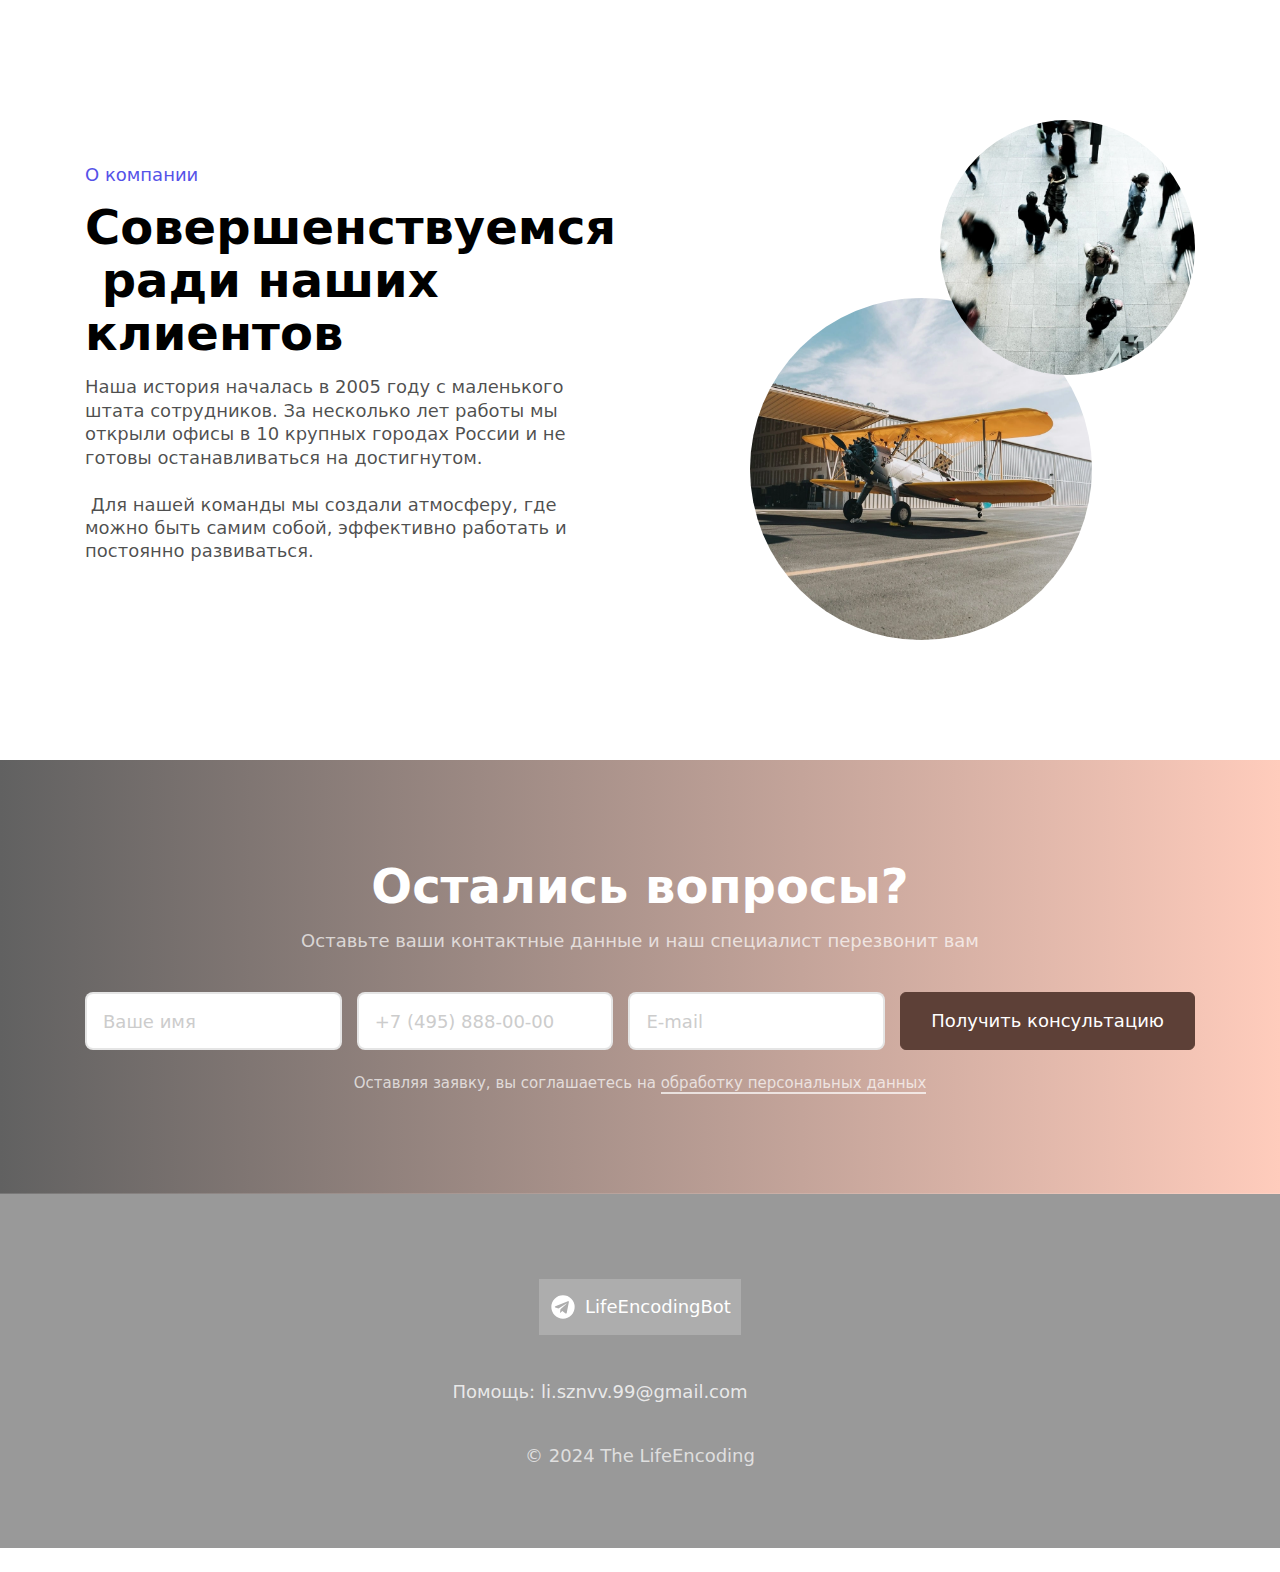
<file: company.html>
<!DOCTYPE html>
<html>
    <head>
        <link rel="icon" href="airplane.ico" type="image/x-icon">
        <meta charset="utf-8"/>
            <title>О компании</title>
            <meta name="title" content="Page 5">
        
        
        
        
            <meta name=viewport content="width=device-width, initial-scale=1">
        
        <link rel="canonical" href="style.css"/>
        
            
            
                
            
            <link rel="shortcut icon" href="/images/f44bc6a9bb0214239dba6cb2fa2c4db7.ico" type="image/x-icon">
            <link rel="icon" href="/images/f44bc6a9bb0214239dba6cb2fa2c4db7.ico" type="image/x-icon">
        

        <!-- Social media -->
        <meta property="og:url" content="https://cn2261.craftum.io/page5"/>
        <meta property="twitter:url" content="https://cn2261.craftum.io/page5">
        
        
        

        <link rel="preconnect" href="https://fonts.googleapis.com">
        <link rel="preconnect" href="https://fonts.gstatic.com" crossorigin>
        
        <link rel="stylesheet" href="style.css"/>

        <meta name="generator" content="Craftum CMS">
        <meta name="website_id" content="481101"/>
        <meta name="page_id" content="561666"/>
        
        
        


    </head>
    <body class="th1">
        <div data-blocks-wrapper>
            <section id='n-6aae2b52-e142-4641-960b-6230f48a4139' data-root-id="bb4ac083-f69a-4045-8b20-85ee1a46918d" id='n-6aae2b52-e142-4641-960b-6230f48a4139' class='cli-block cli-about cli-block--default' data-type='block-wrapper' data-resize='true' data-design-type='block-wrapper'><div id='n-09e65b1d-c58b-4691-b9a5-1b2b5e7a6b08' data-root-id="bb4ac083-f69a-4045-8b20-85ee1a46918d" id='n-09e65b1d-c58b-4691-b9a5-1b2b5e7a6b08' class='cli-block__content cli-grid cli-block__content--normal' data-type='grid' data-title='Блок' data-design-type='grid' data-design-order='1' data-block-content='true'><div id='n-711cc76a-80ea-4dd6-ab00-c06cd204aa83' data-root-id="bb4ac083-f69a-4045-8b20-85ee1a46918d" id='n-711cc76a-80ea-4dd6-ab00-c06cd204aa83' class='cli-col cli-col-start__xl--1 cli-col-end__xl--7 cli-col-start__md--1 cli-col-end__md--4 cli-col-start__sm--1 cli-col-end__sm--5 cli-content-v-center' data-type='grid-col' data-design-type='grid-col'><div id='n-311de7da-d9c8-4117-8f13-18fe0fb51668' data-root-id="bb4ac083-f69a-4045-8b20-85ee1a46918d" id='n-311de7da-d9c8-4117-8f13-18fe0fb51668' class='cli-block-caption cli-block-caption--middle cli-text-medium' data-type='text' data-title='Подпись' data-draggable='true' data-design-type='text' data-design-order='4' data-content-order='3'>О компании</div><div id='n-3668a0d4-b734-41d3-bc10-3a1e90add923' data-root-id="bb4ac083-f69a-4045-8b20-85ee1a46918d" id='n-3668a0d4-b734-41d3-bc10-3a1e90add923' class='cli-block-title cli-block-title--large cli-text-bold' data-seo='true' data-type='text' data-title='Заголовок' data-draggable='true' data-design-type='text' data-design-order='2' data-content-order='1'>Совершенствуемся ради наших клиентов</div><div id='n-41c3f5a0-c77d-4467-b8d5-ddb1917908ed' data-root-id="bb4ac083-f69a-4045-8b20-85ee1a46918d" id='n-41c3f5a0-c77d-4467-b8d5-ddb1917908ed' class='cli-block-subtitle cli-block-subtitle--middle cli-text-regular' data-type='text' data-title='Подзаголовок' data-draggable='true' data-design-type='text' data-design-order='3' data-content-order='2'>Наша история началась в 2005 году с маленького штата сотрудников. За несколько лет работы мы открыли офисы в 10 крупных городах России и не готовы останавливаться на достигнутом.<br><br> Для нашей команды мы создали атмосферу, где можно быть самим собой, эффективно работать и постоянно развиваться.</div><div id='n-29ff2ac8-9705-4178-9ccf-f7e41d4c6221' data-root-id="bb4ac083-f69a-4045-8b20-85ee1a46918d" id='n-29ff2ac8-9705-4178-9ccf-f7e41d4c6221' class='cli-buttons cli-buttons--column-mobile'><a id='n-4befe506-0221-4ebf-bd7d-5327b62cc8ba' data-root-id="bb4ac083-f69a-4045-8b20-85ee1a46918d" id='n-4befe506-0221-4ebf-bd7d-5327b62cc8ba' href='#' class='cli-button cli-button--big cli-button--secondary' data-type='button' data-title='Кнопка' data-draggable='true' data-design-type='button' data-design-order='7' data-content-order='6'></a></div></div><div id='n-002550c5-15da-479d-9917-2bbc076a016c' data-root-id="bb4ac083-f69a-4045-8b20-85ee1a46918d" id='n-002550c5-15da-479d-9917-2bbc076a016c' class='cli-col cli-col-start__xl--8 cli-col-end__xl--13 cli-col-start__md--4 cli-col-end__md--7 cli-col-start__sm--1 cli-col-end__sm--5 cli-content-v-center' data-type='grid-col' data-design-type='grid-col'><div id='n-aab5dfa4-92f3-4fb4-9502-fee2efe4990c' data-root-id="bb4ac083-f69a-4045-8b20-85ee1a46918d" id='n-aab5dfa4-92f3-4fb4-9502-fee2efe4990c' class='cli-double-image cli-double-image--round' data-type='wrapper' data-design-type='wrapper'><img id='n-c7c02674-84c4-4fbb-a121-dd1d4871a952' data-root-id="bb4ac083-f69a-4045-8b20-85ee1a46918d" id='n-c7c02674-84c4-4fbb-a121-dd1d4871a952' alt='double image fisrt part' src='/page5/images/5fa0476a-41a0-47ae-931b-2dad8ad7e9fc.jpg' srcset='/page5/images/Z_54LSDbssn_5MCojl-uiW1YlnI=/666x/5fa0476a-41a0-47ae-931b-2dad8ad7e9fc.jpg 666w,/page5/images/uyxPg-nZLrubKsOVhheKxsynzWQ=/767x/5fa0476a-41a0-47ae-931b-2dad8ad7e9fc.jpg 767w,/page5/images/ATrxGum36MpW3mxcFgELBYa9Bik=/1023x/5fa0476a-41a0-47ae-931b-2dad8ad7e9fc.jpg 1023w,/page5/images/AWBIpXedN9IoAdCWj7vktfMUrPc=/0x/5fa0476a-41a0-47ae-931b-2dad8ad7e9fc.jpg 1199w,\images\5fa0476a-41a0-47ae-931b-2dad8ad7e9fc.jpg,' class='cli-double-image__large cli-image--round cli-image' data-type='image' data-title='Изображение#1' data-draggable='true' data-multitype='true' data-design-type='image' data-image-width='1080' data-design-order='5' data-content-order='4' data-widget-controls='true'></img><img id='n-62ebc097-090c-443b-8341-3ba94e560064' data-root-id="bb4ac083-f69a-4045-8b20-85ee1a46918d" id='n-62ebc097-090c-443b-8341-3ba94e560064' alt='double image second part' src='/page5/images/cfa8f48b-b8e5-4db4-bef3-8d2a5452a595.jpg' srcset='/page5/images/Em7QfzO1oWtS6yT71rfbpCEYeUU=/666x/cfa8f48b-b8e5-4db4-bef3-8d2a5452a595.jpg 666w,/page5/images/74sH_7HWF0vYEXnmUTTc3qJ0d1A=/767x/cfa8f48b-b8e5-4db4-bef3-8d2a5452a595.jpg 767w,/page5/images/RLBfLvXJbkVEL_QzRrr7uxbrzEI=/1023x/cfa8f48b-b8e5-4db4-bef3-8d2a5452a595.jpg 1023w,/page5/images/wS4WlfZn-GEWiwVPfSN6G8yg5Og=/0x/cfa8f48b-b8e5-4db4-bef3-8d2a5452a595.jpg 1199w,\images\cfa8f48b-b8e5-4db4-bef3-8d2a5452a595.jpg,' class='cli-double-image__small cli-image--round cli-image' data-type='image' data-title='Изображение#2' data-draggable='true' data-multitype='true' data-design-type='image' data-image-width='1080' data-design-order='6' data-content-order='5' data-widget-controls='true'></img></div></div></div><div id='n-6988ede7-4b96-4099-870f-2bd34cbcb3db' data-root-id="bb4ac083-f69a-4045-8b20-85ee1a46918d" id='n-6988ede7-4b96-4099-870f-2bd34cbcb3db' class='cli-background' style='background: #ffffff  no-repeat 50% 50%/cover;' data-fill='true' data-type='background' data-image='true' data-video='true' data-design-type='background'></div></section><section id='n-6358680f-e7a6-44c2-8db0-44253dbd17ee' data-root-id="ec9c9a05-f9f9-4910-a4ba-0367d71401ac" id='n-6358680f-e7a6-44c2-8db0-44253dbd17ee' class='cli-block cli-form-block cli-block--default' data-type='block-wrapper' data-resize='true' data-design-type='block-wrapper'><div id='n-f3c8afc9-eca3-47f9-9140-5c49e08acbef' data-root-id="ec9c9a05-f9f9-4910-a4ba-0367d71401ac" id='n-f3c8afc9-eca3-47f9-9140-5c49e08acbef' class='cli-block__content cli-grid cli-block__content--normal' data-type='grid' data-title='Блок' data-design-type='grid' data-design-order='1' data-block-content='true'><div id='n-9fd7e2aa-ca8b-4c54-9477-7493f707676c' data-root-id="ec9c9a05-f9f9-4910-a4ba-0367d71401ac" id='n-9fd7e2aa-ca8b-4c54-9477-7493f707676c' class='cli-col cli-col-start__xl--3 cli-col-end__xl--11 cli-col-start__md--1 cli-col-end__md--7 cli-col-start__sm--1 cli-col-end__sm--5' data-type='grid-col' data-design-type='grid-col'><div id='n-a69da579-0175-4b34-9c90-6a30d1cacf09' data-root-id="ec9c9a05-f9f9-4910-a4ba-0367d71401ac" id='n-a69da579-0175-4b34-9c90-6a30d1cacf09' class='cli-block-title cli-block-title--large cli-text-center cli-text-bold' data-seo='true' data-type='text' data-title='Заголовок' data-draggable='true' data-design-type='text' data-design-order='2' data-content-order='1'>Остались вопросы?</div><div id='n-cc21c3e0-6b19-476a-9413-e66718a28415' data-root-id="ec9c9a05-f9f9-4910-a4ba-0367d71401ac" id='n-cc21c3e0-6b19-476a-9413-e66718a28415' class='cli-block-subtitle cli-block-subtitle--middle cli-text-center cli-text-regular' data-type='text' data-title='Подзаголовок' data-draggable='true' data-design-type='text' data-design-order='3' data-content-order='2'>Оставьте ваши контактные данные и наш специалист перезвонит вам</div></div><div id='n-dcc37a64-4fdc-4322-ad63-639bf41531a5' data-root-id="ec9c9a05-f9f9-4910-a4ba-0367d71401ac" id='n-dcc37a64-4fdc-4322-ad63-639bf41531a5' class='cli-col cli-col-start__xl--1 cli-col-end__xl--13 cli-col-start__md--1 cli-col-end__md--7 cli-col-start__sm--1 cli-col-end__sm--5' data-type='grid-col' data-design-type='grid-col'><form id='n-4e4e2400-43b9-4374-9bea-d7ed9015d008' data-root-id="ec9c9a05-f9f9-4910-a4ba-0367d71401ac" id='n-4e4e2400-43b9-4374-9bea-d7ed9015d008' class='cli-form cli-form--inline' data-type='form' data-title='Форма' data-script='form' data-draggable='true' data-design-type='form' data-design-order='5' data-content-order='4'><input id='n-0841cbef-aeef-42ab-88a0-c836eb23c59a' data-root-id="ec9c9a05-f9f9-4910-a4ba-0367d71401ac" id='n-0841cbef-aeef-42ab-88a0-c836eb23c59a' name='Имя' type='text' class='cli-input cli-form__input' data-type='input' data-title='Поля' placeholder='Ваше имя' data-design-type='input'></input><input id='n-065572d7-c6fb-4079-9ea8-4bdfe3d0b030' data-root-id="ec9c9a05-f9f9-4910-a4ba-0367d71401ac" id='n-065572d7-c6fb-4079-9ea8-4bdfe3d0b030' name='Телефон' type='tel' class='cli-input cli-form__input' data-type='input' data-title='Поля' placeholder='+7 (495) 888-00-00' data-design-type='input'></input><input id='n-56692d48-66bc-4494-83a6-3517a96eafa0' data-root-id="ec9c9a05-f9f9-4910-a4ba-0367d71401ac" id='n-56692d48-66bc-4494-83a6-3517a96eafa0' name='Почта' type='email' class='cli-input cli-form__input' data-type='input' data-title='Поля' placeholder='E-mail' data-design-type='input'></input><button id='n-cf5fac9c-aaf4-473e-8f9c-24ad7e2fba34' data-root-id="ec9c9a05-f9f9-4910-a4ba-0367d71401ac" id='n-cf5fac9c-aaf4-473e-8f9c-24ad7e2fba34' type='submit' class='cli-button cli-button--big cli-button--primary' data-type='button' data-title='Кнопка' data-design-type='button'><span id='n-b05b2247-97ca-4ac5-8a49-a400d786bfc7' data-root-id="ec9c9a05-f9f9-4910-a4ba-0367d71401ac" id='n-b05b2247-97ca-4ac5-8a49-a400d786bfc7' class='' data-type='text' data-design-type='text' data-controls-disabled='true'>Получить консультацию</span></button></form><div id='n-ae8d03c7-7f7e-44db-91fc-de0419e75626' data-root-id="ec9c9a05-f9f9-4910-a4ba-0367d71401ac" id='n-ae8d03c7-7f7e-44db-91fc-de0419e75626' class='cli-block-description cli-text-center cli-text-regular' data-type='text' data-title='Описание' data-draggable='true' data-design-type='text' data-design-order='4' data-content-order='3'>Оставляя заявку, вы соглашаетесь на <a href="#" class="cli-block-link" target="_blank" style="color: rgba(255, 255, 255, 0.7); border-bottom-width: 2px; border-bottom-style: solid; text-decoration: none;">обработку персональных данных</a></div></div></div><div id='n-c7ca5a0d-5fb8-4dc5-9df7-677fe4eea26a' data-root-id="ec9c9a05-f9f9-4910-a4ba-0367d71401ac" id='n-c7ca5a0d-5fb8-4dc5-9df7-677fe4eea26a' class='cli-background' style='background:linear-gradient(to right, rgba(97, 97, 97, 1), rgba(255, 204, 188, 1)) no-repeat 50% 50%/cover' data-fill='true' data-type='background' data-image='true' data-video='true' data-design-type='background'></div></section><section id='n-4adaed78-98e2-4c43-9f87-ae5b2b4c9797' data-root-id="6cbe3066-edb6-4b29-a0fc-d67a9175148c" id='n-4adaed78-98e2-4c43-9f87-ae5b2b4c9797' class='cli-block cli-footer cli-block--inverse' data-type='block-wrapper' data-resize='true' data-design-type='block-wrapper'><div id='n-aa081f16-e24c-40f9-8e96-be33f71024b6' data-root-id="6cbe3066-edb6-4b29-a0fc-d67a9175148c" id='n-aa081f16-e24c-40f9-8e96-be33f71024b6' class='cli-footer__content cli-block__content' data-type='grid' data-title='Блок' data-design-type='grid' data-design-order='1' data-block-content='true'><div id='n-ba75946e-d878-43e9-9aba-aa3a0658af0c' data-root-id="6cbe3066-edb6-4b29-a0fc-d67a9175148c" id='n-ba75946e-d878-43e9-9aba-aa3a0658af0c' class='cli-social-list cli-text-center cli-footer__col' data-type='social' data-title='Социальные сети' data-design-type='social' data-design-order='4' data-content-order='3'><a id='n-d5936e98-602d-4f16-ad6f-621506b79786' data-root-id="6cbe3066-edb6-4b29-a0fc-d67a9175148c" id='n-d5936e98-602d-4f16-ad6f-621506b79786' href='https://t.me/LifeEncoding_Bot' class='cli-button cli-button--rounded cli-button--advance cli-button--theme-content cli-social-list__button' data-type='button' data-title='Telegram' data-draggable='true' data-design-type='button'><div id='n-bafe04e9-5a80-44c4-897b-3bf726982a0c' data-root-id="6cbe3066-edb6-4b29-a0fc-d67a9175148c" id='n-bafe04e9-5a80-44c4-897b-3bf726982a0c' class='cli-svg cli-button__icon' data-type='icon' data-title='Иконка' data-multitype='true' data-design-type='icon' data-widget-controls='true'><svg xmlns="http://www.w3.org/2000/svg" data-name="Layer 1" viewBox="0 0 24 24"><path d="M11.99432,2a10,10,0,1,0,10,10A9.99917,9.99917,0,0,0,11.99432,2Zm3.17951,15.15247a.70547.70547,0,0,1-1.002.3515l-2.71467-2.10938L9.71484,17.002a.29969.29969,0,0,1-.285.03894l.334-2.98846.01069.00848.00683-.059s4.885-4.44751,5.084-4.637c.20147-.189.135-.23.135-.23.01147-.23053-.36152,0-.36152,0L8.16632,13.299l-2.69549-.918s-.414-.1485-.453-.475c-.041-.324.46649-.5.46649-.5l10.717-4.25751s.881-.39252.881.25751Z"/></svg></div><span id='n-ac96faf7-b827-4079-9a9c-e74a314af42b' data-root-id="6cbe3066-edb6-4b29-a0fc-d67a9175148c" id='n-ac96faf7-b827-4079-9a9c-e74a314af42b' class='' data-type='text' data-design-type='text' data-controls-disabled='true'>LifeEncodingBot</span></a></div><nav id='n-cc92e7d7-1dc6-43d3-a132-ed6b26366180' data-root-id="6cbe3066-edb6-4b29-a0fc-d67a9175148c" id='n-cc92e7d7-1dc6-43d3-a132-ed6b26366180' class='cli-menu cli-menu--tablet-horizontal cli-menu--desktop-horizontal cli-menu--mobile-hidden cli-footer__col' data-type='menu' data-title='Меню' data-draggable='true' data-design-type='menu' data-design-order='3' data-content-order='2'><a id='n-1f80d4f8-5c30-47a8-a224-211065f455c9' data-root-id="6cbe3066-edb6-4b29-a0fc-d67a9175148c" id='n-1f80d4f8-5c30-47a8-a224-211065f455c9' href='#' class='cli-menu__link' data-type='menu-item' data-title='Меню' data-design-type='menu-item' data-public-menu-item=''><div id='n-7b3ca53e-129d-43ba-90da-b674105b430e' data-root-id="6cbe3066-edb6-4b29-a0fc-d67a9175148c" id='n-7b3ca53e-129d-43ba-90da-b674105b430e' class='' data-type='text' data-design-type='text'>Помощь: li.sznvv.99@gmail.com</div><svg id='n-b69cff50-6af3-4e41-8508-12b4871151f7' data-root-id="6cbe3066-edb6-4b29-a0fc-d67a9175148c" id='n-b69cff50-6af3-4e41-8508-12b4871151f7' role='presentation' class='' width='24' xmlns='http://www.w3.org/2000/svg' height='24' viewbox='0 0 24 24' aria-labelledby='header-menu-arrow'><title id='n-38bda17d-9f26-4521-956e-c839644b1812' data-root-id="6cbe3066-edb6-4b29-a0fc-d67a9175148c" id='header-menu-arrow' lang='en' class=''></title><g id='n-aa90576b-db55-426c-8017-18ad26a917cd' data-root-id="6cbe3066-edb6-4b29-a0fc-d67a9175148c" id='n-aa90576b-db55-426c-8017-18ad26a917cd' fill='currentColor' class=''><path id='n-1ea4862e-e04d-4e5e-a4c0-b2ef3ee013f9' data-root-id="6cbe3066-edb6-4b29-a0fc-d67a9175148c" d='M12.0013 15.9993C11.7676 15.9998 11.5412 15.9184 11.3613 15.7693L6.36125 11.7693C6.15704 11.5996 6.02861 11.3556 6.00423 11.0912C5.97985 10.8268 6.06151 10.5635 6.23125 10.3593C6.40099 10.1551 6.6449 10.0267 6.90933 10.0023C7.17375 9.9779 7.43704 10.0596 7.64125 10.2293L12.0013 13.7093L16.3613 10.3893C16.4635 10.3062 16.5812 10.2442 16.7076 10.2068C16.8339 10.1693 16.9664 10.1572 17.0974 10.1712C17.2285 10.1851 17.3554 10.2248 17.4711 10.288C17.5867 10.3512 17.6887 10.4366 17.7713 10.5393C17.8628 10.6421 17.9322 10.7627 17.975 10.8936C18.0178 11.0245 18.0331 11.1628 18.0199 11.2999C18.0068 11.4369 17.9655 11.5698 17.8986 11.6902C17.8317 11.8105 17.7407 11.9158 17.6313 11.9993L12.6313 15.8293C12.4462 15.9548 12.2244 16.0147 12.0013 15.9993Z' id='n-1ea4862e-e04d-4e5e-a4c0-b2ef3ee013f9' class='' clip-rule='evenodd' fill-rule='evenodd'></path></g></svg></a><a id='n-309898a3-f6d0-41de-aa5f-0247165d4197' data-root-id="6cbe3066-edb6-4b29-a0fc-d67a9175148c" id='n-309898a3-f6d0-41de-aa5f-0247165d4197' href='#' class='cli-menu__link' data-type='menu-item' data-title='Меню' data-design-type='menu-item' data-public-menu-item=''><svg id='n-15aad88f-5f80-43d5-9e27-a072ffc4fb83' data-root-id="6cbe3066-edb6-4b29-a0fc-d67a9175148c" id='n-15aad88f-5f80-43d5-9e27-a072ffc4fb83' role='presentation' class='' width='24' xmlns='http://www.w3.org/2000/svg' height='24' viewbox='0 0 24 24' aria-labelledby='header-menu-arrow'><title id='n-3ef5119a-b263-40ac-b5f3-215bb3990481' data-root-id="6cbe3066-edb6-4b29-a0fc-d67a9175148c" id='header-menu-arrow' lang='en' class=''></title><g id='n-d7341291-5f73-4ead-9187-ac130680f367' data-root-id="6cbe3066-edb6-4b29-a0fc-d67a9175148c" id='n-d7341291-5f73-4ead-9187-ac130680f367' fill='currentColor' class=''><path id='n-1262ffea-82a5-4652-8adb-625a9d248410' data-root-id="6cbe3066-edb6-4b29-a0fc-d67a9175148c" d='M12.0013 15.9993C11.7676 15.9998 11.5412 15.9184 11.3613 15.7693L6.36125 11.7693C6.15704 11.5996 6.02861 11.3556 6.00423 11.0912C5.97985 10.8268 6.06151 10.5635 6.23125 10.3593C6.40099 10.1551 6.6449 10.0267 6.90933 10.0023C7.17375 9.9779 7.43704 10.0596 7.64125 10.2293L12.0013 13.7093L16.3613 10.3893C16.4635 10.3062 16.5812 10.2442 16.7076 10.2068C16.8339 10.1693 16.9664 10.1572 17.0974 10.1712C17.2285 10.1851 17.3554 10.2248 17.4711 10.288C17.5867 10.3512 17.6887 10.4366 17.7713 10.5393C17.8628 10.6421 17.9322 10.7627 17.975 10.8936C18.0178 11.0245 18.0331 11.1628 18.0199 11.2999C18.0068 11.4369 17.9655 11.5698 17.8986 11.6902C17.8317 11.8105 17.7407 11.9158 17.6313 11.9993L12.6313 15.8293C12.4462 15.9548 12.2244 16.0147 12.0013 15.9993Z' id='n-1262ffea-82a5-4652-8adb-625a9d248410' class='' clip-rule='evenodd' fill-rule='evenodd'></path></g></svg></a><a id='n-6fe1c924-785e-46eb-b0fe-27b1d9d64ca3' data-root-id="6cbe3066-edb6-4b29-a0fc-d67a9175148c" id='n-6fe1c924-785e-46eb-b0fe-27b1d9d64ca3' href='#' class='cli-menu__link' data-type='menu-item' data-title='Меню' data-design-type='menu-item' data-public-menu-item=''><svg id='n-dabdb8e3-adc7-4048-9135-ed78aedc31dd' data-root-id="6cbe3066-edb6-4b29-a0fc-d67a9175148c" id='n-dabdb8e3-adc7-4048-9135-ed78aedc31dd' role='presentation' class='' width='24' xmlns='http://www.w3.org/2000/svg' height='24' viewbox='0 0 24 24' aria-labelledby='header-menu-arrow'><title id='n-95d7f2f4-ed7a-421a-8259-00b9e652fda0' data-root-id="6cbe3066-edb6-4b29-a0fc-d67a9175148c" id='header-menu-arrow' lang='en' class=''></title><g id='n-2b844d3d-3d8c-4691-84b3-d98aa8ef7951' data-root-id="6cbe3066-edb6-4b29-a0fc-d67a9175148c" id='n-2b844d3d-3d8c-4691-84b3-d98aa8ef7951' fill='currentColor' class=''><path id='n-05c163e2-6e1f-40b6-b180-d9e2f81dbf1e' data-root-id="6cbe3066-edb6-4b29-a0fc-d67a9175148c" d='M12.0013 15.9993C11.7676 15.9998 11.5412 15.9184 11.3613 15.7693L6.36125 11.7693C6.15704 11.5996 6.02861 11.3556 6.00423 11.0912C5.97985 10.8268 6.06151 10.5635 6.23125 10.3593C6.40099 10.1551 6.6449 10.0267 6.90933 10.0023C7.17375 9.9779 7.43704 10.0596 7.64125 10.2293L12.0013 13.7093L16.3613 10.3893C16.4635 10.3062 16.5812 10.2442 16.7076 10.2068C16.8339 10.1693 16.9664 10.1572 17.0974 10.1712C17.2285 10.1851 17.3554 10.2248 17.4711 10.288C17.5867 10.3512 17.6887 10.4366 17.7713 10.5393C17.8628 10.6421 17.9322 10.7627 17.975 10.8936C18.0178 11.0245 18.0331 11.1628 18.0199 11.2999C18.0068 11.4369 17.9655 11.5698 17.8986 11.6902C17.8317 11.8105 17.7407 11.9158 17.6313 11.9993L12.6313 15.8293C12.4462 15.9548 12.2244 16.0147 12.0013 15.9993Z' id='n-05c163e2-6e1f-40b6-b180-d9e2f81dbf1e' class='' clip-rule='evenodd' fill-rule='evenodd'></path></g></svg></a></nav><div id='n-89fab96a-aca2-428c-a47b-969e1370fd56' data-root-id="6cbe3066-edb6-4b29-a0fc-d67a9175148c" id='n-89fab96a-aca2-428c-a47b-969e1370fd56' class='cli-footer__col cli-footer__copyright cli-text-center' data-type='text' data-title='Копирайт' data-draggable='true' data-design-type='text' data-design-order='2' data-content-order='1'>© 2024 The LifeEncoding</div></div><div id='n-69ce58d9-55ab-4367-bb79-839ccef2892e' data-root-id="6cbe3066-edb6-4b29-a0fc-d67a9175148c" id='n-69ce58d9-55ab-4367-bb79-839ccef2892e' class='cli-background' style='background:rgba(0, 0, 0, 0.4) no-repeat 50% 50%/cover' data-fill='true' data-type='background' data-design-type='background'></div></section>

            

            
                
                    <div class="craftum-label craftum-label--white">
  <span class="craftum-label-icon">
    <svg xmlns="http://www.w3.org/2000/svg" width="20" height="20" viewBox="0 0 20 20" aria-labelledby="craftum-icon" role="presentation" class="craftum-icon">
      <path fill="black" d="M10 0C4.47715 0 0 4.47715 0 10C0 15.5228 4.47715 20 10 20C15.5228 20 20 15.5228 20 10C20 4.47715 15.5228 0 10 0ZM15.8333 13.6447C14.7055 15.4945 12.5815 16.6667 10.1754 16.6667C8.20175 16.6667 6.56642 16.0256 5.26942 14.7436C3.97243 13.4615 3.33333 11.8864 3.33333 10C3.33333 8.11355 3.97243 6.52015 5.26942 5.25641C6.56642 3.97436 8.20175 3.33333 10.1754 3.33333C12.5627 3.33333 14.7055 4.50549 15.8333 6.35531L13.5965 7.61905C12.9386 6.4652 11.6792 5.78755 10.1754 5.78755C8.89724 5.78755 7.86341 6.17216 7.07394 6.95971C6.30326 7.74725 5.90852 8.75458 5.90852 10C5.90852 11.2271 6.30326 12.2344 7.07394 13.022C7.86341 13.8095 8.89724 14.1941 10.1754 14.1941C11.6792 14.1941 12.9762 13.4982 13.5965 12.381L15.8333 13.6447Z" fill-rule="evenodd" clip-rule="evenodd">
      </path>
    </svg>
  </span>

</div>
                
            
        </div>

        <script src="/page5/js/main.js?hash=ed9feb093fb64cbc9f733b929f5b60a4"></script>
        
        
    </body>

</html>
</file>
<file: style.css>
.cli-block h1, .cli-block h2, .cli-block h3, .cli-block-title,.cli-block h4, .cli-block h5, .cli-block h6 {
    font-family: var(--sans-serif);
}

.cli-block {
    font-family: var(--sans-serif);
}

/**
 * Swiper 8.4.7
 * Most modern mobile touch slider and framework with hardware accelerated transitions
 * https://swiperjs.com
 *
 * Copyright 2014-2023 Vladimir Kharlampidi
 *
 * Released under the MIT License
 *
 * Released on: January 30, 2023
 */
@font-face {
    font-family: swiper-icons;
    src: url("data:application/font-woff;charset=utf-8;base64, [base64]//wADZ2x5ZgAAAywAAADMAAAD2MHtryVoZWFkAAABbAAAADAAAAA2E2+eoWhoZWEAAAGcAAAAHwAAACQC9gDzaG10eAAAAigAAAAZAAAArgJkABFsb2NhAAAC0AAAAFoAAABaFQAUGG1heHAAAAG8AAAAHwAAACAAcABAbmFtZQAAA/gAAAE5AAACXvFdBwlwb3N0AAAFNAAAAGIAAACE5s74hXjaY2BkYGAAYpf5Hu/j+W2+MnAzMYDAzaX6QjD6/4//Bxj5GA8AuRwMYGkAPywL13jaY2BkYGA88P8Agx4j+/8fQDYfA1AEBWgDAIB2BOoAeNpjYGRgYNBh4GdgYgABEMnIABJzYNADCQAACWgAsQB42mNgYfzCOIGBlYGB0YcxjYGBwR1Kf2WQZGhhYGBiYGVmgAFGBiQQkOaawtDAoMBQxXjg/wEGPcYDDA4wNUA2CCgwsAAAO4EL6gAAeNpj2M0gyAACqxgGNWBkZ2D4/wMA+xkDdgAAAHjaY2BgYGaAYBkGRgYQiAHyGMF8FgYHIM3DwMHABGQrMOgyWDLEM1T9/w8UBfEMgLzE////P/5//f/V/xv+r4eaAAeMbAxwIUYmIMHEgKYAYjUcsDAwsLKxc3BycfPw8jEQA/[base64]/uznmfPFBNODM2K7MTQ45YEAZqGP81AmGGcF3iPqOop0r1SPTaTbVkfUe4HXj97wYE+yNwWYxwWu4v1ugWHgo3S1XdZEVqWM7ET0cfnLGxWfkgR42o2PvWrDMBSFj/IHLaF0zKjRgdiVMwScNRAoWUoH78Y2icB/yIY09An6AH2Bdu/UB+yxopYshQiEvnvu0dURgDt8QeC8PDw7Fpji3fEA4z/PEJ6YOB5hKh4dj3EvXhxPqH/SKUY3rJ7srZ4FZnh1PMAtPhwP6fl2PMJMPDgeQ4rY8YT6Gzao0eAEA409DuggmTnFnOcSCiEiLMgxCiTI6Cq5DZUd3Qmp10vO0LaLTd2cjN4fOumlc7lUYbSQcZFkutRG7g6JKZKy0RmdLY680CDnEJ+UMkpFFe1RN7nxdVpXrC4aTtnaurOnYercZg2YVmLN/d/gczfEimrE/fs/bOuq29Zmn8tloORaXgZgGa78yO9/cnXm2BpaGvq25Dv9S4E9+5SIc9PqupJKhYFSSl47+Qcr1mYNAAAAeNptw0cKwkAAAMDZJA8Q7OUJvkLsPfZ6zFVERPy8qHh2YER+3i/BP83vIBLLySsoKimrqKqpa2hp6+jq6RsYGhmbmJqZSy0sraxtbO3sHRydnEMU4uR6yx7JJXveP7WrDycAAAAAAAH//wACeNpjYGRgYOABYhkgZgJCZgZNBkYGLQZtIJsFLMYAAAw3ALgAeNolizEKgDAQBCchRbC2sFER0YD6qVQiBCv/H9ezGI6Z5XBAw8CBK/m5iQQVauVbXLnOrMZv2oLdKFa8Pjuru2hJzGabmOSLzNMzvutpB3N42mNgZGBg4GKQYzBhYMxJLMlj4GBgAYow/P/PAJJhLM6sSoWKfWCAAwDAjgbRAAB42mNgYGBkAIIbCZo5IPrmUn0hGA0AO8EFTQAA");
    font-weight: 400;
    font-style: normal
}

:root {
    --swiper-theme-color: #007aff
}

.swiper {
    margin-left: auto;
    margin-right: auto;
    position: relative;
    overflow: hidden;
    list-style: none;
    padding: 0;
    z-index: 1
}

.swiper-vertical>.swiper-wrapper {
    flex-direction: column
}

.swiper-wrapper {
    position: relative;
    width: 100%;
    height: 100%;
    z-index: 1;
    display: flex;
    transition-property: transform;
    box-sizing: content-box
}

.swiper-android .swiper-slide,.swiper-wrapper {
    transform: translate3d(0px,0,0)
}

.swiper-pointer-events {
    touch-action: pan-y
}

.swiper-pointer-events.swiper-vertical {
    touch-action: pan-x
}

.swiper-slide {
    flex-shrink: 0;
    width: 100%;
    height: 100%;
    position: relative;
    transition-property: transform
}

.swiper-slide-invisible-blank {
    visibility: hidden
}

.swiper-autoheight,.swiper-autoheight .swiper-slide {
    height: auto
}

.swiper-autoheight .swiper-wrapper {
    align-items: flex-start;
    transition-property: transform,height
}

.swiper-backface-hidden .swiper-slide {
    transform: translateZ(0);
    -webkit-backface-visibility: hidden;
    backface-visibility: hidden
}

.swiper-3d,.swiper-3d.swiper-css-mode .swiper-wrapper {
    perspective: 1200px
}

.swiper-3d .swiper-cube-shadow,.swiper-3d .swiper-slide,.swiper-3d .swiper-slide-shadow,.swiper-3d .swiper-slide-shadow-bottom,.swiper-3d .swiper-slide-shadow-left,.swiper-3d .swiper-slide-shadow-right,.swiper-3d .swiper-slide-shadow-top,.swiper-3d .swiper-wrapper {
    transform-style: preserve-3d
}

.swiper-3d .swiper-slide-shadow,.swiper-3d .swiper-slide-shadow-bottom,.swiper-3d .swiper-slide-shadow-left,.swiper-3d .swiper-slide-shadow-right,.swiper-3d .swiper-slide-shadow-top {
    position: absolute;
    left: 0;
    top: 0;
    width: 100%;
    height: 100%;
    pointer-events: none;
    z-index: 10
}

.swiper-3d .swiper-slide-shadow {
    background: rgba(0,0,0,.15)
}

.swiper-3d .swiper-slide-shadow-left {
    background-image: linear-gradient(to left,rgba(0,0,0,.5),rgba(0,0,0,0))
}

.swiper-3d .swiper-slide-shadow-right {
    background-image: linear-gradient(to right,rgba(0,0,0,.5),rgba(0,0,0,0))
}

.swiper-3d .swiper-slide-shadow-top {
    background-image: linear-gradient(to top,rgba(0,0,0,.5),rgba(0,0,0,0))
}

.swiper-3d .swiper-slide-shadow-bottom {
    background-image: linear-gradient(to bottom,rgba(0,0,0,.5),rgba(0,0,0,0))
}

.swiper-css-mode>.swiper-wrapper {
    overflow: auto;
    scrollbar-width: none;
    -ms-overflow-style: none
}

.swiper-css-mode>.swiper-wrapper::-webkit-scrollbar {
    display: none
}

.swiper-css-mode>.swiper-wrapper>.swiper-slide {
    scroll-snap-align: start start
}

.swiper-horizontal.swiper-css-mode>.swiper-wrapper {
    scroll-snap-type: x mandatory
}

.swiper-vertical.swiper-css-mode>.swiper-wrapper {
    scroll-snap-type: y mandatory
}

.swiper-centered>.swiper-wrapper::before {
    content: '';
    flex-shrink: 0;
    order: 9999
}

.swiper-centered.swiper-horizontal>.swiper-wrapper>.swiper-slide:first-child {
    margin-inline-start:var(--swiper-centered-offset-before)}

.swiper-centered.swiper-horizontal>.swiper-wrapper :before {
    height:100%;
    min-height: 1px;
    width: var(--swiper-centered-offset-after)
}

.swiper-centered.swiper-vertical>.swiper-wrapper>.swiper-slide:first-child {
    margin-block-start:var(--swiper-centered-offset-before)}

.swiper-centered.swiper-vertical>.swiper-wrapper :before {
    width:100%;
    min-width: 1px;
    height: var(--swiper-centered-offset-after)
}

.swiper-centered>.swiper-wrapper>.swiper-slide {
    scroll-snap-align: center center;
    scroll-snap-stop:always}

.swiper-virtual .swiper-slide {
    -webkit-backface-visibility: hidden;
    transform: translateZ(0)
}

.swiper-virtual.swiper-css-mode .swiper-wrapper::after {
    content: '';
    position: absolute;
    left: 0;
    top: 0;
    pointer-events: none
}

.swiper-virtual.swiper-css-mode.swiper-horizontal .swiper-wrapper::after {
    height: 1px;
    width: var(--swiper-virtual-size)
}

.swiper-virtual.swiper-css-mode.swiper-vertical .swiper-wrapper::after {
    width: 1px;
    height: var(--swiper-virtual-size)
}

:root {
    --swiper-navigation-size: 44px
}

.swiper-button-next,.swiper-button-prev {
    position: absolute;
    top: 50%;
    width: calc(var(--swiper-navigation-size)/ 44 * 27);
    height: var(--swiper-navigation-size);
    margin-top: calc(0px - (var(--swiper-navigation-size)/ 2));
    z-index: 10;
    cursor: pointer;
    display: flex;
    align-items: center;
    justify-content: center;
    color: var(--swiper-navigation-color,var(--swiper-theme-color))
}

.swiper-button-next.swiper-button-disabled,.swiper-button-prev.swiper-button-disabled {
    opacity: .35;
    cursor: auto;
    pointer-events: none
}

.swiper-button-next.swiper-button-hidden,.swiper-button-prev.swiper-button-hidden {
    opacity: 0;
    cursor: auto;
    pointer-events: none
}

.swiper-navigation-disabled .swiper-button-next,.swiper-navigation-disabled .swiper-button-prev {
    display: none!important
}

.swiper-button-next:after,.swiper-button-prev:after {
    font-family: swiper-icons;
    font-size: var(--swiper-navigation-size);
    text-transform: none!important;
    letter-spacing: 0;
    font-variant: initial;
    line-height: 1
}

.swiper-button-prev,.swiper-rtl .swiper-button-next {
    left: 10px;
    right: auto
}

.swiper-button-prev:after,.swiper-rtl .swiper-button-next:after {
    content: 'prev'
}

.swiper-button-next,.swiper-rtl .swiper-button-prev {
    right: 10px;
    left: auto
}

.swiper-button-next:after,.swiper-rtl .swiper-button-prev:after {
    content: 'next'
}

.swiper-button-lock {
    display: none
}

.swiper-pagination {
    position: absolute;
    text-align: center;
    transition: .3s opacity;
    transform: translate3d(0,0,0);
    z-index: 10
}

.swiper-pagination.swiper-pagination-hidden {
    opacity: 0
}

.swiper-pagination-disabled>.swiper-pagination,.swiper-pagination.swiper-pagination-disabled {
    display: none!important
}

.swiper-horizontal>.swiper-pagination-bullets,.swiper-pagination-bullets.swiper-pagination-horizontal,.swiper-pagination-custom,.swiper-pagination-fraction {
    bottom: 10px;
    left: 0;
    width: 100%
}

.swiper-pagination-bullets-dynamic {
    overflow: hidden;
    font-size: 0
}

.swiper-pagination-bullets-dynamic .swiper-pagination-bullet {
    transform: scale(.33);
    position: relative
}

.swiper-pagination-bullets-dynamic .swiper-pagination-bullet-active {
    transform: scale(1)
}

.swiper-pagination-bullets-dynamic .swiper-pagination-bullet-active-main {
    transform: scale(1)
}

.swiper-pagination-bullets-dynamic .swiper-pagination-bullet-active-prev {
    transform: scale(.66)
}

.swiper-pagination-bullets-dynamic .swiper-pagination-bullet-active-prev-prev {
    transform: scale(.33)
}

.swiper-pagination-bullets-dynamic .swiper-pagination-bullet-active-next {
    transform: scale(.66)
}

.swiper-pagination-bullets-dynamic .swiper-pagination-bullet-active-next-next {
    transform: scale(.33)
}

.swiper-pagination-bullet {
    width: var(--swiper-pagination-bullet-width,var(--swiper-pagination-bullet-size,8px));
    height: var(--swiper-pagination-bullet-height,var(--swiper-pagination-bullet-size,8px));
    display: inline-block;
    border-radius: 50%;
    background: var(--swiper-pagination-bullet-inactive-color,#000);
    opacity: var(--swiper-pagination-bullet-inactive-opacity, .2)
}

button.swiper-pagination-bullet {
    border: none;
    margin: 0;
    padding: 0;
    box-shadow: none;
    -webkit-appearance: none;
    appearance: none
}

.swiper-pagination-clickable .swiper-pagination-bullet {
    cursor: pointer
}

.swiper-pagination-bullet:only-child {
    display: none!important
}

.swiper-pagination-bullet-active {
    opacity: var(--swiper-pagination-bullet-opacity, 1);
    background: var(--swiper-pagination-color,var(--swiper-theme-color))
}

.swiper-pagination-vertical.swiper-pagination-bullets,.swiper-vertical>.swiper-pagination-bullets {
    right: 10px;
    top: 50%;
    transform: translate3d(0px,-50%,0)
}

.swiper-pagination-vertical.swiper-pagination-bullets .swiper-pagination-bullet,.swiper-vertical>.swiper-pagination-bullets .swiper-pagination-bullet {
    margin: var(--swiper-pagination-bullet-vertical-gap,6px) 0;
    display: block
}

.swiper-pagination-vertical.swiper-pagination-bullets.swiper-pagination-bullets-dynamic,.swiper-vertical>.swiper-pagination-bullets.swiper-pagination-bullets-dynamic {
    top: 50%;
    transform: translateY(-50%);
    width: 8px
}

.swiper-pagination-vertical.swiper-pagination-bullets.swiper-pagination-bullets-dynamic .swiper-pagination-bullet,.swiper-vertical>.swiper-pagination-bullets.swiper-pagination-bullets-dynamic .swiper-pagination-bullet {
    display: inline-block;
    transition: .2s transform,.2s top
}

.swiper-horizontal>.swiper-pagination-bullets .swiper-pagination-bullet,.swiper-pagination-horizontal.swiper-pagination-bullets .swiper-pagination-bullet {
    margin: 0 var(--swiper-pagination-bullet-horizontal-gap,4px)
}

.swiper-horizontal>.swiper-pagination-bullets.swiper-pagination-bullets-dynamic,.swiper-pagination-horizontal.swiper-pagination-bullets.swiper-pagination-bullets-dynamic {
    left: 50%;
    transform: translateX(-50%);
    white-space: nowrap
}

.swiper-horizontal>.swiper-pagination-bullets.swiper-pagination-bullets-dynamic .swiper-pagination-bullet,.swiper-pagination-horizontal.swiper-pagination-bullets.swiper-pagination-bullets-dynamic .swiper-pagination-bullet {
    transition: .2s transform,.2s left
}

.swiper-horizontal.swiper-rtl>.swiper-pagination-bullets-dynamic .swiper-pagination-bullet {
    transition: .2s transform,.2s right
}

.swiper-pagination-progressbar {
    background: rgba(0,0,0,.25);
    position: absolute
}

.swiper-pagination-progressbar .swiper-pagination-progressbar-fill {
    background: var(--swiper-pagination-color,var(--swiper-theme-color));
    position: absolute;
    left: 0;
    top: 0;
    width: 100%;
    height: 100%;
    transform: scale(0);
    transform-origin: left top
}

.swiper-rtl .swiper-pagination-progressbar .swiper-pagination-progressbar-fill {
    transform-origin: right top
}

.swiper-horizontal>.swiper-pagination-progressbar,.swiper-pagination-progressbar.swiper-pagination-horizontal,.swiper-pagination-progressbar.swiper-pagination-vertical.swiper-pagination-progressbar-opposite,.swiper-vertical>.swiper-pagination-progressbar.swiper-pagination-progressbar-opposite {
    width: 100%;
    height: 4px;
    left: 0;
    top: 0
}

.swiper-horizontal>.swiper-pagination-progressbar.swiper-pagination-progressbar-opposite,.swiper-pagination-progressbar.swiper-pagination-horizontal.swiper-pagination-progressbar-opposite,.swiper-pagination-progressbar.swiper-pagination-vertical,.swiper-vertical>.swiper-pagination-progressbar {
    width: 4px;
    height: 100%;
    left: 0;
    top: 0
}

.swiper-pagination-lock {
    display: none
}

.swiper-scrollbar {
    border-radius: 10px;
    position: relative;
    -ms-touch-action: none;
    background: rgba(0,0,0,.1)
}

.swiper-scrollbar-disabled>.swiper-scrollbar,.swiper-scrollbar.swiper-scrollbar-disabled {
    display: none!important
}

.swiper-horizontal>.swiper-scrollbar,.swiper-scrollbar.swiper-scrollbar-horizontal {
    position: absolute;
    left: 1%;
    bottom: 3px;
    z-index: 50;
    height: 5px;
    width: 98%
}

.swiper-scrollbar.swiper-scrollbar-vertical,.swiper-vertical>.swiper-scrollbar {
    position: absolute;
    right: 3px;
    top: 1%;
    z-index: 50;
    width: 5px;
    height: 98%
}

.swiper-scrollbar-drag {
    height: 100%;
    width: 100%;
    position: relative;
    background: rgba(0,0,0,.5);
    border-radius: 10px;
    left: 0;
    top: 0
}

.swiper-scrollbar-cursor-drag {
    cursor: move
}

.swiper-scrollbar-lock {
    display: none
}

.swiper-zoom-container {
    width: 100%;
    height: 100%;
    display: flex;
    justify-content: center;
    align-items: center;
    text-align: center
}

.swiper-zoom-container>canvas,.swiper-zoom-container>img,.swiper-zoom-container>svg {
    max-width: 100%;
    max-height: 100%;
    object-fit: contain
}

.swiper-slide-zoomed {
    cursor: move
}

.swiper-lazy-preloader {
    width: 42px;
    height: 42px;
    position: absolute;
    left: 50%;
    top: 50%;
    margin-left: -21px;
    margin-top: -21px;
    z-index: 10;
    transform-origin: 50%;
    box-sizing: border-box;
    border: 4px solid var(--swiper-preloader-color,var(--swiper-theme-color));
    border-radius: 50%;
    border-top-color: transparent
}

.swiper-watch-progress .swiper-slide-visible .swiper-lazy-preloader,.swiper:not(.swiper-watch-progress) .swiper-lazy-preloader {
    animation: swiper-preloader-spin 1s infinite linear
}

.swiper-lazy-preloader-white {
    --swiper-preloader-color: #fff
}

.swiper-lazy-preloader-black {
    --swiper-preloader-color: #000
}

@keyframes swiper-preloader-spin {
    0% {
        transform: rotate(0deg)
    }

    100% {
        transform: rotate(360deg)
    }
}

.swiper .swiper-notification {
    position: absolute;
    left: 0;
    top: 0;
    pointer-events: none;
    opacity: 0;
    z-index: -1000
}

.swiper-free-mode>.swiper-wrapper {
    transition-timing-function: ease-out;
    margin: 0 auto
}

.swiper-grid>.swiper-wrapper {
    flex-wrap: wrap
}

.swiper-grid-column>.swiper-wrapper {
    flex-wrap: wrap;
    flex-direction: column
}

.swiper-fade.swiper-free-mode .swiper-slide {
    transition-timing-function: ease-out
}

.swiper-fade .swiper-slide {
    pointer-events: none;
    transition-property: opacity
}

.swiper-fade .swiper-slide .swiper-slide {
    pointer-events: none
}

.swiper-fade .swiper-slide-active,.swiper-fade .swiper-slide-active .swiper-slide-active {
    pointer-events: auto
}

.swiper-cube {
    overflow: visible
}

.swiper-cube .swiper-slide {
    pointer-events: none;
    -webkit-backface-visibility: hidden;
    backface-visibility: hidden;
    z-index: 1;
    visibility: hidden;
    transform-origin: 0 0;
    width: 100%;
    height: 100%
}

.swiper-cube .swiper-slide .swiper-slide {
    pointer-events: none
}

.swiper-cube.swiper-rtl .swiper-slide {
    transform-origin: 100% 0
}

.swiper-cube .swiper-slide-active,.swiper-cube .swiper-slide-active .swiper-slide-active {
    pointer-events: auto
}

.swiper-cube .swiper-slide-active,.swiper-cube .swiper-slide-next,.swiper-cube .swiper-slide-next+.swiper-slide,.swiper-cube .swiper-slide-prev {
    pointer-events: auto;
    visibility: visible
}

.swiper-cube .swiper-slide-shadow-bottom,.swiper-cube .swiper-slide-shadow-left,.swiper-cube .swiper-slide-shadow-right,.swiper-cube .swiper-slide-shadow-top {
    z-index: 0;
    -webkit-backface-visibility: hidden;
    backface-visibility: hidden
}

.swiper-cube .swiper-cube-shadow {
    position: absolute;
    left: 0;
    bottom: 0px;
    width: 100%;
    height: 100%;
    opacity: .6;
    z-index: 0
}

.swiper-cube .swiper-cube-shadow:before {
    content: '';
    background: #000;
    position: absolute;
    left: 0;
    top: 0;
    bottom: 0;
    right: 0;
    filter: blur(50px)
}

.swiper-flip {
    overflow: visible
}

.swiper-flip .swiper-slide {
    pointer-events: none;
    -webkit-backface-visibility: hidden;
    backface-visibility: hidden;
    z-index: 1
}

.swiper-flip .swiper-slide .swiper-slide {
    pointer-events: none
}

.swiper-flip .swiper-slide-active,.swiper-flip .swiper-slide-active .swiper-slide-active {
    pointer-events: auto
}

.swiper-flip .swiper-slide-shadow-bottom,.swiper-flip .swiper-slide-shadow-left,.swiper-flip .swiper-slide-shadow-right,.swiper-flip .swiper-slide-shadow-top {
    z-index: 0;
    -webkit-backface-visibility: hidden;
    backface-visibility: hidden
}

.swiper-creative .swiper-slide {
    -webkit-backface-visibility: hidden;
    backface-visibility: hidden;
    overflow: hidden;
    transition-property: transform,opacity,height
}

.swiper-cards {
    overflow: visible
}

.swiper-cards .swiper-slide {
    transform-origin: center bottom;
    -webkit-backface-visibility: hidden;
    backface-visibility: hidden;
    overflow: hidden
}

@font-face {
    font-family: "Stem";
    src: url("https://craftum-cdn-dev.craftum.net/fonts/Stem/400.woff2") format("woff2");
    font-weight: 400;
    font-style: normal;
    font-display: swap
}

@font-face {
    font-family: "Stem";
    src: url("https://craftum-cdn-dev.craftum.net/fonts/Stem/400italic.woff2") format("woff2");
    font-weight: 400;
    font-style: italic;
    font-display: swap
}

@font-face {
    font-family: "Stem";
    src: url("https://craftum-cdn-dev.craftum.net/fonts/Stem/500.woff2") format("woff2");
    font-weight: 500;
    font-style: normal;
    font-display: swap
}

@font-face {
    font-family: "Stem";
    src: url("https://craftum-cdn-dev.craftum.net/fonts/Stem/500italic.woff2") format("woff2");
    font-weight: 500;
    font-style: italic;
    font-display: swap
}

@font-face {
    font-family: "Stem";
    src: url("https://craftum-cdn-dev.craftum.net/fonts/Stem/700.woff2") format("woff2");
    font-weight: 700;
    font-style: normal;
    font-display: swap
}

@font-face {
    font-family: "Stem";
    src: url("https://craftum-cdn-dev.craftum.net/fonts/Stem/700italic.woff2") format("woff2");
    font-weight: 700;
    font-style: italic;
    font-display: swap
}

@font-face {
    font-family: "Gilroy";
    src: url("https://craftum-cdn-dev.craftum.net/fonts/Gilroy/400.woff2") format("woff2");
    font-weight: 400;
    font-style: normal;
    font-display: swap
}

@font-face {
    font-family: "Gilroy";
    src: url("https://craftum-cdn-dev.craftum.net/fonts/Gilroy/400italic.woff2") format("woff2");
    font-weight: 400;
    font-style: italic;
    font-display: swap
}

@font-face {
    font-family: "Gilroy";
    src: url("https://craftum-cdn-dev.craftum.net/fonts/Gilroy/500.woff2") format("woff2");
    font-weight: 500;
    font-style: normal;
    font-display: swap
}

@font-face {
    font-family: "Gilroy";
    src: url("https://craftum-cdn-dev.craftum.net/fonts/Gilroy/500italic.woff2") format("woff2");
    font-weight: 500;
    font-style: italic;
    font-display: swap
}

@font-face {
    font-family: "Gilroy";
    src: url("https://craftum-cdn-dev.craftum.net/fonts/Gilroy/600.woff2") format("woff2");
    font-weight: 600;
    font-style: normal;
    font-display: swap
}

@font-face {
    font-family: "Gilroy";
    src: url("https://craftum-cdn-dev.craftum.net/fonts/Gilroy/700.woff2") format("woff2");
    font-weight: 700;
    font-style: normal;
    font-display: swap
}

@font-face {
    font-family: "Gilroy";
    src: url("https://craftum-cdn-dev.craftum.net/fonts/Gilroy/700italic.woff2") format("woff2");
    font-weight: 700;
    font-style: italic;
    font-display: swap
}

/*! normalize.css v8.0.1 | MIT License | github.com/necolas/normalize.css */
html {
    line-height: 1.15;
    -webkit-text-size-adjust: 100%
}

body {
    margin: 0
}

main {
    display: block
}

h1 {
    font-size: 2em;
    margin: .67em 0
}

hr {
    -webkit-box-sizing: content-box;
    box-sizing: content-box;
    height: 0;
    overflow: visible
}

pre {
    font-family: monospace,monospace;
    font-size: 1em
}

a {
    background-color: rgba(0,0,0,0)
}

abbr[title] {
    border-bottom: none;
    text-decoration: underline;
    -webkit-text-decoration: underline dotted;
    text-decoration: underline dotted
}

b,strong {
    font-weight: bolder
}

code,kbd,samp {
    font-family: monospace,monospace;
    font-size: 1em
}

small {
    font-size: 80%
}

sub,sup {
    font-size: 75%;
    line-height: 0;
    position: relative;
    vertical-align: baseline
}

sub {
    bottom: -0.25em
}

sup {
    top: -0.5em
}

img {
    border-style: none
}

button,input,optgroup,select,textarea {
    font-family: inherit;
    font-size: 100%;
    line-height: 1.15;
    margin: 0
}

button,input {
    overflow: visible
}

button,select {
    text-transform: none
}

button,[type=button],[type=reset],[type=submit] {
    -webkit-appearance: button
}

button::-moz-focus-inner,[type=button]::-moz-focus-inner,[type=reset]::-moz-focus-inner,[type=submit]::-moz-focus-inner {
    border-style: none;
    padding: 0
}

button:-moz-focusring,[type=button]:-moz-focusring,[type=reset]:-moz-focusring,[type=submit]:-moz-focusring {
    outline: 1px dotted ButtonText
}

fieldset {
    padding: .35em .75em .625em
}

legend {
    -webkit-box-sizing: border-box;
    box-sizing: border-box;
    color: inherit;
    display: table;
    max-width: 100%;
    padding: 0;
    white-space: normal
}

progress {
    vertical-align: baseline
}

textarea {
    overflow: auto
}

[type=checkbox],[type=radio] {
    -webkit-box-sizing: border-box;
    box-sizing: border-box;
    padding: 0
}

[type=number]::-webkit-inner-spin-button,[type=number]::-webkit-outer-spin-button {
    height: auto
}

[type=search] {
    -webkit-appearance: textfield;
    outline-offset: -2px
}

[type=search]::-webkit-search-decoration {
    -webkit-appearance: none
}

::-webkit-file-upload-button {
    -webkit-appearance: button;
    font: inherit
}

details {
    display: block
}

summary {
    display: list-item
}

template {
    display: none
}

[hidden] {
    display: none
}

:root {
    --black: #000000;
    --white: #ffffff;
    --border-color: #f0f0f0;
    --box-shadow-color: rgba(0,0,0,.08);
    --box-shadow-color-hover: rgba(0,0,0,.16);
    --primary-color: #5552E8;
    --primary-color-hover: #3936cc
}

:root {
    --title-primary-color: rgb(0,0,0);
    --title-primary-color-inverse: rgb(255,255,255);
    --subtitle-primary-color: rgba(0,0,0,.7);
    --subtitle-primary-color-inverse: rgba(255,255,255,.7);
    --text-primary-color: rgba(0,0,0,.7);
    --text-primary-color-inverse: rgba(255,255,255,.7);
    --text-primary-color-inverse-white: rgb(255,255,255);
    --caption-primary-color: rgba(0,0,0,.4);
    --caption-primary-color-inverse: rgba(255,255,255,.4);
    --background-fade: rgba(0,0,0,.4);
    --text-size-gigantic: 64px;
    --text-size-large: 48px;
    --text-size-big: 28px;
    --text-size-middle: 24px;
    --text-size-regular: 18px;
    --text-size-small: 15px;
    --text-size-little: 13px;
    --border-color: rgba(0,0,0,.1);
    --border-color-inverse: rgba(255,255,255,.3);
    --border-color-hover: rgba(0,0,0,.2);
    --border-color-focus: rgba(0,0,0,.2);
    --border-color-active: rgba(0,0,0,.2);
    --button-primary-color: #fff;
    --button-primary-bg: #fff;
    --button-secondary-color: #fff;
    --button-secondary-bg: #fff;
    --button-tertiary-color: #fff;
    --button-tertiary-bg: #fff;
    --button-border-radius: 6px;
    --sans-serif: ui-sans-serif, system-ui, -system-ui, -apple-system, BlinkMacSystemFont, "Segoe UI", Roboto, Oxygen, Ubuntu, Cantarell, "Open Sans", "Helvetica Neue", Helvetica, Arial, sans-serif, "Apple Color Emoji", "Segoe UI Emoji", "Segoe UI Symbol", "Noto Color Emoji";
    --serif: Cambria, "Hoefler Text", Utopia, "Liberation Serif", "Nimbus Roman No9 L Regular", Times, "Times New Roman", serif, "Apple Color Emoji", "Segoe UI Emoji", "Segoe UI Symbol", "Noto Color Emoji";
    --monospace: ui-monospace, SFMono-Regular, "SF Mono", Menlo, Monaco, Consolas, "Liberation Mono", "Courier New", monospace, "Apple Color Emoji", "Segoe UI Emoji", "Segoe UI Symbol", "Noto Color Emoji";
    --handwriting: ui-handwriting, SFMono-Regular, "SF Mono", Menlo, Monaco, Consolas, "Liberation Mono", "Courier New", handwriting, "Apple Color Emoji", "Segoe UI Emoji", "Segoe UI Symbol", "Noto Color Emoji"
}

.cli-block {
    position: relative;
    overflow: visible
}

.cli-block--fluid {
    max-width: 1920px
}

.cli-block--margin {
    margin: 0 auto
}

.cli-block__content {
    max-width: 1140px;
    width: 100%;
    margin: 0 auto
}

@media(min-width: 360px) {
    body>.cli-block[data-converted=true] .cli-block__content {
        max-width:360px
    }
}

@media(min-width: 667px) {
    body>.cli-block[data-converted=true] .cli-block__content {
        max-width:667px
    }
}

@media(min-width: 768px) {
    body>.cli-block[data-converted=true] .cli-block__content {
        max-width:768px
    }
}

@media(min-width: 1024px) {
    body>.cli-block[data-converted=true] .cli-block__content {
        max-width:1024px
    }
}

@media(min-width: 1200px) {
    body>.cli-block[data-converted=true] .cli-block__content {
        max-width:1140px
    }
}

@media(min-width: 1200px) {
    body>.cli-block[data-converted=true] .cli-block__content.cli-block__content--full {
        max-width:100%
    }
}

.cli-block__content--full {
    max-width: 100%;
    padding: 0;
    -webkit-column-gap: 0px !important;
    -moz-column-gap: 0px !important;
    column-gap: 0px !important
}

.cli-block__content--normal {
    padding: 40px 32px
}

.cli-block__content--normal .cli-tags-list {
    margin-right: -32px
}

@media(min-width: 768px) {
    .cli-block__content--normal {
        padding:80px 40px
    }
}

@media(min-width: 1200px) {
    .cli-block__content--normal {
        padding:120px 15px
    }
}

.cli-block__content--cover {
    padding-top: 140px;
    padding-bottom: 140px
}

@media(min-width: 768px) {
    .cli-block__content--cover {
        padding-top:180px;
        padding-bottom: 180px
    }
}

@media(min-width: 1200px) {
    .cli-block__content--cover {
        padding-top:240px;
        padding-bottom: 240px
    }
}

.cli-block__content--half {
    padding-top: 0;
    padding-bottom: 0
}

@media(min-width: 1200px) {
    .cli-block__content--half {
        padding-top:200px;
        padding-bottom: 200px
    }
}

.cli-block__content--gallery {
    padding-top: 80px;
    padding-bottom: 80px
}

.cli-block__content--media {
    padding-top: 80px;
    padding-bottom: 80px
}

@media(min-width: 768px) {
    .cli-block__content--media {
        padding-top:180px;
        padding-bottom: 180px
    }
}

@media(min-width: 1200px) {
    .cli-block__content--media {
        padding-top:240px;
        padding-bottom: 240px
    }
}

.cli-block__content--bottom {
    padding-top: 16px;
    padding-bottom: 0
}

@media(min-width: 768px) {
    .cli-block__content--bottom {
        padding-top:80px;
        padding-bottom: 0
    }
}

.cli-block__content--height-mod-1 {
    height: 480px
}

@media(min-width: 1200px) {
    .cli-block__content--height-mod-1 {
        height:800px
    }
}

.cli-block__content--height-mod-2 {
    height: 667px
}

@media(min-width: 1200px) {
    .cli-block__content--height-mod-2 {
        height:819px
    }
}

.cli-block__content--social {
    padding-top: 32px;
    padding-bottom: 32px
}

@media(min-width: 768px) {
    .cli-block__content--social {
        padding-top:80px;
        padding-bottom: 80px
    }
}

.cli-block__content--goods {
    padding: 80px 32px
}

@media(min-width: 768px) {
    .cli-block__content--goods {
        padding:80px 40px
    }
}

@media(min-width: 1200px) {
    .cli-block__content--goods {
        padding:100px 15px
    }
}

.cli-block__content--goods-swiper {
    padding: 80px 32px
}

@media(min-width: 768px) {
    .cli-block__content--goods-swiper {
        padding:80px 40px
    }
}

@media(min-width: 1200px) {
    .cli-block__content--goods-swiper {
        padding:100px 15px
    }
}

.cli-block__header-content {
    width: 100%;
    margin: 0 auto;
    padding: 18px 40px;
    display: -webkit-box;
    display: -ms-flexbox;
    display: flex;
    -webkit-box-align: center;
    -ms-flex-align: center;
    align-items: center;
    -webkit-box-pack: justify;
    -ms-flex-pack: justify;
    justify-content: space-between
}

@media(min-width: 1200px) {
    .cli-block__header-content {
        padding:26px 40px
    }
}

.cli-block__header-content--long {
    max-width: 1920px
}

.cli-block__header-content--short {
    max-width: 1200px
}

.cli-sticky,.cli-overlay {
    z-index: 9999;
    top: 0;
    width: 100%
}

.cli-sticky {
    position: sticky
}

.cli-overlay {
    position: absolute
}

.cli-sticky.cli-overlay {
    position: fixed
}

.cli-grid {
    display: grid;
    -webkit-column-gap: 20px;
    -moz-column-gap: 20px;
    column-gap: 20px;
    grid-template-columns: repeat(4, 1fr)
}

@media(min-width: 768px) {
    .cli-grid {
        grid-template-columns:repeat(6, 1fr);
        -webkit-column-gap: 30px;
        -moz-column-gap: 30px;
        column-gap: 30px
    }
}

@media(min-width: 1200px) {
    .cli-grid {
        grid-template-columns:repeat(12, 1fr)
    }
}

.cli-grid.cli-grid--full {
    grid-template-columns: minmax(0, 1fr);
    justify-items: center
}

.cli-grid.cli-grid--full .cli-swiper-body {
    width: 100%
}

.cli-col {
    max-width: 100%
}

@media(min-width: 1200px) {
    .cli-col-start__xl--1 {
        grid-column-start:1
    }

    .cli-col-start__xl--2 {
        grid-column-start: 2
    }

    .cli-col-start__xl--3 {
        grid-column-start: 3
    }

    .cli-col-start__xl--4 {
        grid-column-start: 4
    }

    .cli-col-start__xl--5 {
        grid-column-start: 5
    }

    .cli-col-start__xl--6 {
        grid-column-start: 6
    }

    .cli-col-start__xl--7 {
        grid-column-start: 7
    }

    .cli-col-start__xl--8 {
        grid-column-start: 8
    }

    .cli-col-start__xl--9 {
        grid-column-start: 9
    }

    .cli-col-start__xl--10 {
        grid-column-start: 10
    }

    .cli-col-start__xl--11 {
        grid-column-start: 11
    }

    .cli-col-start__xl--12 {
        grid-column-start: 12
    }
}

@media(min-width: 768px)and (max-width: 1199px) {
    .cli-col-start__md--1 {
        grid-column-start:1
    }

    .cli-col-start__md--2 {
        grid-column-start: 2
    }

    .cli-col-start__md--3 {
        grid-column-start: 3
    }

    .cli-col-start__md--4 {
        grid-column-start: 4
    }

    .cli-col-start__md--5 {
        grid-column-start: 5
    }

    .cli-col-start__md--6 {
        grid-column-start: 6
    }
}

@media(min-width: 0)and (max-width: 767px) {
    .cli-col-start__sm--1 {
        grid-column-start:1
    }

    .cli-col-start__sm--2 {
        grid-column-start: 2
    }

    .cli-col-start__sm--3 {
        grid-column-start: 3
    }

    .cli-col-start__sm--4 {
        grid-column-start: 4
    }
}

@media(min-width: 1200px) {
    .cli-col-end__xl--2 {
        grid-column-end:2
    }

    .cli-col-end__xl--3 {
        grid-column-end: 3
    }

    .cli-col-end__xl--4 {
        grid-column-end: 4
    }

    .cli-col-end__xl--5 {
        grid-column-end: 5
    }

    .cli-col-end__xl--6 {
        grid-column-end: 6
    }

    .cli-col-end__xl--7 {
        grid-column-end: 7
    }

    .cli-col-end__xl--8 {
        grid-column-end: 8
    }

    .cli-col-end__xl--9 {
        grid-column-end: 9
    }

    .cli-col-end__xl--10 {
        grid-column-end: 10
    }

    .cli-col-end__xl--11 {
        grid-column-end: 11
    }

    .cli-col-end__xl--12 {
        grid-column-end: 12
    }

    .cli-col-end__xl--13 {
        grid-column-end: 13
    }
}

@media(min-width: 768px)and (max-width: 1199px) {
    .cli-col-end__md--2 {
        grid-column-end:2
    }

    .cli-col-end__md--3 {
        grid-column-end: 3
    }

    .cli-col-end__md--4 {
        grid-column-end: 4
    }

    .cli-col-end__md--5 {
        grid-column-end: 5
    }

    .cli-col-end__md--6 {
        grid-column-end: 6
    }

    .cli-col-end__md--7 {
        grid-column-end: 7
    }
}

@media(min-width: 0)and (max-width: 767px) {
    .cli-col-end__sm--2 {
        grid-column-end:2
    }

    .cli-col-end__sm--3 {
        grid-column-end: 3
    }

    .cli-col-end__sm--4 {
        grid-column-end: 4
    }

    .cli-col-end__sm--5 {
        grid-column-end: 5
    }
}

@media(min-width: 1200px) {
    .cli-col-offset__xl {
        -webkit-box-ordinal-group:0;
        -ms-flex-order: -1;
        order: -1
    }
}

@media(min-width: 768px)and (max-width: 1199px) {
    .cli-col-offset__md {
        -webkit-box-ordinal-group:0;
        -ms-flex-order: -1;
        order: -1
    }
}

@media(min-width: 0)and (max-width: 767px) {
    .cli-col-offset__sm {
        -webkit-box-ordinal-group:0;
        -ms-flex-order: -1;
        order: -1
    }
}

@media(min-width: 768px)and (max-width: 1199px) {
    .cli-col-padding__md {
        padding:48px 80px
    }
}

@media(min-width: 0)and (max-width: 767px) {
    .cli-col-padding__sm {
        padding:40px 32px
    }
}

@media(min-width: 1200px) {
    .cli-row-start__xl--1 {
        grid-row-start:1
    }

    .cli-row-start__xl--2 {
        grid-row-start: 2
    }

    .cli-row-start__xl--3 {
        grid-row-start: 3
    }
}

@media(min-width: 768px)and (max-width: 1199px) {
    .cli-row-start__md--1 {
        grid-row-start:1
    }

    .cli-row-start__md--2 {
        grid-row-start: 2
    }

    .cli-row-start__md--3 {
        grid-row-start: 3
    }
}

@media(min-width: 0)and (max-width: 767px) {
    .cli-row-start__sm--1 {
        grid-row-start:1
    }

    .cli-row-start__sm--2 {
        grid-row-start: 2
    }

    .cli-row-start__sm--3 {
        grid-row-start: 3
    }
}

@media(min-width: 1200px) {
    .cli-row-end__xl--2 {
        grid-row-end:2
    }

    .cli-row-end__xl--3 {
        grid-row-end: 3
    }
}

@media(min-width: 768px)and (max-width: 1199px) {
    .cli-row-end__md--2 {
        grid-row-end:2
    }

    .cli-row-end__md--3 {
        grid-row-end: 3
    }
}

@media(min-width: 0)and (max-width: 767px) {
    .cli-row-end__sm--2 {
        grid-row-end:2
    }

    .cli-row-end__sm--3 {
        grid-row-end: 3
    }
}

.cli-content-v-center {
    display: -webkit-box;
    display: -ms-flexbox;
    display: flex;
    -webkit-box-orient: vertical;
    -webkit-box-direction: normal;
    -ms-flex-direction: column;
    flex-direction: column;
    -webkit-box-pack: center;
    -ms-flex-pack: center;
    justify-content: center
}

@media(min-width: 1200px) {
    .cli-content-half-right,.cli-content-half-left {
        position:absolute;
        top: 0;
        width: 50%;
        height: 100%
    }
}

@media(min-width: 1200px) {
    .cli-content-half-right {
        right:0
    }
}

@media(min-width: 1200px) {
    .cli-content-half-left {
        left:0
    }
}

.cli-text-regular {
    font-weight: 400
}

.cli-text-medium {
    font-weight: 500
}

.cli-text-bold {
    font-weight: 700
}

.cli-text-center {
    text-align: center
}

.cli-text-right {
    text-align: right
}

.cli-text-center--mobile {
    text-align: center
}

@media(min-width: 768px) {
    .cli-text-center--mobile {
        text-align:left
    }
}

.cli-text-center--tablet {
    text-align: center
}

@media(min-width: 1200px) {
    .cli-text-center--tablet {
        text-align:left
    }
}

[data-type=text] {
    white-space: break-spaces
}

[data-design-type=text] {
    overflow-wrap: break-word
}

body {
    -webkit-font-smoothing: antialiased;
    -moz-osx-font-smoothing: grayscale;
    font-family: var(--sans-serif)
}

*,h1,h2,h3,h4,h5,h6,p {
    margin: 0;
    padding: 0;
    -webkit-box-sizing: border-box;
    box-sizing: border-box
}

a,a:hover {
    color: inherit;
    text-decoration: none
}

[data-converted=true][data-draggable] {
    position: absolute;
    margin: 0;
    min-height: 0;
    min-width: 0
}

[data-converted=true] .cli-block__content {
    position: relative;
    padding: 0
}

[data-hidden=true] {
    display: none !important
}

img[src=""] {
    display: none !important
}

a[href=""],a[href="#"] {
    cursor: default !important
}

a[data-action-cart=true] {
    cursor: pointer !important
}

.full {
    position: absolute;
    top: 0;
    bottom: 0;
    left: 0;
    right: 0;
    width: 100%;
    height: 100%
}

[data-blocks-wrapper] {
    overflow-x: clip;
    position: relative
}

.modal-open {
    height: 100vh;
    min-height: 100vh;
    overflow: hidden
}

.cli-image {
    -webkit-backface-visibility: hidden;
    -moz-backface-visibility: hidden;
    -webkit-transform: translate3d(0, 0, 0);
    -moz-transform: translate3d(0, 0, 0)
}

@media(min-width: 1200px) {
    .wysiwyg-fs {
        --wysiwyg-fs-8: 8px;
        --wysiwyg-fs-10: 10px;
        --wysiwyg-fs-12: 12px;
        --wysiwyg-fs-14: 14px;
        --wysiwyg-fs-16: 16px;
        --wysiwyg-fs-18: 18px;
        --wysiwyg-fs-20: 20px;
        --wysiwyg-fs-22: 22px;
        --wysiwyg-fs-24: 24px;
        --wysiwyg-fs-26: 26px;
        --wysiwyg-fs-28: 28px;
        --wysiwyg-fs-30: 30px;
        --wysiwyg-fs-32: 32px;
        --wysiwyg-fs-34: 34px;
        --wysiwyg-fs-36: 36px;
        --wysiwyg-fs-38: 38px;
        --wysiwyg-fs-40: 40px;
        --wysiwyg-fs-42: 42px;
        --wysiwyg-fs-44: 44px;
        --wysiwyg-fs-46: 46px;
        --wysiwyg-fs-48: 48px;
        --wysiwyg-fs-50: 50px;
        --wysiwyg-fs-52: 52px;
        --wysiwyg-fs-54: 54px;
        --wysiwyg-fs-56: 56px;
        --wysiwyg-fs-58: 58px;
        --wysiwyg-fs-60: 60px;
        --wysiwyg-fs-62: 62px;
        --wysiwyg-fs-64: 64px
    }
}

.craftum-label {
    display: grid;
    grid-template-columns: 1fr auto 1fr;
    -webkit-box-align: center;
    -ms-flex-align: center;
    align-items: center;
    padding: 12px 40px;
    overflow: hidden
}

.craftum-label:hover .craftum-label__inner-name {
    -webkit-transform: scale(1.1);
    -ms-transform: scale(1.1);
    transform: scale(1.1)
}

@media(max-width: 767px) {
    .craftum-label {
        display:-webkit-box;
        display: -ms-flexbox;
        display: flex;
        -webkit-box-pack: center;
        -ms-flex-pack: center;
        justify-content: center;
        -webkit-box-align: center;
        -ms-flex-align: center;
        align-items: center;
        padding: 13px 16px
    }
}

.craftum-label__inner-name {
    -webkit-transition: -webkit-transform .3s;
    transition: -webkit-transform .3s;
    transition: transform .3s;
    transition: transform .3s, -webkit-transform .3s;
    font-style: normal;
    font-weight: 700;
    line-height: 18px
}

@media(max-width: 767px) {
    .craftum-label__inner-name {
        display:none
    }
}

.craftum-label__inner-description {
    text-align: end;
    font-size: 12px;
    font-style: normal;
    opacity: .6;
    white-space: nowrap;
    text-decoration: none
}

.craftum-label__inner-description:hover {
    text-decoration: none
}

@media(min-width: 768px) {
    .craftum-label__inner-description {
        margin-left:auto
    }
}

.craftum-label__inner-description--text-bold {
    font-weight: 700
}

.craftum-label--white {
    color: #000;
    background: #fff
}

.craftum-label--white:hover {
    color: #000
}

.craftum-label--black {
    color: #fff;
    background: #000
}

.craftum-label--black:hover {
    color: #fff
}

.craftum-icon {
    display: none
}

.zoom-popup {
    position: fixed;
    top: 0;
    bottom: 0;
    left: 0;
    right: 0;
    background-color: rgba(0,0,0,.9);
    display: -webkit-box;
    display: -ms-flexbox;
    display: flex;
    -webkit-box-pack: center;
    -ms-flex-pack: center;
    justify-content: center;
    -webkit-box-align: center;
    -ms-flex-align: center;
    align-items: center;
    padding: 40px;
    min-width: 0;
    z-index: 10004
}

@media(max-width: 767px) {
    .zoom-popup {
        padding:20px
    }
}

@media(max-width: 575px) {
    .zoom-popup {
        padding:5px
    }
}

.zoom-popup-slider .swiper-slide {
    display: -webkit-box;
    display: -ms-flexbox;
    display: flex;
    -webkit-box-align: center;
    -ms-flex-align: center;
    align-items: center;
    -webkit-box-pack: center;
    -ms-flex-pack: center;
    justify-content: center
}

.zoom-popup-slider__image {
    width: 80%;
    height: 80%;
    border-radius: 12px;
    display: -webkit-box;
    display: -ms-flexbox;
    display: flex
}

.zoom-popup-slider__image img {
    max-width: 100%;
    max-height: 100%;
    border-radius: 12px;
    -o-object-fit: contain;
    object-fit: contain;
    margin: auto
}

.zoom-popup .swiper .swiper-button-prev {
    background-color: #666;
    color: #fff
}

@media(max-width: 767px) {
    .zoom-popup .swiper .swiper-button-prev {
        display:none !important
    }
}

.zoom-popup .swiper .swiper-button-next {
    background-color: #666;
    color: #fff
}

@media(max-width: 767px) {
    .zoom-popup .swiper .swiper-button-next {
        display:none !important
    }
}

.zoom-popup-slider__next-container,.zoom-popup-slider__prev-container {
    position: absolute;
    top: 10%;
    width: 15%;
    height: 80%;
    z-index: 1
}

@media(max-width: 767px) {
    .zoom-popup-slider__next-container,.zoom-popup-slider__prev-container {
        display:none !important
    }
}

.zoom-popup-slider__prev-container {
    left: 0
}

.zoom-popup-slider__next-container {
    right: 0
}

.zoom-popup__close {
    position: absolute;
    top: 24px;
    right: 24px;
    width: 48px;
    height: 48px;
    cursor: pointer;
    background-color: #666;
    border-radius: 50%;
    z-index: 1
}

.zoom-popup__close::before,.zoom-popup__close::after {
    content: "";
    position: absolute;
    top: 24px;
    right: 16px;
    height: 1px;
    width: 16px;
    background: #fff
}

.zoom-popup__close-container {
    cursor: pointer;
    position: absolute;
    top: 0;
    right: 0;
    bottom: 87%;
    left: 90%;
    z-index: 1
}

.zoom-popup__close::before {
    -webkit-transform: rotate(45deg);
    -ms-transform: rotate(45deg);
    transform: rotate(45deg)
}

.zoom-popup__close::after {
    -webkit-transform: rotate(-45deg);
    -ms-transform: rotate(-45deg);
    transform: rotate(-45deg)
}

img[data-zoomable=true],svg[data-zoomable=true] {
    cursor: pointer
}

ol.cli-article__ol {
    padding: 0 0 0 24px
}

ul.cli-article__ul {
    padding: 0 0 0 24px
}

pre.cli-article__pre {
    background-color: #f0f2f6;
    font-size: 14px;
    line-height: 18px;
    padding-left: 16px;
    padding-right: 16px;
    white-space: pre-wrap;
    word-wrap: break-word
}

pre.cli-article__pre:first-of-type {
    padding-top: 16px
}

pre.cli-article__pre:last-of-type {
    padding-bottom: 16px
}

img.cli-article__image {
    max-width: 100%;
    -o-object-fit: contain;
    object-fit: contain
}

h1.cli-article__heading {
    font-size: 32px;
    line-height: 120%;
    font-weight: 700
}

h2.cli-article__heading {
    font-size: 28px;
    line-height: 125%;
    font-weight: 700
}

h3.cli-article__heading {
    font-size: 24px;
    line-height: 130%;
    font-weight: 700
}

h4.cli-article__heading {
    font-size: 20px;
    line-height: 135%;
    font-weight: 700
}

h5.cli-article__heading {
    font-size: 18px;
    line-height: 140%;
    font-weight: 700
}

h6.cli-article__heading {
    font-size: 16px;
    line-height: 150%;
    font-weight: 700
}

a.cli-article__link {
    color: #293acc
}

[data-blocks-wrapper] [data-html-article=date] .cli-block__content,[data-blocks-wrapper] [data-html-article=title] .cli-block__content,[data-blocks-wrapper] [data-html-article=content] .cli-block__content {
    max-width: 730px;
    margin: 0 auto;
    padding-left: 16px;
    padding-right: 16px
}

[data-blocks-wrapper] [data-html-article=date] .cli-block__content {
    padding-top: 64px;
    padding-bottom: 12px
}

[data-blocks-wrapper] [data-html-article=title] .cli-block__content {
    padding-top: 12px;
    padding-bottom: 12px
}

[data-blocks-wrapper] [data-html-article=content] .cli-block__content {
    padding-top: 12px;
    padding-bottom: 64px
}

[data-blocks-wrapper] [data-html-article=date] .cli-html__editor {
    color: #8d99a7;
    font-size: 14px;
    font-weight: 500;
    line-height: 22px
}

[data-blocks-wrapper] [data-html-article=title] .cli-html__editor {
    font-size: 32px;
    line-height: 38px;
    color: #0a083a;
    font-weight: 500
}

[data-blocks-wrapper] [data-title="Список статей"][data-design-type=list] {
    display: none
}

.th1 {
    --primary-color: rgb(85,82,232);
    --primary-color-hover: rgb(57,54,204)
}

.th2 {
    --primary-color: rgb(254,50,104);
    --primary-color-hover: rgb(226,18,73);
    --button-border-radius: 36px
}

.th3 {
    --primary-color: rgb(24,24,24);
    --primary-color-hover: rgb(72,72,72)
}

.th4 {
    --primary-color: rgb(0,102,255);
    --primary-color-hover: rgb(0,102,255)
}

.th5 {
    --primary-color: rgb(255,85,69);
    --primary-color-hover: rgb(255,85,69)
}

.th6 {
    --primary-color: rgb(22,162,58);
    --primary-color-hover: rgb(22,162,58)
}

.cli-animation-up-down {
    -webkit-animation: up-down 1.5s ease-in-out infinite;
    animation: up-down 1.5s ease-in-out infinite
}

@-webkit-keyframes up-down {
    0% {
        -webkit-transform: translateX(-50%) translateY(0);
        transform: translateX(-50%) translateY(0)
    }

    50% {
        -webkit-transform: translateX(-50%) translateY(-24px);
        transform: translateX(-50%) translateY(-24px)
    }

    100% {
        -webkit-transform: translateX(-50%) translateY(0);
        transform: translateX(-50%) translateY(0)
    }
}

@keyframes up-down {
    0% {
        -webkit-transform: translateX(-50%) translateY(0);
        transform: translateX(-50%) translateY(0)
    }

    50% {
        -webkit-transform: translateX(-50%) translateY(-24px);
        transform: translateX(-50%) translateY(-24px)
    }

    100% {
        -webkit-transform: translateX(-50%) translateY(0);
        transform: translateX(-50%) translateY(0)
    }
}

/*!
* animate.css - https://animate.style/
* Version - 4.1.1
* Licensed under the MIT license - https://opensource.org/licenses/MIT
*
* Copyright (c) 2021 Animate.css
*/
:root {
    --animate-duration: 1s;
    --animate-delay: 1s;
    --animate-repeat: 1
}

.animate__animated {
    -webkit-animation-duration: 1s;
    animation-duration: 1s;
    -webkit-animation-duration: var(--animate-duration);
    animation-duration: var(--animate-duration);
    -webkit-animation-fill-mode: both;
    animation-fill-mode: both
}

.animate__animated.animate__infinite {
    -webkit-animation-iteration-count: infinite;
    animation-iteration-count: infinite
}

.animate__animated.animate__repeat-1 {
    -webkit-animation-iteration-count: 1;
    animation-iteration-count: 1;
    -webkit-animation-iteration-count: var(--animate-repeat);
    animation-iteration-count: var(--animate-repeat)
}

.animate__animated.animate__repeat-2 {
    -webkit-animation-iteration-count: 2;
    animation-iteration-count: 2;
    -webkit-animation-iteration-count: calc(var(--animate-repeat)*2);
    animation-iteration-count: calc(var(--animate-repeat)*2)
}

.animate__animated.animate__repeat-3 {
    -webkit-animation-iteration-count: 3;
    animation-iteration-count: 3;
    -webkit-animation-iteration-count: calc(var(--animate-repeat)*3);
    animation-iteration-count: calc(var(--animate-repeat)*3)
}

.animate__animated.animate__delay-1s {
    -webkit-animation-delay: 1s;
    animation-delay: 1s;
    -webkit-animation-delay: var(--animate-delay);
    animation-delay: var(--animate-delay)
}

.animate__animated.animate__delay-2s {
    -webkit-animation-delay: 2s;
    animation-delay: 2s;
    -webkit-animation-delay: calc(var(--animate-delay)*2);
    animation-delay: calc(var(--animate-delay)*2)
}

.animate__animated.animate__delay-3s {
    -webkit-animation-delay: 3s;
    animation-delay: 3s;
    -webkit-animation-delay: calc(var(--animate-delay)*3);
    animation-delay: calc(var(--animate-delay)*3)
}

.animate__animated.animate__delay-4s {
    -webkit-animation-delay: 4s;
    animation-delay: 4s;
    -webkit-animation-delay: calc(var(--animate-delay)*4);
    animation-delay: calc(var(--animate-delay)*4)
}

.animate__animated.animate__delay-5s {
    -webkit-animation-delay: 5s;
    animation-delay: 5s;
    -webkit-animation-delay: calc(var(--animate-delay)*5);
    animation-delay: calc(var(--animate-delay)*5)
}

.animate__animated.animate__faster {
    -webkit-animation-duration: .5s;
    animation-duration: .5s;
    -webkit-animation-duration: calc(var(--animate-duration)/2);
    animation-duration: calc(var(--animate-duration)/2)
}

.animate__animated.animate__fast {
    -webkit-animation-duration: .8s;
    animation-duration: .8s;
    -webkit-animation-duration: calc(var(--animate-duration)*.8);
    animation-duration: calc(var(--animate-duration)*.8)
}

.animate__animated.animate__slow {
    -webkit-animation-duration: 2s;
    animation-duration: 2s;
    -webkit-animation-duration: calc(var(--animate-duration)*2);
    animation-duration: calc(var(--animate-duration)*2)
}

.animate__animated.animate__slower {
    -webkit-animation-duration: 3s;
    animation-duration: 3s;
    -webkit-animation-duration: calc(var(--animate-duration)*3);
    animation-duration: calc(var(--animate-duration)*3)
}

@media(prefers-reduced-motion: reduce),print {
    .animate__animated {
        -webkit-animation-duration: 1ms !important;
        animation-duration: 1ms !important;
        -webkit-transition-duration: 1ms !important;
        transition-duration: 1ms !important;
        -webkit-animation-iteration-count: 1 !important;
        animation-iteration-count: 1 !important
    }

    .animate__animated[class*=Out] {
        opacity: 0
    }
}

@-webkit-keyframes fadeIn {
    0% {
        opacity: 0
    }

    to {
        opacity: 1
    }
}

@keyframes fadeIn {
    0% {
        opacity: 0
    }

    to {
        opacity: 1
    }
}

.animate__fadeIn {
    -webkit-animation-name: fadeIn;
    animation-name: fadeIn
}

@-webkit-keyframes zoomIn {
    0% {
        opacity: 0;
        -webkit-transform: scale3d(0.3, 0.3, 0.3);
        transform: scale3d(0.3, 0.3, 0.3)
    }

    50% {
        opacity: 1
    }
}

@keyframes zoomIn {
    0% {
        opacity: 0;
        -webkit-transform: scale3d(0.3, 0.3, 0.3);
        transform: scale3d(0.3, 0.3, 0.3)
    }

    50% {
        opacity: 1
    }
}

.animate__zoomIn {
    -webkit-animation-name: zoomIn;
    animation-name: zoomIn
}

@-webkit-keyframes zoomInDown {
    0% {
        opacity: 0;
        -webkit-transform: scale3d(0.1, 0.1, 0.1) translate3d(0, -1000px, 0);
        transform: scale3d(0.1, 0.1, 0.1) translate3d(0, -1000px, 0);
        -webkit-animation-timing-function: cubic-bezier(0.55, 0.055, 0.675, 0.19);
        animation-timing-function: cubic-bezier(0.55, 0.055, 0.675, 0.19)
    }

    60% {
        opacity: 1;
        -webkit-transform: scale3d(0.475, 0.475, 0.475) translate3d(0, 60px, 0);
        transform: scale3d(0.475, 0.475, 0.475) translate3d(0, 60px, 0);
        -webkit-animation-timing-function: cubic-bezier(0.175, 0.885, 0.32, 1);
        animation-timing-function: cubic-bezier(0.175, 0.885, 0.32, 1)
    }
}

@keyframes zoomInDown {
    0% {
        opacity: 0;
        -webkit-transform: scale3d(0.1, 0.1, 0.1) translate3d(0, -1000px, 0);
        transform: scale3d(0.1, 0.1, 0.1) translate3d(0, -1000px, 0);
        -webkit-animation-timing-function: cubic-bezier(0.55, 0.055, 0.675, 0.19);
        animation-timing-function: cubic-bezier(0.55, 0.055, 0.675, 0.19)
    }

    60% {
        opacity: 1;
        -webkit-transform: scale3d(0.475, 0.475, 0.475) translate3d(0, 60px, 0);
        transform: scale3d(0.475, 0.475, 0.475) translate3d(0, 60px, 0);
        -webkit-animation-timing-function: cubic-bezier(0.175, 0.885, 0.32, 1);
        animation-timing-function: cubic-bezier(0.175, 0.885, 0.32, 1)
    }
}

.animate__zoomInDown {
    -webkit-animation-name: zoomInDown;
    animation-name: zoomInDown
}

@-webkit-keyframes zoomInLeft {
    0% {
        opacity: 0;
        -webkit-transform: scale3d(0.1, 0.1, 0.1) translate3d(-1000px, 0, 0);
        transform: scale3d(0.1, 0.1, 0.1) translate3d(-1000px, 0, 0);
        -webkit-animation-timing-function: cubic-bezier(0.55, 0.055, 0.675, 0.19);
        animation-timing-function: cubic-bezier(0.55, 0.055, 0.675, 0.19)
    }

    60% {
        opacity: 1;
        -webkit-transform: scale3d(0.475, 0.475, 0.475) translate3d(10px, 0, 0);
        transform: scale3d(0.475, 0.475, 0.475) translate3d(10px, 0, 0);
        -webkit-animation-timing-function: cubic-bezier(0.175, 0.885, 0.32, 1);
        animation-timing-function: cubic-bezier(0.175, 0.885, 0.32, 1)
    }
}

@keyframes zoomInLeft {
    0% {
        opacity: 0;
        -webkit-transform: scale3d(0.1, 0.1, 0.1) translate3d(-1000px, 0, 0);
        transform: scale3d(0.1, 0.1, 0.1) translate3d(-1000px, 0, 0);
        -webkit-animation-timing-function: cubic-bezier(0.55, 0.055, 0.675, 0.19);
        animation-timing-function: cubic-bezier(0.55, 0.055, 0.675, 0.19)
    }

    60% {
        opacity: 1;
        -webkit-transform: scale3d(0.475, 0.475, 0.475) translate3d(10px, 0, 0);
        transform: scale3d(0.475, 0.475, 0.475) translate3d(10px, 0, 0);
        -webkit-animation-timing-function: cubic-bezier(0.175, 0.885, 0.32, 1);
        animation-timing-function: cubic-bezier(0.175, 0.885, 0.32, 1)
    }
}

.animate__zoomInLeft {
    -webkit-animation-name: zoomInLeft;
    animation-name: zoomInLeft
}

@-webkit-keyframes zoomInRight {
    0% {
        opacity: 0;
        -webkit-transform: scale3d(0.1, 0.1, 0.1) translate3d(1000px, 0, 0);
        transform: scale3d(0.1, 0.1, 0.1) translate3d(1000px, 0, 0);
        -webkit-animation-timing-function: cubic-bezier(0.55, 0.055, 0.675, 0.19);
        animation-timing-function: cubic-bezier(0.55, 0.055, 0.675, 0.19)
    }

    60% {
        opacity: 1;
        -webkit-transform: scale3d(0.475, 0.475, 0.475) translate3d(-10px, 0, 0);
        transform: scale3d(0.475, 0.475, 0.475) translate3d(-10px, 0, 0);
        -webkit-animation-timing-function: cubic-bezier(0.175, 0.885, 0.32, 1);
        animation-timing-function: cubic-bezier(0.175, 0.885, 0.32, 1)
    }
}

@keyframes zoomInRight {
    0% {
        opacity: 0;
        -webkit-transform: scale3d(0.1, 0.1, 0.1) translate3d(1000px, 0, 0);
        transform: scale3d(0.1, 0.1, 0.1) translate3d(1000px, 0, 0);
        -webkit-animation-timing-function: cubic-bezier(0.55, 0.055, 0.675, 0.19);
        animation-timing-function: cubic-bezier(0.55, 0.055, 0.675, 0.19)
    }

    60% {
        opacity: 1;
        -webkit-transform: scale3d(0.475, 0.475, 0.475) translate3d(-10px, 0, 0);
        transform: scale3d(0.475, 0.475, 0.475) translate3d(-10px, 0, 0);
        -webkit-animation-timing-function: cubic-bezier(0.175, 0.885, 0.32, 1);
        animation-timing-function: cubic-bezier(0.175, 0.885, 0.32, 1)
    }
}

.animate__zoomInRight {
    -webkit-animation-name: zoomInRight;
    animation-name: zoomInRight
}

@-webkit-keyframes zoomInUp {
    0% {
        opacity: 0;
        -webkit-transform: scale3d(0.1, 0.1, 0.1) translate3d(0, 1000px, 0);
        transform: scale3d(0.1, 0.1, 0.1) translate3d(0, 1000px, 0);
        -webkit-animation-timing-function: cubic-bezier(0.55, 0.055, 0.675, 0.19);
        animation-timing-function: cubic-bezier(0.55, 0.055, 0.675, 0.19)
    }

    60% {
        opacity: 1;
        -webkit-transform: scale3d(0.475, 0.475, 0.475) translate3d(0, -60px, 0);
        transform: scale3d(0.475, 0.475, 0.475) translate3d(0, -60px, 0);
        -webkit-animation-timing-function: cubic-bezier(0.175, 0.885, 0.32, 1);
        animation-timing-function: cubic-bezier(0.175, 0.885, 0.32, 1)
    }
}

@keyframes zoomInUp {
    0% {
        opacity: 0;
        -webkit-transform: scale3d(0.1, 0.1, 0.1) translate3d(0, 1000px, 0);
        transform: scale3d(0.1, 0.1, 0.1) translate3d(0, 1000px, 0);
        -webkit-animation-timing-function: cubic-bezier(0.55, 0.055, 0.675, 0.19);
        animation-timing-function: cubic-bezier(0.55, 0.055, 0.675, 0.19)
    }

    60% {
        opacity: 1;
        -webkit-transform: scale3d(0.475, 0.475, 0.475) translate3d(0, -60px, 0);
        transform: scale3d(0.475, 0.475, 0.475) translate3d(0, -60px, 0);
        -webkit-animation-timing-function: cubic-bezier(0.175, 0.885, 0.32, 1);
        animation-timing-function: cubic-bezier(0.175, 0.885, 0.32, 1)
    }
}

.animate__zoomInUp {
    -webkit-animation-name: zoomInUp;
    animation-name: zoomInUp
}

.animate__fadeIn {
    will-change: opacity
}

.animate__zoomIn,.animate__zoomInLeft,.animate__zoomInRight,.animate__zoomInUp,.animate__zoomInDown {
    will-change: transform,opacity
}

@keyframes fadeIn {
    0% {
        opacity: .01
    }

    10% {
        opacity: .11
    }

    20% {
        opacity: .21
    }

    30% {
        opacity: .31
    }

    40% {
        opacity: .41
    }

    50% {
        opacity: .51
    }

    60% {
        opacity: .61
    }

    70% {
        opacity: .71
    }

    80% {
        opacity: .81
    }

    90% {
        opacity: .91
    }

    99% {
        opacity: .99
    }

    100% {
        opacity: 1
    }
}

@keyframes zoomIn {
    0% {
        opacity: 0;
        -webkit-transform: scale3d(0.3, 0.3, 0.3);
        transform: scale3d(0.3, 0.3, 0.3)
    }

    50% {
        opacity: 1
    }

    100% {
        opacity: 1
    }
}

@keyframes zoomInLeft {
    0% {
        opacity: 0;
        -webkit-transform: scale3d(0.1, 0.1, 0.1) translate3d(-1000px, 0, 0);
        transform: scale3d(0.1, 0.1, 0.1) translate3d(-1000px, 0, 0);
        -webkit-animation-timing-function: cubic-bezier(0.55, 0.055, 0.675, 0.19);
        animation-timing-function: cubic-bezier(0.55, 0.055, 0.675, 0.19)
    }

    60% {
        opacity: 1;
        -webkit-transform: scale3d(0.475, 0.475, 0.475) translate3d(10px, 0, 0);
        transform: scale3d(0.475, 0.475, 0.475) translate3d(10px, 0, 0);
        -webkit-animation-timing-function: cubic-bezier(0.175, 0.885, 0.32, 1);
        animation-timing-function: cubic-bezier(0.175, 0.885, 0.32, 1)
    }

    100% {
        opacity: 1
    }
}

@keyframes zoomInRight {
    0% {
        opacity: 0;
        -webkit-transform: scale3d(0.1, 0.1, 0.1) translate3d(1000px, 0, 0);
        transform: scale3d(0.1, 0.1, 0.1) translate3d(1000px, 0, 0);
        -webkit-animation-timing-function: cubic-bezier(0.55, 0.055, 0.675, 0.19);
        animation-timing-function: cubic-bezier(0.55, 0.055, 0.675, 0.19)
    }

    60% {
        opacity: 1;
        -webkit-transform: scale3d(0.475, 0.475, 0.475) translate3d(-10px, 0, 0);
        transform: scale3d(0.475, 0.475, 0.475) translate3d(-10px, 0, 0);
        -webkit-animation-timing-function: cubic-bezier(0.175, 0.885, 0.32, 1);
        animation-timing-function: cubic-bezier(0.175, 0.885, 0.32, 1)
    }

    100% {
        opacity: 1
    }
}

@keyframes zoomInUp {
    0% {
        opacity: 0;
        -webkit-transform: scale3d(0.1, 0.1, 0.1) translate3d(0, 1000px, 0);
        transform: scale3d(0.1, 0.1, 0.1) translate3d(0, 1000px, 0);
        -webkit-animation-timing-function: cubic-bezier(0.55, 0.055, 0.675, 0.19);
        animation-timing-function: cubic-bezier(0.55, 0.055, 0.675, 0.19)
    }

    60% {
        opacity: 1;
        -webkit-transform: scale3d(0.475, 0.475, 0.475) translate3d(0, -60px, 0);
        transform: scale3d(0.475, 0.475, 0.475) translate3d(0, -60px, 0);
        -webkit-animation-timing-function: cubic-bezier(0.175, 0.885, 0.32, 1);
        animation-timing-function: cubic-bezier(0.175, 0.885, 0.32, 1)
    }

    100% {
        opacity: 1
    }
}

@keyframes zoomInDown {
    0% {
        opacity: 0;
        -webkit-transform: scale3d(0.1, 0.1, 0.1) translate3d(0, -1000px, 0);
        transform: scale3d(0.1, 0.1, 0.1) translate3d(0, -1000px, 0);
        -webkit-animation-timing-function: cubic-bezier(0.55, 0.055, 0.675, 0.19);
        animation-timing-function: cubic-bezier(0.55, 0.055, 0.675, 0.19)
    }

    60% {
        opacity: 1;
        -webkit-transform: scale3d(0.475, 0.475, 0.475) translate3d(0, 60px, 0);
        transform: scale3d(0.475, 0.475, 0.475) translate3d(0, 60px, 0);
        -webkit-animation-timing-function: cubic-bezier(0.175, 0.885, 0.32, 1);
        animation-timing-function: cubic-bezier(0.175, 0.885, 0.32, 1)
    }

    100% {
        opacity: 1
    }
}

.wow {
    visibility: hidden
}

.animate__fadeIn.animated,.animate__zoomIn.animated,.animate__zoomInLeft.animated,.animate__zoomInRight.animated,.animate__zoomInUp.animated,.animate__zoomInDown.animated {
    opacity: 0
}

.cli-background {
    overflow: hidden;
    position: absolute;
    top: 0;
    left: 0;
    right: 0;
    bottom: 0;
    z-index: -1
}

.cli-background__fade {
    position: absolute;
    top: 0;
    left: 0;
    right: 0;
    bottom: 0;
    z-index: 1;
    background: var(--background-fade)
}

.cli-background__video {
    position: absolute;
    top: 50%;
    left: 50%;
    -webkit-transform: translate(-50%, -50%);
    -ms-transform: translate(-50%, -50%);
    transform: translate(-50%, -50%);
    width: 450%;
    height: 150%;
    display: none
}

@media(min-width: 768px) {
    .cli-background__video {
        width:350%;
        height: 150%;
        display: block
    }
}

@media(min-width: 1200px) {
    .cli-background__video {
        width:180%;
        height: 150%
    }
}

.cli-background__video iframe {
    width: 100%;
    height: 100%
}

.cli-block--default .cli-block-icon {
    color: var(--primary-color)
}

.cli-block--default .cli-block-icon--rounded {
    color: var(--white);
    background-color: var(--primary-color)
}

.cli-block--inverse .cli-block-icon {
    color: var(--white)
}

.cli-block--inverse .cli-block-icon--rounded {
    color: var(--primary-color);
    background-color: var(--white)
}

.cli-block .cli-block-icon {
    display: block
}

.cli-block .cli-block-icon--big {
    width: 56px;
    height: 56px
}

@media(min-width: 768px) {
    .cli-block .cli-block-icon--big {
        width:80px;
        height: 80px
    }
}

.cli-block .cli-block-icon--middle {
    width: 48px;
    height: 48px
}

@media(min-width: 768px) {
    .cli-block .cli-block-icon--middle {
        width:64px;
        height: 64px
    }
}

.cli-block .cli-block-icon--rounded {
    display: -webkit-box;
    display: -ms-flexbox;
    display: flex;
    -webkit-box-align: center;
    -ms-flex-align: center;
    align-items: center;
    -webkit-box-pack: center;
    -ms-flex-pack: center;
    justify-content: center
}

.cli-block .cli-block-icon--rounded svg {
    width: 60%;
    height: 60%
}

.cli-block-icon--center {
    margin-left: auto;
    margin-right: auto
}

.cli-block-icon--right {
    margin-left: auto
}

.cli-block-icon--rounded {
    border-radius: 100%
}

.cli-block-title {
    line-height: 110%
}

.cli-block-title--colored {
    color: var(--title-primary-color-inverse)
}

.cli-block--default .cli-block-title:not(.cli-block-title--colored) {
    color: var(--title-primary-color)
}

.cli-block--inverse .cli-block-title:not(.cli-block-title--colored) {
    color: var(--title-primary-color-inverse)
}

.cli-block-title--gigantic {
    font-size: var(--text-size-big)
}

@media(min-width: 768px) {
    .cli-block-title--gigantic {
        font-size:var(--text-size-large)
    }
}

@media(min-width: 1200px) {
    .cli-block-title--gigantic {
        font-size:var(--text-size-gigantic)
    }
}

.cli-block-title--large {
    font-size: var(--text-size-big)
}

@media(min-width: 1200px) {
    .cli-block-title--large {
        font-size:var(--text-size-large)
    }
}

.cli-block-title--big {
    font-size: var(--text-size-middle)
}

@media(min-width: 1200px) {
    .cli-block-title--big {
        font-size:var(--text-size-big)
    }
}

.cli-block-subtitle {
    line-height: 130%
}

.cli-block-subtitle--colored {
    color: var(--subtitle-primary-color-inverse)
}

.cli-block--default .cli-block-subtitle:not(.cli-block-subtitle--colored) {
    color: var(--subtitle-primary-color)
}

.cli-block--inverse .cli-block-subtitle:not(.cli-block-subtitle--colored) {
    color: var(--subtitle-primary-color-inverse)
}

.cli-block-subtitle--big {
    font-size: var(--text-size-small)
}

@media(min-width: 768px) {
    .cli-block-subtitle--big {
        font-size:var(--text-size-regular)
    }
}

@media(min-width: 1200px) {
    .cli-block-subtitle--big {
        font-size:var(--text-size-middle)
    }
}

.cli-block-subtitle--middle {
    font-size: var(--text-size-small)
}

@media(min-width: 1200px) {
    .cli-block-subtitle--middle {
        font-size:var(--text-size-regular)
    }
}

.cli-block-description {
    font-size: var(--text-size-little);
    line-height: 130%
}

@media(min-width: 1200px) {
    .cli-block-description {
        font-size:var(--text-size-small)
    }
}

.cli-block--default .cli-block-description {
    color: var(--text-primary-color)
}

.cli-block--inverse .cli-block-description {
    color: var(--text-primary-color-inverse)
}

.cli-block--default .cli-block-caption {
    color: var(--primary-color)
}

.cli-block--inverse .cli-block-caption {
    color: var(--text-primary-color-inverse)
}

.cli-block-caption--middle {
    font-size: var(--text-size-small);
    line-height: 110%
}

@media(min-width: 1200px) {
    .cli-block-caption--middle {
        font-size:var(--text-size-regular)
    }
}

.cli-block-caption--big {
    font-size: var(--text-size-regular);
    line-height: 24px
}

@media(min-width: 768px) {
    .cli-block-caption--big {
        font-size:var(--text-size-middle);
        line-height: 130%
    }
}

@media(min-width: 1200px) {
    .cli-block-caption--big {
        font-size:var(--text-size-big)
    }
}

.cli-block-list {
    display: grid;
    -webkit-column-gap: 30px;
    -moz-column-gap: 30px;
    column-gap: 30px;
    row-gap: 30px;
    margin-bottom: 0;
    grid-template-columns: repeat(1, 1fr)
}

.cli-block-list__item {
    list-style-type: none
}

@media(min-width: 1200px) {
    .cli-block-list--col-xl-1 {
        grid-template-columns:repeat(1, 1fr)
    }
}

@media(min-width: 1200px) {
    .cli-block-list--col-xl-2 {
        grid-template-columns:repeat(2, 1fr)
    }
}

@media(min-width: 1200px) {
    .cli-block-list--col-xl-3 {
        grid-template-columns:repeat(3, 1fr)
    }
}

@media(min-width: 1200px) {
    .cli-block-list--col-xl-4 {
        grid-template-columns:repeat(4, 1fr)
    }
}

@media(min-width: 768px)and (max-width: 1199px) {
    .cli-block-list--col-md-1 {
        grid-template-columns:repeat(1, 1fr)
    }
}

@media(min-width: 768px)and (max-width: 1199px) {
    .cli-block-list--col-md-2 {
        grid-template-columns:repeat(2, 1fr)
    }
}

@media(min-width: 768px)and (max-width: 1199px) {
    .cli-block-list--col-md-3 {
        grid-template-columns:repeat(3, 1fr)
    }
}

@media(min-width: 768px)and (max-width: 1199px) {
    .cli-block-list--col-md-4 {
        grid-template-columns:repeat(4, 1fr)
    }
}

@media(min-width: 0)and (max-width: 767px) {
    .cli-block-list--col-sm-1 {
        grid-template-columns:repeat(1, 1fr)
    }
}

@media(min-width: 0)and (max-width: 767px) {
    .cli-block-list--col-sm-2 {
        grid-template-columns:repeat(2, 1fr)
    }
}

@media(min-width: 0)and (max-width: 767px) {
    .cli-block-list--col-sm-3 {
        grid-template-columns:repeat(3, 1fr)
    }
}

@media(min-width: 0)and (max-width: 767px) {
    .cli-block-list--col-sm-4 {
        grid-template-columns:repeat(4, 1fr)
    }
}

.cli-flex-list {
    display: -webkit-box;
    display: -ms-flexbox;
    display: flex;
    -ms-flex-wrap: wrap;
    flex-wrap: wrap;
    margin-bottom: 0
}

.cli-flex-list--center {
    -webkit-box-pack: center;
    -ms-flex-pack: center;
    justify-content: center
}

.cli-flex-list--col {
    -webkit-box-orient: vertical;
    -webkit-box-direction: normal;
    -ms-flex-direction: column;
    flex-direction: column
}

.cli-flex-list__item {
    list-style-type: none;
    padding-right: 10px;
    padding-left: 10px
}

@media(min-width: 1200px) {
    .cli-flex-list--col-xl-1 .cli-flex-list__item {
        -ms-flex-preferred-size:100%;
        flex-basis: 100%;
        max-width: 100%
    }
}

@media(min-width: 1200px) {
    .cli-flex-list--col-xl-2 .cli-flex-list__item {
        -ms-flex-preferred-size:50%;
        flex-basis: 50%;
        max-width: 50%
    }
}

@media(min-width: 1200px) {
    .cli-flex-list--col-xl-3 .cli-flex-list__item {
        -ms-flex-preferred-size:33.3333333333%;
        flex-basis: 33.3333333333%;
        max-width: 33.3333333333%
    }
}

@media(min-width: 1200px) {
    .cli-flex-list--col-xl-4 .cli-flex-list__item {
        -ms-flex-preferred-size:25%;
        flex-basis: 25%;
        max-width: 25%
    }
}

@media(min-width: 768px)and (max-width: 1199px) {
    .cli-flex-list--col-md-1 .cli-flex-list__item {
        -ms-flex-preferred-size:100%;
        flex-basis: 100%;
        max-width: 100%
    }
}

@media(min-width: 768px)and (max-width: 1199px) {
    .cli-flex-list--col-md-2 .cli-flex-list__item {
        -ms-flex-preferred-size:50%;
        flex-basis: 50%;
        max-width: 50%
    }
}

@media(min-width: 768px)and (max-width: 1199px) {
    .cli-flex-list--col-md-3 .cli-flex-list__item {
        -ms-flex-preferred-size:33.3333333333%;
        flex-basis: 33.3333333333%;
        max-width: 33.3333333333%
    }
}

@media(min-width: 768px)and (max-width: 1199px) {
    .cli-flex-list--col-md-4 .cli-flex-list__item {
        -ms-flex-preferred-size:25%;
        flex-basis: 25%;
        max-width: 25%
    }
}

@media(min-width: 0)and (max-width: 767px) {
    .cli-flex-list--col-sm-1 .cli-flex-list__item {
        -ms-flex-preferred-size:100%;
        flex-basis: 100%;
        max-width: 100%
    }
}

@media(min-width: 0)and (max-width: 767px) {
    .cli-flex-list--col-sm-2 .cli-flex-list__item {
        -ms-flex-preferred-size:50%;
        flex-basis: 50%;
        max-width: 50%
    }
}

@media(min-width: 0)and (max-width: 767px) {
    .cli-flex-list--col-sm-3 .cli-flex-list__item {
        -ms-flex-preferred-size:33.3333333333%;
        flex-basis: 33.3333333333%;
        max-width: 33.3333333333%
    }
}

@media(min-width: 0)and (max-width: 767px) {
    .cli-flex-list--col-sm-4 .cli-flex-list__item {
        -ms-flex-preferred-size:25%;
        flex-basis: 25%;
        max-width: 25%
    }
}

.cli-block--default .cli-block-link {
    color: var(--primary-color)
}

.cli-block--default .cli-block-link:hover,.cli-block--default .cli-block-link:focus {
    color: var(--primary-color)
}

.cli-block--inverse .cli-block-link {
    color: var(--white)
}

.cli-block--inverse .cli-block-link:hover,.cli-block--inverse .cli-block-link:focus {
    color: var(--white)
}

.cli-button {
    color: var(--normal-color);
    background-color: var(--normal-background-color);
    border: var(--normal-border);
    border-radius: var(--button-border-radius);
    -webkit-box-shadow: var(--normal-box-shadow);
    box-shadow: var(--normal-box-shadow);
    --hover-color: var(--normal-color);
    --hover-background-color: var(--normal-background-color);
    --hover-border: var(--normal-border);
    --hover-box-shadow: var(--normal-box-shadow)
}

.cli-button:hover {
    color: var(--hover-color);
    background-color: var(--hover-background-color);
    border: var(--hover-border);
    -webkit-box-shadow: var(--hover-box-shadow);
    box-shadow: var(--hover-box-shadow)
}

.cli-button:empty {
    display: none
}

.cli-button {
    display: -webkit-inline-box;
    display: -ms-inline-flexbox;
    display: inline-flex;
    -webkit-box-pack: center;
    -ms-flex-pack: center;
    justify-content: center;
    -webkit-box-align: center;
    -ms-flex-align: center;
    align-items: center;
    text-align: center;
    margin-bottom: 0;
    line-height: 1em;
    text-decoration: none;
    -webkit-transition: background .3s,-webkit-box-shadow .3s;
    transition: background .3s,-webkit-box-shadow .3s;
    transition: background .3s,box-shadow .3s;
    transition: background .3s,box-shadow .3s,-webkit-box-shadow .3s
}

.cli-button:hover {
    text-decoration: none
}

.cli-button:not(:disabled) {
    cursor: pointer
}

.cli-button span {
    font-family: inherit
}

.cli-button [data-design-type=text]:not(:last-child) {
    margin-right: 8px
}

.cli-button [data-design-type=text]:not(:first-child) {
    margin-left: 8px
}

.cli-button [data-design-type=text]:empty {
    margin: 0
}

.cli-button .cli-svg {
    width: auto;
    -ms-flex-negative: 0;
    flex-shrink: 0;
    height: 24px
}

.cli-button .cli-svg svg {
    vertical-align: middle;
    width: auto
}

.cli-button--big {
    padding: 16px 30px;
    min-height: 58px;
    font-size: 18px
}

.cli-button--middle {
    padding: 12px 24px;
    min-height: 44px;
    font-size: 15px
}

.cli-button--small {
    padding: 10px 16px;
    min-height: 44px;
    font-size: 15px
}

.cli-button--rounded {
    min-width: 56px;
    height: 56px;
    padding-left: 10px;
    padding-right: 10px;
    display: -webkit-inline-box;
    display: -ms-inline-flexbox;
    display: inline-flex;
    -webkit-box-align: center;
    -ms-flex-align: center;
    align-items: center;
    -webkit-box-pack: center;
    -ms-flex-pack: center;
    justify-content: center;
    border-radius: 100%
}

.cli-button--rounded .cli-svg,.cli-button--rounded .cli-image {
    width: 28px;
    height: 28px
}

.cli-button--round {
    display: -webkit-inline-box;
    display: -ms-inline-flexbox;
    display: inline-flex;
    -webkit-box-align: center;
    -ms-flex-align: center;
    align-items: center;
    -webkit-box-pack: center;
    -ms-flex-pack: center;
    justify-content: center;
    border-radius: 100%
}

.cli-button--long {
    width: 100%
}

.cli-button--primary {
    --normal-background-color: var(--primary-color);
    --normal-color: var(--white);
    --normal-border: 1px solid var(--primary-color);
    --normal-box-shadow: none;
    --hover-box-shadow: none
}

.cli-button--secondary {
    --normal-background-color: var(--white);
    --normal-color: var(--primary-color);
    --normal-border: 1px solid var(--border-color);
    --normal-box-shadow: 0 2px 16px var(--box-shadow-color);
    --hover-box-shadow: 0 2px 16px var(--box-shadow-color-hover)
}

.cli-button--tertiary {
    --normal-color: var(--black);
    --normal-border: 1px solid var(--border-color);
    --normal-background-color: rgba(0, 0, 0, 0)
}

.cli-button--advance {
    --normal-border: none;
    font-weight: 400
}

.cli-button--whatsapp {
    --normal-color: #ffffff;
    --normal-background-color: #6cd6a2
}

.cli-button--telegram {
    --normal-color: #ffffff;
    --normal-background-color: #29a8e8
}

.cli-button--viber {
    --normal-color: #ffffff;
    --normal-background-color: #6347c3
}

.cli-button--twitter {
    --normal-color: #ffffff;
    --normal-background-color: #7cccff
}

.cli-button--vkontakte {
    --normal-color: #ffffff;
    --normal-background-color: #0077FF
}

.cli-button--discord {
    --normal-color: #ffffff;
    --normal-background-color: #5865F2
}

.cli-button--ok {
    --normal-color: #ffffff;
    --normal-background-color: #FF8002
}

.cli-button--dzen {
    --normal-color: #ffffff;
    --normal-background-color: #000000
}

.cli-button--youtube {
    --normal-color: #ffffff;
    --normal-background-color: #FF0000
}

.cli-button--twitch {
    --normal-color: #ffffff;
    --normal-background-color: #8C44F7
}

.cli-button--linkedin {
    --normal-color: #ffffff;
    --normal-background-color: #0961B8
}

.cli-button--soundcloud {
    --normal-color: #ffffff;
    --normal-background-color: #EA660E
}

.cli-button--pinterest {
    --normal-color: #ffffff;
    --normal-background-color: #DA0021
}

.cli-button--behance {
    --normal-color: #ffffff;
    --normal-background-color: #0053F2
}

.cli-button--snapchat {
    --normal-color: #ffffff;
    --normal-background-color: #F2EF00
}

.cli-button--reddit {
    --normal-color: #ffffff;
    --normal-background-color: #F24101
}

.cli-button--moymir {
    --normal-color: #ffffff;
    --normal-background-color: #005FF9
}

.cli-button--tiktok {
    --normal-color: #ffffff;
    --normal-background-color: #000000
}

.cli-button--avito {
    --normal-color: #ffffff;
    --normal-background-color: #0A083A
}

.cli-button--yandexmaps {
    --normal-color: #ffffff;
    --normal-background-color: #FF4433
}

.cli-button--googlemaps {
    --normal-color: #ffffff;
    --normal-background-color: #0A083A
}

.cli-block--default .cli-button--theme-content {
    --normal-color: var(--primary-color);
    --normal-background-color: #ffffff
}

.cli-block--inverse .cli-button--theme-content {
    --normal-color: #ffffff;
    --normal-background-color: rgba(255, 255, 255, 0.2)
}

.cli-block--default .cli-button--theme-content-2 {
    --normal-color: #000000;
    --normal-background-color: rgba(0, 0, 0, 0.1)
}

.cli-button__icon {
    -ms-flex-negative: 0;
    flex-shrink: 0
}

.cli-button.loading span {
    display: none
}

.cli-button.loading:after {
    content: " ";
    display: block;
    width: 10px;
    height: 10px;
    border-radius: 50%;
    border: 6px solid #fff;
    border-color: #fff rgba(0,0,0,0) #fff rgba(0,0,0,0);
    -webkit-animation: lds-dual-ring 1.2s linear infinite;
    animation: lds-dual-ring 1.2s linear infinite
}

@-webkit-keyframes lds-dual-ring {
    0% {
        -webkit-transform: rotate(0deg);
        transform: rotate(0deg)
    }

    100% {
        -webkit-transform: rotate(360deg);
        transform: rotate(360deg)
    }
}

@keyframes lds-dual-ring {
    0% {
        -webkit-transform: rotate(0deg);
        transform: rotate(0deg)
    }

    100% {
        -webkit-transform: rotate(360deg);
        transform: rotate(360deg)
    }
}

.cli-buttons {
    -webkit-box-align: center;
    -ms-flex-align: center;
    align-items: center;
    display: -webkit-box;
    display: -ms-flexbox;
    display: flex
}

.cli-buttons:not(:last-child) {
    margin-bottom: 24px
}

.cli-buttons .cli-button+.cli-button {
    margin-left: 16px
}

@media(max-width: 767px) {
    .cli-buttons>* {
        width:100%
    }
}

@media(max-width: 767px) {
    .cli-buttons--column-mobile {
        -webkit-box-orient:vertical;
        -webkit-box-direction: normal;
        -ms-flex-direction: column;
        flex-direction: column
    }

    .cli-buttons--column-mobile .cli-button+.cli-button {
        margin-left: 0;
        margin-top: 16px
    }
}

@media(max-width: 1199px) {
    .cli-buttons--column-tablet {
        -webkit-box-orient:vertical;
        -webkit-box-direction: normal;
        -ms-flex-direction: column;
        flex-direction: column
    }

    .cli-buttons--column-tablet .cli-button+.cli-button {
        margin-left: 0;
        margin-top: 16px
    }
}

.cli-buttons--column-desktop {
    -webkit-box-orient: vertical;
    -webkit-box-direction: normal;
    -ms-flex-direction: column;
    flex-direction: column
}

.cli-buttons--column-desktop .cli-button+.cli-button {
    margin-left: 0;
    margin-top: 16px
}

.cli-buttons--left {
    -webkit-box-pack: start;
    -ms-flex-pack: start;
    justify-content: flex-start
}

@media(min-width: 0)and (max-width: 767px) {
    .cli-buttons--left-sm {
        -webkit-box-pack:start;
        -ms-flex-pack: start;
        justify-content: flex-start
    }
}

@media(min-width: 768px)and (max-width: 1199px) {
    .cli-buttons--left-md {
        -webkit-box-pack:start;
        -ms-flex-pack: start;
        justify-content: flex-start
    }
}

@media(min-width: 1200px) {
    .cli-buttons--left-xl {
        -webkit-box-pack:start;
        -ms-flex-pack: start;
        justify-content: flex-start
    }
}

.cli-buttons--center {
    -webkit-box-pack: center;
    -ms-flex-pack: center;
    justify-content: center
}

@media(min-width: 0)and (max-width: 767px) {
    .cli-buttons--center-sm {
        -webkit-box-pack:center;
        -ms-flex-pack: center;
        justify-content: center
    }
}

@media(min-width: 768px)and (max-width: 1199px) {
    .cli-buttons--center-md {
        -webkit-box-pack:center;
        -ms-flex-pack: center;
        justify-content: center
    }
}

@media(min-width: 1200px) {
    .cli-buttons--center-xl {
        -webkit-box-pack:center;
        -ms-flex-pack: center;
        justify-content: center
    }
}

.cli-buttons--right {
    -webkit-box-pack: end;
    -ms-flex-pack: end;
    justify-content: flex-end
}

@media(min-width: 0)and (max-width: 767px) {
    .cli-buttons--right-sm {
        -webkit-box-pack:end;
        -ms-flex-pack: end;
        justify-content: flex-end
    }
}

@media(min-width: 768px)and (max-width: 1199px) {
    .cli-buttons--right-md {
        -webkit-box-pack:end;
        -ms-flex-pack: end;
        justify-content: flex-end
    }
}

@media(min-width: 1200px) {
    .cli-buttons--right-xl {
        -webkit-box-pack:end;
        -ms-flex-pack: end;
        justify-content: flex-end
    }
}

.cli-input {
    color: var(--normal-color);
    background-color: var(--normal-background-color);
    border: var(--normal-border);
    -webkit-box-shadow: var(--normal-box-shadow);
    box-shadow: var(--normal-box-shadow);
    --focus-color: var(--normal-color);
    --focus-background-color: var(--normal-background-color);
    --focus-border: var(--normal-border);
    --focus-box-shadow: var(--normal-box-shadow)
}

.cli-input:focus {
    color: var(--focus-color);
    background-color: var(--focus-background-color);
    border: var(--focus-border);
    -webkit-box-shadow: var(--focus-box-shadow);
    box-shadow: var(--focus-box-shadow)
}

.cli-input {
    width: 100%;
    height: 58px;
    padding-left: 16px;
    padding-right: 16px;
    font-size: 18px;
    border-radius: 8px;
    outline: none;
    -webkit-transition: border .3s;
    transition: border .3s;
    --normal-background-color: var(--white);
    --normal-border: 2px solid var(--border-color);
    --focus-border: 2px solid var(--primary-color);
    --normal-color: #000000
}

.cli-image {
    width: 100%;
    height: 100%
}

.cli-image--cover {
    -o-object-fit: cover;
    object-fit: cover
}

.cli-image--contain {
    -o-object-fit: contain;
    object-fit: contain
}

.cli-image--round-corner {
    border-radius: 8px
}

.cli-image--rounded-mod-1 {
    border-radius: 24px
}

.cli-image--round {
    border-radius: 100%
}

.cli-image--back {
    position: absolute;
    left: 0;
    right: 0;
    top: 50%;
    -webkit-transform: translateY(-50%);
    -ms-transform: translateY(-50%);
    transform: translateY(-50%);
    width: 100%;
    height: 100%;
    z-index: -1
}

.cli-image--darkened-mod-1 {
    -webkit-filter: brightness(60%);
    filter: brightness(60%)
}

.cli-image--width-mod-1 {
    width: auto;
    max-width: 100%
}

.cli-image--height-mod-1 {
    height: 480px
}

@media(min-width: 1200px) {
    .cli-image--height-mod-1 {
        height:800px
    }
}

.cli-svg {
    width: 100%;
    height: 100%;
    display: -webkit-box;
    display: -ms-flexbox;
    display: flex;
    -webkit-box-align: center;
    -ms-flex-align: center;
    align-items: center;
    -webkit-box-pack: center;
    -ms-flex-pack: center;
    justify-content: center;
    overflow: hidden
}

.cli-svg svg {
    width: 100%;
    height: 100%;
    fill: currentColor
}

.cli-toggler {
    display: -webkit-box;
    display: -ms-flexbox;
    display: flex;
    -webkit-box-align: center;
    -ms-flex-align: center;
    align-items: center;
    cursor: pointer;
    position: relative
}

.cli-toggler:not(:last-of-type) {
    margin-bottom: 16px
}

.cli-toggler:last-of-type {
    margin-bottom: 0
}

.cli-toggler__icon {
    background-color: var(--normal-background-color);
    border: var(--normal-border);
    -webkit-box-shadow: var(--normal-box-shadow);
    box-shadow: var(--normal-box-shadow);
    color: var(--normal-color-color)
}

.cli-toggler__input:checked~.cli-toggler__icon {
    background-color: var(--active-background-color);
    border: var(--active-border);
    -webkit-box-shadow: var(--active-box-shadow);
    box-shadow: var(--active-box-shadow);
    color: var(--white)
}

.cli-toggler__input:checked~.cli-toggler__icon svg {
    opacity: 1
}

.cli-toggler__text {
    color: var(--normal-color);
    --active-color: var(--normal-color)
}

.cli-toggler__input:checked~.cli-toggler__text {
    color: var(--active-color)
}

.cli-toggler__input {
    position: absolute;
    width: 0;
    height: 0;
    opacity: 0;
    --active-border-color: var(--primary-color)
}

.cli-toggler__input:hover+.cli-toggler__icon,.cli-toggler__input:focus+.cli-toggler__icon {
    border-color: var(--active-background-color)
}

.cli-toggler__icon {
    -ms-flex-negative: 0;
    flex-shrink: 0;
    -ms-flex-item-align: start;
    align-self: start;
    display: -webkit-inline-box;
    display: -ms-inline-flexbox;
    display: inline-flex;
    -webkit-box-align: center;
    -ms-flex-align: center;
    align-items: center;
    -webkit-box-pack: center;
    -ms-flex-pack: center;
    justify-content: center;
    width: 24px;
    height: 24px;
    --normal-border: 2px solid;
    --active-background-color: var(--primary-color);
    margin-right: 8px;
    position: relative
}

.cli-toggler__icon svg {
    opacity: 0
}

.cli-block--default .cli-toggler__icon {
    --normal-border: 2px solid var(--border-color)
}

.cli-block--inverse .cli-toggler__icon {
    --normal-border: 2px solid var(--white)
}

.cli-toggler--checkbox .cli-toggler__icon {
    border-radius: 6px
}

.cli-toggler--radio .cli-toggler__icon {
    border-radius: 100%
}

.cli-toggler__icon svg {
    color: inherit;
    fill: currentColor
}

.cli-toggler__text {
    font-size: 15px;
    line-height: 20px
}

@media(min-width: 1200px) {
    .cli-toggler__text {
        font-size:18px;
        line-height: 24px
    }
}

.cli-block--default .cli-toggler__text {
    --normal-color: var(--text-primary-color)
}

.cli-block--inverse .cli-toggler__text {
    --normal-color: var(--white)
}

[data-payment-label] {
    display: none
}

[data-payment*=robokassa] [data-payment-label] {
    display: block
}

.cli-table {
    display: grid;
    justify-items: stretch;
    width: 100%;
    overflow: auto;
    --table-border: 1px solid rgba(141, 153, 167, 0.25);
    --table-border-top-left-radius: 0;
    --table-border-top-right-radius: 0;
    --table-border-bottom-left-radius: 0;
    --table-border-bottom-right-radius: 0;
    --table-box-shadow: none;
    border: var(--table-border);
    border-top-left-radius: var(--table-border-top-left-radius);
    border-top-right-radius: var(--table-border-top-right-radius);
    border-bottom-left-radius: var(--table-border-bottom-left-radius);
    border-bottom-right-radius: var(--table-border-bottom-right-radius);
    -webkit-box-shadow: var(--table-box-shadow);
    box-shadow: var(--table-box-shadow);
    --table-min-width: 600px;
    --cell-odd-rows-background-color: #ffffff;
    --cell-even-rows-background-color: #ffffff;
    --ordinary-cell-font-family: var(--sans-serif);
    --ordinary-cell-font-weight: 500;
    --ordinary-cell-font-style: normal;
    --ordinary-cell-font-size: 18px;
    --ordinary-cell-line-height: 24px;
    --ordinary-cell-color: rgba(0,0,0,.7);
    --ordinary-cell-vertical-align: middle;
    --ordinary-cell-text-align: left;
    --ordinary-cell-padding-top: 24px;
    --ordinary-cell-padding-bottom: 24px;
    --ordinary-cell-padding-left: 24px;
    --ordinary-cell-padding-right: 24px;
    --ordinary-cell-background-color: #fff;
    --ordinary-cell-border: 1px solid rgba(141,153,167,.25);
    --first-row-cell-font-family: var(--sans-serif);
    --first-row-cell-font-weight: 500;
    --first-row-cell-font-style: normal;
    --first-row-cell-font-size: 18px;
    --first-row-cell-line-height: 24px;
    --first-row-cell-color: rgba(0,0,0,.7);
    --first-row-cell-vertical-align: middle;
    --first-row-cell-text-align: left;
    --first-row-cell-padding-top: 24px;
    --first-row-cell-padding-bottom: 24px;
    --first-row-cell-padding-left: 24px;
    --first-row-cell-padding-right: 24px;
    --first-row-cell-background-color: #fff;
    --first-row-cell-border: 1px solid rgba(141,153,167,.25);
    --last-row-cell-font-family: var(--sans-serif);
    --last-row-cell-font-weight: 500;
    --last-row-cell-font-style: normal;
    --last-row-cell-font-size: 18px;
    --last-row-cell-line-height: 24px;
    --last-row-cell-color: rgba(0,0,0,.7);
    --last-row-cell-vertical-align: middle;
    --last-row-cell-text-align: left;
    --last-row-cell-padding-top: 24px;
    --last-row-cell-padding-bottom: 24px;
    --last-row-cell-padding-left: 24px;
    --last-row-cell-padding-right: 24px;
    --last-row-cell-background-color: #fff;
    --last-row-cell-border: 1px solid rgba(141,153,167,.25);
    --first-column-cell-font-family: var(--sans-serif);
    --first-column-cell-font-weight: 500;
    --first-column-cell-font-style: normal;
    --first-column-cell-font-size: 18px;
    --first-column-cell-line-height: 24px;
    --first-column-cell-color: rgba(0,0,0,.7);
    --first-column-cell-vertical-align: middle;
    --first-column-cell-text-align: left;
    --first-column-cell-padding-top: 24px;
    --first-column-cell-padding-bottom: 24px;
    --first-column-cell-padding-left: 24px;
    --first-column-cell-padding-right: 24px;
    --first-column-cell-background-color: #fff;
    --first-column-cell-border: 1px solid rgba(141,153,167,.25)
}

.cli-table__table {
    width: 100%;
    min-width: var(--table-min-width);
    table-layout: fixed;
    border-collapse: collapse;
    border-spacing: 0;
    overflow: hidden
}

.cli-table__cell {
    overflow: hidden;
    height: 1px;
    word-break: break-all;
    font-family: var(--ordinary-cell-font-family);
    font-weight: var(--ordinary-cell-font-weight);
    font-style: var(--ordinary-cell-font-style);
    font-size: var(--ordinary-cell-font-size);
    line-height: var(--ordinary-cell-line-height);
    color: var(--ordinary-cell-color);
    vertical-align: var(--ordinary-cell-vertical-align);
    text-align: var(--ordinary-cell-text-align);
    padding-top: var(--ordinary-cell-padding-top);
    padding-bottom: var(--ordinary-cell-padding-bottom);
    padding-left: var(--ordinary-cell-padding-left);
    padding-right: var(--ordinary-cell-padding-right);
    background-color: var(--ordinary-cell-background-color);
    border: var(--ordinary-cell-border)
}

.cli-table--variant-even-rows-light-gray {
    --cell-even-rows-background-color: #F0F2F6
}

.cli-table--variant-odd-rows-light-gray {
    --cell-odd-rows-background-color: #F0F2F6
}

.cli-table--variant-first-column-light-gray {
    --first-column-cell-background-color: #F0F2F6
}

.cli-table--variant-first-row-dark-blue {
    --first-row-cell-background-color: #0A083A
}

.cli-table--variant-first-row-text-white {
    --first-row-cell-color: #ffffff
}

.cli-table--variant-first-row-weight-700 {
    --first-row-cell-font-weight: 700
}

.cli-table--variant-last-row-dark-blue {
    --last-row-cell-background-color: #0A083A
}

.cli-table--variant-last-row-text-white {
    --last-row-cell-color: #ffffff
}

.cli-table--variant-last-row-weight-700 {
    --last-row-cell-font-weight: 700
}

.cli-table--variant-first-row-blue {
    --first-row-cell-background-color: #293ACC
}

.cli-table--variant-first-row-border-blue {
    --first-row-cell-border: 2px solid #293ACC
}

.cli-table--variant-border-blue {
    --ordinary-cell-border: 2px solid #293ACC
}

.cli-table--variant-table-border-blue {
    --table-border: 2px solid #293ACC
}

.cli-table--variant-rounded {
    --table-border-top-left-radius: 12px;
    --table-border-top-right-radius: 12px;
    --table-border-bottom-left-radius: 12px;
    --table-border-bottom-right-radius: 12px
}

.cli-table--variant-border-purple {
    --ordinary-cell-border: 1px solid #BAC0F1
}

.cli-table--variant-table-border-without {
    --table-border: 0px solid rgba(141, 153, 167, 0.25)
}

.cli-table--variant-even-rows-dark {
    --cell-even-rows-background-color: #2D2D2D
}

.cli-table--variant-odd-rows-dark {
    --cell-odd-rows-background-color: #2D2D2D
}

.cli-table--variant-text-white {
    --ordinary-cell-color: #ffffff
}

.cli-table--variant-first-column-text-white {
    --first-column-cell-color: #ffffff
}

.cli-table--variant-first-column-gray {
    --first-column-cell-background-color: #4F4F4F
}

.cli-table--variant-first-column-border-black {
    --first-column-cell-border: 2px solid #000
}

.cli-table--variant-border-black {
    --ordinary-cell-border: 2px solid #000
}

.cli-table--variant-first-row-lavender {
    --first-row-cell-background-color: #E9EBFF
}

.cli-table--variant-first-row-border-black {
    --first-row-cell-border: 2px solid #000
}

.cli-table--variant-first-row-font-size-24 {
    --first-row-cell-font-size: 24px;
    --first-row-cell-line-height: 24px
}

.cli-table--variant-first-row-text-black {
    --first-row-cell-color: #000
}

.cli-table--variant-border-without {
    --ordinary-cell-border: 0px solid rgba(141, 153, 167, 0.25)
}

.cli-table--variant-table-border-black {
    --table-border: 2px solid #000
}

.cli-table--variant-table-box-shadow-bottom-right-black {
    --table-box-shadow: rgba(0,0,0,1) 8px 8px 0px 0px
}

.cli-table__row:nth-child(2n+1) .cli-table__cell {
    background-color: var(--cell-odd-rows-background-color)
}

.cli-table__row:nth-child(2n) .cli-table__cell {
    background-color: var(--cell-even-rows-background-color)
}

.cli-table .cli-table__cell[scope=row] {
    font-family: var(--first-column-cell-font-family);
    font-weight: var(--first-column-cell-font-weight);
    font-style: var(--first-column-cell-font-style);
    font-size: var(--first-column-cell-font-size);
    line-height: var(--first-column-cell-line-height);
    color: var(--first-column-cell-color);
    vertical-align: var(--first-column-cell-vertical-align);
    text-align: var(--first-column-cell-text-align);
    padding-top: var(--first-column-cell-padding-top);
    padding-bottom: var(--first-column-cell-padding-bottom);
    padding-left: var(--first-column-cell-padding-left);
    padding-right: var(--first-column-cell-padding-right);
    background-color: var(--first-column-cell-background-color);
    border: var(--first-column-cell-border)
}

.cli-table .cli-table__table .cli-table__thead {
    border: var(--first-row-cell-border)
}

.cli-table .cli-table__thead .cli-table__cell {
    border: none;
    font-family: var(--first-row-cell-font-family);
    font-weight: var(--first-row-cell-font-weight);
    font-style: var(--first-row-cell-font-style);
    font-size: var(--first-row-cell-font-size);
    line-height: var(--first-row-cell-line-height);
    color: var(--first-row-cell-color);
    vertical-align: var(--first-row-cell-vertical-align);
    text-align: var(--first-row-cell-text-align);
    padding-top: var(--first-row-cell-padding-top);
    padding-bottom: var(--first-row-cell-padding-bottom);
    padding-left: var(--first-row-cell-padding-left);
    padding-right: var(--first-row-cell-padding-right);
    background-color: var(--first-row-cell-background-color)
}

.cli-table .cli-table__table .cli-table__tfoot {
    border: var(--last-row-cell-border)
}

.cli-table .cli-table__tfoot .cli-table__cell {
    border: none;
    font-family: var(--last-row-cell-font-family);
    font-weight: var(--last-row-cell-font-weight);
    font-style: var(--last-row-cell-font-style);
    font-size: var(--last-row-cell-font-size);
    line-height: var(--last-row-cell-line-height);
    color: var(--last-row-cell-color);
    vertical-align: var(--last-row-cell-vertical-align);
    text-align: var(--last-row-cell-text-align);
    padding-top: var(--last-row-cell-padding-top);
    padding-bottom: var(--last-row-cell-padding-bottom);
    padding-left: var(--last-row-cell-padding-left);
    padding-right: var(--last-row-cell-padding-right);
    background-color: var(--last-row-cell-background-color)
}

.cli-table .cli-table__table .cli-table__thead {
    border-top: none;
    border-left: none;
    border-right: none
}

.cli-table .cli-table__table .cli-table__tfoot {
    border-bottom: none;
    border-left: none;
    border-right: none
}

.cli-table__tbody .cli-table__row:first-child .cli-table__cell {
    border-top: none
}

.cli-table__tbody .cli-table__row:last-child .cli-table__cell {
    border-bottom: none
}

.cli-table__tbody .cli-table__row .cli-table__cell:first-child {
    border-left: none
}

.cli-table__tbody .cli-table__row .cli-table__cell:last-child {
    border-right: none
}

.cli-select {
    position: relative;
    overflow: hidden;
    color: var(--text-primary-color);
    background-color: var(--white);
    border: 2px solid var(--border-color);
    border-radius: 8px;
    font-size: 18px;
    height: 58px
}

.cli-select select {
    -webkit-appearance: none;
    -moz-appearance: none;
    appearance: none;
    width: 100%;
    height: 100%;
    outline: none;
    border: none;
    background: none;
    color: inherit;
    padding-left: 16px;
    padding-right: 40px;
    cursor: pointer;
    position: relative
}

.cli-select__arrow {
    position: absolute;
    top: 50%;
    right: 12px;
    -webkit-transform: translateY(-50%);
    -ms-transform: translateY(-50%);
    transform: translateY(-50%);
    width: 24px;
    height: 24px
}

.cli-select__arrow svg {
    fill: currentColor
}

.cli-select option {
    background-color: #fff;
    color: var(--text-primary-color)
}

.cli-price-wrapper {
    display: -webkit-box;
    display: -ms-flexbox;
    display: flex;
    -webkit-box-align: center;
    -ms-flex-align: center;
    align-items: center;
    -webkit-box-pack: end;
    -ms-flex-pack: end;
    justify-content: flex-end
}

.cli-price-wrapper .cli-price-wrapper__price+.cli-price-wrapper__currency,.cli-price-wrapper .cli-price-wrapper__currency+.cli-price-wrapper__price {
    margin-left: 5px
}

.scroll-button {
    position: fixed;
    left: auto;
    right: 36px;
    bottom: 128px;
    border: none;
    outline: none;
    background: rgba(0,0,0,0);
    cursor: pointer;
    z-index: 99
}

.scroll-button__image {
    width: 64px;
    height: 64px;
    -o-object-fit: cover;
    object-fit: cover;
    border-radius: 100%;
    background-color: #f0f2f6;
    color: #5552e8;
    margin: auto;
    display: -webkit-box;
    display: -ms-flexbox;
    display: flex;
    -webkit-box-align: center;
    -ms-flex-align: center;
    align-items: center;
    -webkit-box-pack: center;
    -ms-flex-pack: center;
    justify-content: center;
    -webkit-box-shadow: 0px 0px 3.2px rgba(0,0,0,.04),0px 3.2px 12.8px rgba(0,0,0,.04);
    box-shadow: 0px 0px 3.2px rgba(0,0,0,.04),0px 3.2px 12.8px rgba(0,0,0,.04)
}

.scroll-button__image svg {
    width: 40%
}

.cli-menu {
    list-style-type: none;
    margin-bottom: 0;
    display: -webkit-box;
    display: -ms-flexbox;
    display: flex;
    -webkit-box-orient: vertical;
    -webkit-box-direction: normal;
    -ms-flex-direction: column;
    flex-direction: column
}

.cli-menu:empty {
    display: none
}

.cli-menu__link {
    z-index: 101;
    position: relative
}

.cli-menu__link:not(:last-child) {
    margin-bottom: 16px;
    margin-right: 0
}

.cli-menu__link.active .cli-menu__dropdown {
    display: block
}

.cli-menu__link,.cli-menu__dropdown-link {
    text-decoration: none;
    color: var(--color)
}

.cli-menu__link:hover,.cli-menu__dropdown-link:hover {
    color: var(--hover-color)
}

.cli-menu__link.active,.cli-menu__dropdown-link.active {
    color: var(--active-color)
}

.cli-block--default .cli-menu__link {
    --color: var(--text-primary-color);
    --hover-color: var(--text-primary-color);
    --active-color: var(--text-primary-color)
}

.cli-block--inverse .cli-menu__link {
    --color: var(--text-primary-color-inverse);
    --hover-color: var(--text-primary-color-inverse);
    --active-color: var(--text-primary-color-inverse)
}

@media(min-width: 1200px) {
    .cli-block--inverse .cli-menu__dropdown-link {
        --color: var(--text-primary-color);
        --hover-color: var(--text-primary-color);
        --active-color: var(--text-primary-color)
    }
}

button.cli-menu__link {
    -webkit-box-orient: horizontal;
    -webkit-box-direction: normal;
    -ms-flex-direction: row;
    flex-direction: row;
    -ms-flex-wrap: wrap;
    flex-wrap: wrap;
    z-index: 102
}

.cli-menu__dropdown {
    display: none;
    padding-top: 24px;
    text-align: left;
    width: 100%
}

.cli-menu__link {
    text-decoration: none;
    background: none;
    border: 0;
    outline: 0;
    display: -webkit-box;
    display: -ms-flexbox;
    display: flex;
    -webkit-box-orient: vertical;
    -webkit-box-direction: normal;
    -ms-flex-direction: column;
    flex-direction: column;
    -webkit-box-align: start;
    -ms-flex-align: start;
    align-items: flex-start;
    font-size: 18px;
    line-height: 24px;
    cursor: pointer
}

.cli-menu__link>svg:last-child {
    display: none
}

.cli-menu__link .cli-menu__arrow:last-child {
    display: none
}

@media(min-width: 768px)and (max-width: 1199px) {
    .cli-menu--tablet-horizontal {
        -webkit-box-orient:horizontal;
        -webkit-box-direction: normal;
        -ms-flex-direction: row;
        flex-direction: row;
        -webkit-box-pack: center;
        -ms-flex-pack: center;
        justify-content: center;
        -webkit-box-align: center;
        -ms-flex-align: center;
        align-items: center
    }

    .cli-menu--tablet-horizontal .cli-menu__link:not(:last-child) {
        margin-right: 40px;
        margin-bottom: 0
    }
}

@media(min-width: 1200px) {
    .cli-menu--desktop-horizontal {
        -webkit-box-orient:horizontal;
        -webkit-box-direction: normal;
        -ms-flex-direction: row;
        flex-direction: row;
        -webkit-box-pack: center;
        -ms-flex-pack: center;
        justify-content: center;
        -webkit-box-align: center;
        -ms-flex-align: center;
        align-items: center
    }

    .cli-menu--desktop-horizontal .cli-menu__link:not(:last-child) {
        margin-right: 40px;
        margin-bottom: 0
    }
}

@media(min-width: 0)and (max-width: 767px) {
    .cli-menu--mobile-hidden {
        display:-webkit-box;
        display: -ms-flexbox;
        display: flex;
        -webkit-box-orient: horizontal;
        -webkit-box-direction: normal;
        -ms-flex-direction: row;
        flex-direction: row;
        -webkit-box-pack: center;
        -ms-flex-pack: center;
        justify-content: center;
        -ms-flex-wrap: wrap;
        flex-wrap: wrap;
        gap: 10px 40px;
        font-weight: 500
    }

    .cli-menu--mobile-hidden:not(:last-child) {
        margin-bottom: 20px
    }
}

.cli-menu__dropdown-link {
    display: block;
    line-height: 130%;
    font-size: 16px;
    text-decoration: none
}

.cli-menu__dropdown-link:not(:last-child) {
    margin-bottom: 16px
}

.cli-menu__dropdown-link:last-child {
    margin-bottom: 24px
}

@media(min-width: 1200px) {
    .cli-menu__dropdown-link {
        font-size:18px
    }

    .cli-menu__dropdown-link:not(:last-child) {
        margin-bottom: 20px
    }

    .cli-menu__dropdown-link:last-child {
        margin-bottom: 0px
    }
}

.cli-menu__dropdown-link:hover {
    text-decoration: none
}

.cli-menu__arrow {
    width: -webkit-fit-content;
    width: -moz-fit-content;
    width: fit-content
}

.cli-header-toggler {
    color: var(--normal-color);
    background-color: var(--normal-background-color);
    border: var(--normal-border);
    -webkit-box-shadow: var(--normal-box-shadow);
    box-shadow: var(--normal-box-shadow);
    --hover-color: var(--normal-color);
    --hover-background-color: var(--normal-background-color);
    --hover-border: var(--normal-border);
    --hover-box-shadow: var(--normal-box-shadow)
}

.cli-header-toggler:hover {
    color: var(--hover-color);
    background-color: var(--hover-background-color);
    border: var(--hover-border);
    -webkit-box-shadow: var(--hover-box-shadow);
    box-shadow: var(--hover-box-shadow)
}

.cli-header__info .cli-logo {
    margin-bottom: 64px
}

.cli-header__backdrop {
    display: none;
    position: absolute;
    top: 0;
    bottom: 0;
    left: 0;
    right: 0;
    width: 100%;
    height: 100vh;
    z-index: 100;
    background-color: rgba(10,8,58,.5)
}

.opened~.cli-header__backdrop {
    display: block
}

.cli-block__header-content .cli-header__info {
    display: none;
    -ms-flex-negative: 0;
    flex-shrink: 0;
    -webkit-box-pack: start;
    -ms-flex-pack: start;
    justify-content: flex-start;
    -webkit-box-orient: vertical;
    -webkit-box-direction: normal;
    -ms-flex-direction: column;
    flex-direction: column;
    -webkit-box-align: start;
    -ms-flex-align: start;
    align-items: flex-start;
    padding: 76px 32px 32px 32px;
    height: 100vh;
    width: 280px;
    max-width: 100%;
    overflow: auto;
    position: absolute;
    top: 0;
    right: 0;
    z-index: 101;
    background: #fff
}

.cli-block__header-content .cli-header__button {
    width: 100%
}

.cli-block__header-content .cli-header__data {
    margin-bottom: 24px
}

.cli-block__header-content .cli-header__data-phone {
    color: #000;
    line-height: 20px;
    font-size: 15px;
    text-decoration: none
}

.cli-block__header-content .cli-header-toggler {
    -ms-flex-negative: 0;
    flex-shrink: 0;
    display: -webkit-box;
    display: -ms-flexbox;
    display: flex;
    -webkit-box-align: center;
    -ms-flex-align: center;
    align-items: center;
    -webkit-box-pack: center;
    -ms-flex-pack: center;
    justify-content: center;
    width: 40px;
    height: 40px;
    border-radius: 100%;
    --normal-background-color: rgba(0, 0, 0, 0);
    --normal-color: rgba(0, 0, 0, 0.7);
    --normal-border: 1px solid rgba(0, 0, 0, 0.7);
    cursor: pointer;
    position: relative;
    z-index: 101;
    margin-left: auto
}

.cli-block__header-content .cli-header__menu {
    -webkit-box-orient: vertical;
    -webkit-box-direction: normal;
    -ms-flex-direction: column;
    flex-direction: column;
    margin-bottom: 40px
}

.cli-block__header-content .cli-menu__dropdown {
    display: none;
    padding-top: 24px;
    text-align: left;
    width: 100%
}

.cli-block__header-content button.cli-menu__link {
    display: grid;
    grid-template-columns: repeat(2, 1fr);
    grid-template-rows: auto;
    z-index: 102
}

.cli-block__header-content .cli-menu__dropdown {
    grid-column: span 2
}

.cli-block__header-content .cli-header__socials {
    padding: 0;
    margin-bottom: 64px;
    gap: 10px
}

.cli-block__header-content .cli-header__social {
    min-width: 40px;
    height: 40px;
    padding: 0px 10px
}

.cli-block__header-content .cli-header__social .cli-svg,.cli-block__header-content .cli-header__social .cli-image {
    width: 16px;
    height: 16px
}

@media(min-width: 1200px) {
    .cli-block__header-content:not(.cli-block__header-content--minimized) .cli-header__info {
        display:-webkit-box;
        display: -ms-flexbox;
        display: flex;
        padding: 0;
        height: auto;
        width: auto;
        position: static;
        -webkit-box-orient: horizontal;
        -webkit-box-direction: normal;
        -ms-flex-direction: row;
        flex-direction: row;
        overflow: visible;
        -webkit-box-align: center;
        -ms-flex-align: center;
        align-items: center;
        background: none !important;
        margin-left: auto
    }

    .cli-block__header-content:not(.cli-block__header-content--minimized) .cli-button {
        width: auto
    }

    .cli-block__header-content:not(.cli-block__header-content--minimized) .cli-header__data {
        margin-bottom: 0;
        text-align: right;
        margin-right: 32px
    }

    .cli-block__header-content:not(.cli-block__header-content--minimized) .cli-header__data-phone {
        font-size: 18px;
        line-height: 24px
    }

    .cli-block__header-content:not(.cli-block__header-content--minimized) .cli-header-toggler {
        display: none
    }

    .cli-block__header-content:not(.cli-block__header-content--minimized) .cli-header__menu {
        -webkit-box-orient: horizontal;
        -webkit-box-direction: normal;
        -ms-flex-direction: row;
        flex-direction: row;
        margin-bottom: 0;
        margin-right: 40px;
        margin-left: auto;
        width: auto
    }

    .cli-block__header-content:not(.cli-block__header-content--minimized) button.cli-menu__link:not(:last-child) {
        margin-right: 36px
    }

    .cli-block__header-content:not(.cli-block__header-content--minimized) .cli-menu__link {
        padding-top: 10px;
        padding-bottom: 10px
    }

    .cli-block__header-content:not(.cli-block__header-content--minimized) .cli-menu__link:not(:last-child) {
        margin-right: 24px;
        margin-bottom: 0
    }

    .cli-block__header-content:not(.cli-block__header-content--minimized) .cli-menu__link.active .cli-menu__dropdown {
        display: none
    }

    .cli-block__header-content:not(.cli-block__header-content--minimized) .cli-menu__link:hover .cli-menu__dropdown {
        display: block
    }

    .cli-block__header-content:not(.cli-block__header-content--minimized) .cli-menu__dropdown {
        min-width: 280px;
        position: absolute;
        top: 40px;
        left: 0px;
        -webkit-transform: translateX(-50%);
        -ms-transform: translateX(-50%);
        transform: translateX(-50%);
        z-index: 1;
        border-radius: 16px;
        padding: 32px;
        max-height: 50vh;
        overflow-y: auto;
        overflow-x: hidden;
        -webkit-box-shadow: rgba(33,33,33,.2) 0px 0px 7px 0px;
        box-shadow: rgba(33,33,33,.2) 0px 0px 7px 0px;
        background-color: #fff;
        text-align: center
    }

    .cli-block__header-content:not(.cli-block__header-content--minimized) .cli-menu__dropdown-link {
        font-size: 18px
    }

    .cli-block__header-content:not(.cli-block__header-content--minimized) button.cli-menu__link {
        display: -webkit-box;
        display: -ms-flexbox;
        display: flex;
        -webkit-box-orient: horizontal;
        -webkit-box-direction: normal;
        -ms-flex-direction: row;
        flex-direction: row
    }
}

.cli-block__header-content--minimized .cli-header__menu {
    margin-bottom: 64px
}

.cli-header__logo-text {
    word-break: break-all;
    font-size: 28px;
    line-height: 32px
}

.cli-block--inverse .cli-header__logo-text {
    color: #fff
}

.cli-header__info.opened {
    display: -webkit-box;
    display: -ms-flexbox;
    display: flex
}

.cli-header__data-title {
    font-size: 13px;
    line-height: 18px;
    color: rgba(0,0,0,.7);
    margin-bottom: 4px
}

.cli-block--inverse .cli-header__data-title {
    color: rgba(255,255,255,.8)
}

.cli-header__data-phone {
    color: #000;
    line-height: 20px;
    font-size: 15px;
    text-decoration: none
}

.cli-block--inverse .cli-header__data-phone {
    color: #fff
}

.cli-block--inverse .cli-header-toggler {
    color: rgba(255,255,255,.7);
    border-color: rgba(255,255,255,.7)
}

.cli-header__info.opened+.cli-header-toggler .cli-header-toggler__open {
    display: none
}

.cli-header__info:not(.opened)+.cli-header-toggler .cli-header-toggler__close {
    display: none
}

.cli-header-toggler svg {
    width: 24px;
    height: 24px
}

@media(min-width: 1200px) {
    .cli-header .cli-block__header-content--mod-1 .cli-header__menu {
        -webkit-box-pack:center;
        -ms-flex-pack: center;
        justify-content: center;
        width: 100%;
        margin-right: auto
    }
}

.cli-block__header-content--mod-1 .cli-header__logo {
    word-break: initial
}

@media(min-width: 1200px) {
    .cli-block__header-content--mod-1 .cli-header__logo {
        -ms-flex-negative:0;
        flex-shrink: 0
    }
}

.cli-block__header-content--mod-1 .cli-header__info {
    -ms-flex-negative: unset;
    flex-shrink: unset
}

@media(min-width: 1200px) {
    .cli-block__header-content--mod-1 .cli-header__info {
        width:100% !important
    }
}

@media(min-width: 1200px) {
    .cli-block__header-content--mod-1 .cli-header__button {
        -ms-flex-negative:0;
        flex-shrink: 0
    }
}

.cli-block__header-content--mod-1 .cli-header__button:not(:last-child) {
    margin-bottom: 8px;
    margin-right: 0
}

@media(min-width: 1200px) {
    .cli-block__header-content--mod-1 .cli-header__button:not(:last-child) {
        margin-bottom:0px;
        margin-right: 8px
    }
}

.cli-text-card {
    max-width: 810px;
    width: 100%;
    margin: 0 auto;
    padding: 32px;
    background: #fff;
    border-radius: 8px
}

@media(min-width: 768px) {
    .cli-text-card {
        padding:40px
    }
}

.cli-double-image {
    width: 100%;
    max-width: 280px;
    height: 326px;
    position: relative;
    margin: auto
}

@media(min-width: 1200px) {
    .cli-double-image {
        max-width:unset;
        height: 520px
    }
}

.cli-double-image__large,.cli-double-image__small {
    position: absolute;
    -o-object-fit: cover;
    object-fit: cover
}

.cli-double-image__large {
    width: 100%
}

.cli-double-image--round-corner .cli-double-image__large {
    max-width: 220px;
    height: 268px;
    left: 0;
    top: 0
}

@media(min-width: 1200px) {
    .cli-double-image--round-corner .cli-double-image__large {
        max-width:350px;
        height: 425px
    }
}

.cli-double-image--round .cli-double-image__large {
    max-width: 215px;
    height: 215px;
    left: 0;
    bottom: 0
}

@media(min-width: 1200px) {
    .cli-double-image--round .cli-double-image__large {
        max-width:342px;
        height: 342px
    }
}

.cli-double-image__small {
    max-width: 160px;
    width: 100%;
    height: 160px
}

@media(min-width: 1200px) {
    .cli-double-image__small {
        max-width:255px;
        height: 255px
    }
}

.cli-double-image--round-corner .cli-double-image__small {
    right: 0;
    bottom: 0
}

.cli-double-image--round .cli-double-image__small {
    right: 0;
    top: 0
}

.cli-image-gallery {
    width: 100%;
    height: 310px;
    -o-object-fit: cover;
    object-fit: cover;
    border-radius: 24px
}

@media(min-width: 768px) {
    .cli-image-gallery {
        height:208px
    }
}

@media(min-width: 1200px) {
    .cli-image-gallery {
        height:350px
    }
}

.cli-image-card {
    width: 100%
}

.cli-image-card--center {
    display: -webkit-box;
    display: -ms-flexbox;
    display: flex;
    -webkit-box-pack: center;
    -ms-flex-pack: center;
    justify-content: center
}

.cli-image-card--medium {
    height: 280px
}

@media(min-width: 768px) {
    .cli-image-card--medium {
        height:416px
    }
}

@media(min-width: 1200px) {
    .cli-image-card--medium {
        height:540px
    }
}

.cli-image-card--large {
    height: 280px
}

@media(min-width: 768px) {
    .cli-image-card--large {
        height:380px
    }
}

@media(min-width: 1200px) {
    .cli-image-card--large {
        height:100%
    }
}

.cli-iconed-card {
    background: none
}

.cli-iconed-card__icon {
    display: -webkit-box;
    display: -ms-flexbox;
    display: flex;
    -webkit-box-align: center;
    -ms-flex-align: center;
    align-items: center;
    -webkit-box-pack: center;
    -ms-flex-pack: center;
    justify-content: center;
    width: 80px;
    height: 80px;
    border-radius: 100%;
    margin: 0 auto 32px;
    background: #fff;
    color: var(--primary-color);
    -webkit-box-shadow: 0 8px 40px var(--box-shadow-color);
    box-shadow: 0 8px 40px var(--box-shadow-color)
}

.cli-iconed-card__icon svg {
    width: 48px;
    height: 48px;
    color: inherit;
    fill: currentColor
}

.cli-iconed-card__title {
    font-size: 24px;
    line-height: 130%;
    margin-bottom: 10px
}

@media(min-width: 1200px) {
    .cli-iconed-card__title {
        font-size:28px;
        line-height: 140%;
        margin-bottom: 16px
    }
}

.cli-block--default .cli-iconed-card__title {
    color: var(--title-primary-color)
}

.cli-block--inverse .cli-iconed-card__title {
    color: var(--title-primary-color-inverse)
}

.cli-iconed-card__description {
    font-size: 15px;
    line-height: 20px;
    margin-bottom: 0
}

@media(min-width: 1200px) {
    .cli-iconed-card__description {
        font-size:18px;
        line-height: 24px
    }
}

.cli-block--default .cli-iconed-card__description {
    color: var(--caption-primary-color)
}

.cli-block--inverse .cli-iconed-card__description {
    color: var(--text-primary-color-inverse)
}

.cli-team-card {
    text-align: center;
    margin-bottom: 40px
}

.cli-team-card__img {
    margin: 0 auto;
    margin-bottom: 24px
}

.cli-team-card__img img {
    border-radius: inherit
}

.cli-team-card__img--round {
    border-radius: 100%
}

.cli-team-card__img--rounded-corner {
    border-radius: 16px
}

.cli-team-card__img--small {
    width: 180px;
    height: 180px
}

.cli-team-card__img--middle {
    width: 100%;
    height: 255px
}

.cli-team-card__img--big {
    width: 180px;
    height: 180px
}

@media(min-width: 1200px) {
    .cli-team-card__img--big {
        width:320px;
        height: 320px
    }
}

.cli-team-card__title {
    font-weight: 400;
    font-size: 24px;
    line-height: 130%;
    margin-bottom: 8px
}

.cli-block--default .cli-team-card__title {
    color: var(--title-primary-color)
}

.cli-block--inverse .cli-team-card__title {
    color: var(--title-primary-color-inverse)
}

.cli-team-card__description {
    font-weight: 400;
    font-size: 18px;
    line-height: 24px;
    margin-bottom: 0
}

.cli-block--default .cli-team-card__description {
    color: var(--text-primary-color)
}

.cli-block--inverse .cli-team-card__description {
    color: var(--text-primary-color-inverse)
}

.cli-goods-card {
    padding: 32px;
    background: #fff;
    border: 1px solid;
    border-color: rgba(0,0,0,.1);
    border-radius: 16px;
    position: relative
}

.cli-goods-card__image {
    display: block;
    width: 100%;
    height: 190px;
    -o-object-fit: contain;
    object-fit: contain;
    margin-bottom: 24px;
    border-radius: 8px
}

.cli-goods-card__title {
    font-size: 18px;
    line-height: 23px;
    margin-bottom: 8px
}

.cli-goods-card__caption {
    display: block;
    font-size: 13px;
    line-height: 16px;
    color: rgba(0,0,0,.4);
    margin-bottom: 16px
}

.cli-goods-card__price {
    font-size: 18px;
    line-height: 24px;
    margin-bottom: 20px;
    display: -webkit-box;
    display: -ms-flexbox;
    display: flex;
    -ms-flex-wrap: wrap;
    flex-wrap: wrap
}

.cli-goods-card__current-price {
    font-size: 15px;
    color: var(--primary-color);
    max-width: 100%
}

@media(min-width: 1200px) {
    .cli-goods-card__current-price {
        font-size:18px
    }
}

.cli-goods-card__old-price {
    font-size: 15px;
    color: rgba(0,0,0,.7);
    padding-left: 8px;
    display: block;
    max-width: 100%
}

@media(min-width: 1200px) {
    .cli-goods-card__old-price {
        font-size:18px
    }
}

.cli-goods-card__old-price:empty {
    display: none
}

.cli-goods-card__old-price:not([style*="display: none"])~.cli-goods-card__label,.cli-goods-card__label[data-converted=true] {
    display: -webkit-box;
    display: -ms-flexbox;
    display: flex
}

.cli-goods-card__label {
    display: none;
    -webkit-box-align: center;
    -ms-flex-align: center;
    align-items: center;
    -webkit-box-pack: center;
    -ms-flex-pack: center;
    justify-content: center;
    width: 40px;
    height: 40px;
    color: #fff;
    background: var(--primary-color);
    border-radius: 100%;
    position: absolute;
    top: 24px;
    right: 24px
}

.cli-goods-card__label svg {
    width: 24px;
    height: 24px;
    fill: currentColor;
    color: inherit
}

.cli-goods-card--long .cli-goods-card__title {
    min-height: 60px
}

@media(min-width: 768px) {
    .cli-goods-card--long .cli-goods-card__title {
        min-height:144px
    }
}

.cli-goods-picker-card {
    --width: 350px;
    --half: calc(var(--width) / 2);
    border-color: rgba(0,0,0,0)
}

@media(min-width: 768px) {
    .cli-goods-picker-card {
        border-color:rgba(0,0,0,.1);
        max-width: var(--width);
        z-index: 1;
        position: absolute;
        top: calc(50% - var(--half));
        right: 40px
    }
}

@media(min-width: 1200px) {
    .cli-goods-picker-card {
        right:165px
    }
}

.cli-goods-picker-card .cli-goods-card__label {
    display: none
}

.cli-goods-picker-card__title {
    font-size: 24px;
    line-height: 29px;
    margin-bottom: 16px
}

@media(min-width: 1200px) {
    .cli-goods-picker-card__title {
        font-size:28px;
        line-height: 32px
    }
}

.cli-goods-picker-card__caption {
    margin-bottom: 24px
}

.cli-review-card {
    padding: 32px;
    border: 1px solid rgba(0,0,0,.1);
    border-radius: 16px
}

.cli-review-card--borderless {
    border: none;
    border-radius: 0;
    max-width: 730px;
    margin: 0 auto;
    padding: 0
}

.cli-review-card__image {
    display: block;
    width: 64px;
    height: 64px;
    -o-object-fit: cover;
    object-fit: cover;
    border-radius: 100%;
    margin: 0 auto 16px
}

.cli-review-card__text {
    font-size: 24px;
    line-height: 34px;
    color: #000;
    margin-bottom: 32px;
    text-align: center;
    font-weight: normal
}

.cli-review-card__name {
    display: block;
    font-size: 18px;
    line-height: 23px;
    color: rgba(0,0,0,.7);
    margin-bottom: 3px;
    text-align: center;
    font-weight: normal
}

.cli-review-card__position {
    display: block;
    font-size: 13px;
    line-height: 16px;
    color: rgba(0,0,0,.4);
    margin-bottom: 3px;
    text-align: center;
    font-weight: normal
}

.cli-form {
    width: 100%;
    display: -webkit-box;
    display: -ms-flexbox;
    display: flex;
    -webkit-box-orient: vertical;
    -webkit-box-direction: normal;
    -ms-flex-direction: column;
    flex-direction: column;
    -webkit-box-pack: justify;
    -ms-flex-pack: justify;
    justify-content: space-between;
    gap: 8px
}

.cli-form input::-webkit-input-placeholder, .cli-form textarea::-webkit-input-placeholder {
    color: #ccc
}

.cli-form input::-moz-placeholder, .cli-form textarea::-moz-placeholder {
    color: #ccc
}

.cli-form input:-ms-input-placeholder, .cli-form textarea:-ms-input-placeholder {
    color: #ccc
}

.cli-form input::-ms-input-placeholder, .cli-form textarea::-ms-input-placeholder {
    color: #ccc
}

.cli-form input::placeholder,.cli-form textarea::placeholder {
    color: #ccc
}

.cli-form__input {
    width: 100%
}

@media(min-width: 1200px) {
    .cli-form__input {
        margin-bottom:4px
    }
}

.cli-form .cli-button {
    -ms-flex-negative: 0;
    flex-shrink: 0
}

@media(min-width: 1200px) {
    .cli-form--inline {
        -webkit-box-orient:horizontal;
        -webkit-box-direction: normal;
        -ms-flex-direction: row;
        flex-direction: row;
        -webkit-box-align: start;
        -ms-flex-align: start;
        align-items: flex-start;
        -webkit-box-pack: center;
        -ms-flex-pack: center;
        justify-content: center;
        gap: 15px
    }

    .cli-form--inline .cli-input,.cli-form--inline .cli-select {
        margin-bottom: 0;
        max-width: 260px
    }
}

.cli-form[data-converted=true] .cli-input,.cli-form[data-converted=true] .cli-select {
    max-width: initial
}

.cli-form__fieldset {
    padding: 0;
    border: none;
    width: 100%
}

.cli-form__fieldset--inputs {
    margin-bottom: 16px
}

.cli-form__fieldset--togglers {
    margin-bottom: 40px
}

.cli-form__text {
    color: #000;
    font-weight: 400;
    font-size: 15px;
    line-height: 20px;
    margin-bottom: 16px
}

@media(min-width: 1200px) {
    .cli-form__text {
        font-size:18px;
        line-height: 23px
    }
}

.cli-form__legend {
    color: inherit;
    font-size: 15px;
    line-height: 20px;
    margin-bottom: 8px
}

@media(min-width: 1200px) {
    .cli-form__legend {
        font-size:18px;
        line-height: 24px
    }
}

.cli-block--default .cli-form__legend {
    color: var(--text-primary-color)
}

.cli-block--inverse .cli-form__legend {
    color: var(--white)
}

.cli-form__wrapper {
    padding: 24px;
    background: #fff;
    border-radius: 16px;
    -webkit-box-flex: 1;
    -ms-flex-positive: 1;
    flex-grow: 1;
    display: -webkit-box;
    display: -ms-flexbox;
    display: flex;
    -webkit-box-orient: vertical;
    -webkit-box-direction: normal;
    -ms-flex-direction: column;
    flex-direction: column;
    -webkit-box-pack: justify;
    -ms-flex-pack: justify;
    justify-content: space-between;
    gap: 8px
}

@media(min-width: 1200px) {
    .cli-form__wrapper {
        padding:40px
    }
}

.error-required-input__text {
    color: #f5325c;
    margin-top: 16px
}

.cli-animation-up-down {
    -webkit-animation: up-down 1.5s ease-in-out infinite;
    animation: up-down 1.5s ease-in-out infinite
}

@keyframes up-down {
    0% {
        -webkit-transform: translateX(-50%) translateY(0);
        transform: translateX(-50%) translateY(0)
    }

    50% {
        -webkit-transform: translateX(-50%) translateY(-24px);
        transform: translateX(-50%) translateY(-24px)
    }

    100% {
        -webkit-transform: translateX(-50%) translateY(0);
        transform: translateX(-50%) translateY(0)
    }
}

.cli-chevron {
    position: absolute;
    bottom: 0;
    left: 50%;
    -webkit-transform: translateX(-50%);
    -ms-transform: translateX(-50%);
    transform: translateX(-50%);
    z-index: 2
}

.cli-event {
    background: none;
    display: -webkit-box;
    display: -ms-flexbox;
    display: flex
}

@media(min-width: 768px) {
    .cli-event {
        -webkit-box-pack:center;
        -ms-flex-pack: center;
        justify-content: center
    }
}

.cli-event__icon {
    -ms-flex-negative: 0;
    flex-shrink: 0;
    display: -webkit-box;
    display: -ms-flexbox;
    display: flex;
    -webkit-box-align: center;
    -ms-flex-align: center;
    align-items: center;
    -webkit-box-pack: center;
    -ms-flex-pack: center;
    justify-content: center;
    width: 56px;
    height: 56px;
    color: #fff;
    border-radius: 100%;
    background: rgba(255,255,255,.2);
    margin-right: 24px
}

.cli-event__icon svg {
    width: 24px;
    height: 24px
}

.cli-event__title {
    color: #fff;
    font-size: 18px;
    line-height: 24px
}

@media(min-width: 768px) {
    .cli-event__title {
        font-size:28px;
        line-height: 32px
    }
}

.cli-event__desc {
    color: rgba(255,255,255,.8);
    font-size: 15px;
    line-height: 20px
}

@media(min-width: 768px) {
    .cli-event__desc {
        font-size:18px;
        line-height: 24px
    }
}

.cli-quote--card,.cli-quote--image {
    position: relative;
    background: #f7f8fa;
    border-radius: 24px;
    padding: 80px 32px
}

@media(min-width: 768px) {
    .cli-quote--card,.cli-quote--image {
        padding:80px 40px
    }
}

@media(min-width: 1200px) {
    .cli-quote--card,.cli-quote--image {
        padding:80px 95px
    }
}

.cli-quote__bg-image {
    position: absolute;
    top: 0;
    left: 0;
    width: 100%;
    height: 100%;
    -o-object-fit: cover;
    object-fit: cover;
    border-radius: 24px;
    z-index: 0
}

.cli-quote__bg-icon,.cli-quote__bg-title,.cli-quote__bg-subtitle {
    position: relative;
    z-index: 1
}

.cli-quote__border {
    width: 100%;
    color: var(--primary-color);
    margin-bottom: 32px
}

.cli-quote__border rect {
    width: inherit;
    height: inherit
}

.cli-quote__text {
    margin-bottom: 32px
}

.cli-profile {
    display: -webkit-box;
    display: -ms-flexbox;
    display: flex
}

.cli-profile__img {
    width: 48px;
    height: 48px;
    border: 1px solid var(--border-color);
    border-radius: 100%;
    -o-object-fit: cover;
    object-fit: cover;
    margin-right: 16px
}

.cli-profile__text {
    display: -webkit-box;
    display: -ms-flexbox;
    display: flex;
    -webkit-box-orient: vertical;
    -webkit-box-direction: normal;
    -ms-flex-direction: column;
    flex-direction: column;
    -webkit-box-pack: center;
    -ms-flex-pack: center;
    justify-content: center;
    color: var(--black)
}

.cli-profile__title {
    color: var(--black);
    font-size: 18px;
    line-height: 24px
}

.cli-profile__subtitle {
    color: rgba(0,0,0,.4);
    font-size: 13px;
    line-height: 18px
}

.cli-image-text-card {
    width: 100%;
    display: -webkit-box;
    display: -ms-flexbox;
    display: flex;
    -webkit-box-orient: vertical;
    -webkit-box-direction: normal;
    -ms-flex-direction: column;
    flex-direction: column;
    -webkit-box-pack: end;
    -ms-flex-pack: end;
    justify-content: flex-end;
    position: relative;
    z-index: 0
}

.cli-image-text-card--big {
    min-height: 280px
}

@media(min-width: 1200px) {
    .cli-image-text-card--big {
        min-height:380px
    }
}

.cli-image-text-card--middle {
    min-height: 280px
}

@media(min-width: 1200px) {
    .cli-image-text-card--middle {
        min-height:300px
    }
}

.cli-image-text-card__image {
    border-radius: 18px;
    position: absolute;
    top: 0;
    bottom: 0;
    left: 0;
    right: 0
}

.cli-image-text-card__image--darkened {
    -webkit-filter: brightness(50%);
    filter: brightness(50%)
}

.cli-image-text-card__text-wrapper {
    padding: 32px;
    width: 100%;
    z-index: 0;
    bottom: 0
}

.cli-image-text-card__text-wrapper--colored {
    padding-top: 32px;
    padding-bottom: 32px;
    background: rgba(255,255,255,.9);
    border-bottom-left-radius: 16px;
    border-bottom-right-radius: 16px
}

.cli-image-text-card__title {
    font-size: 28px;
    line-height: 130%;
    color: #fff
}

.cli-image-text-card__title:not(:last-child) {
    margin-bottom: 10px
}

.cli-image-text-card__title:last-child {
    margin-bottom: 0
}

.cli-image-text-card__text-wrapper .cli-image-text-card__title {
    color: #fff
}

.cli-image-text-card__text-wrapper--colored .cli-image-text-card__title {
    color: #000
}

.cli-image-text-card__title--inverse {
    color: #000
}

.cli-image-text-card__subtitle {
    font-size: 18px;
    line-height: 24px;
    color: rgba(255,255,255,.8);
    margin-bottom: 0
}

.cli-timer {
    display: -webkit-box;
    display: -ms-flexbox;
    display: flex;
    -webkit-box-pack: center;
    -ms-flex-pack: center;
    justify-content: center
}

.cli-timer--small:not(:last-child) {
    margin-bottom: 24px
}

.cli-timer--big:not(:last-child) {
    margin-bottom: 24px
}

@media(min-width: 768px) {
    .cli-timer--big:not(:last-child) {
        margin-bottom:32px
    }
}

.cli-timer--big .cli-timer__col:not(:last-child) {
    margin-right: 4px
}

@media(min-width: 768px) {
    .cli-timer--big .cli-timer__col:not(:last-child) {
        margin-right:24px
    }
}

.cli-timer--small .cli-timer__col:not(:last-child) {
    margin-right: 12px
}

@media(min-width: 768px) {
    .cli-timer--small .cli-timer__col:not(:last-child) {
        margin-right:24px
    }
}

.cli-timer__value {
    font-weight: bold;
    text-align: center
}

.cli-timer--inverse .cli-timer__value {
    color: #fff
}

.cli-timer--default .cli-timer__value {
    color: #000
}

.cli-timer--big .cli-timer__value {
    font-size: 28px;
    line-height: 32px;
    margin-bottom: 2px
}

@media(min-width: 768px) {
    .cli-timer--big .cli-timer__value {
        font-size:48px;
        line-height: 52px;
        margin-bottom: 4px
    }
}

.cli-timer--small .cli-timer__value {
    font-size: 24px;
    line-height: 28px;
    margin-bottom: 2px
}

@media(min-width: 768px) {
    .cli-timer--small .cli-timer__value {
        font-size:28px;
        line-height: 32px
    }
}

.cli-timer__caption {
    font-weight: 400;
    text-align: center
}

.cli-timer--inverse .cli-timer__caption {
    color: rgba(255,255,255,.7)
}

.cli-timer--default .cli-timer__caption {
    color: rgba(0,0,0,.4)
}

.cli-timer--big .cli-timer__caption {
    font-size: 15px;
    line-height: 20px
}

@media(min-width: 768px) {
    .cli-timer--big .cli-timer__caption {
        font-size:18px;
        line-height: 24px
    }
}

.cli-timer--small .cli-timer__caption {
    font-size: 12px;
    line-height: 18px
}

@media(min-width: 768px) {
    .cli-timer--small .cli-timer__caption {
        font-size:15px;
        line-height: 20px
    }
}

.cli-timer-card {
    padding: 32px;
    background: #fff;
    border: 1px solid var(--border-color);
    border-radius: 16px
}

.cli-timer-card__img {
    height: 196px;
    border-radius: inherit
}

.cli-timer-card__img img {
    border-radius: inherit
}

.cli-timer-card__title {
    font-size: 28px;
    line-height: 140%;
    color: #000;
    margin-bottom: 10px
}

.cli-timer-card__subtitle {
    font-size: 15px;
    line-height: 20px;
    color: rgba(0,0,0,.7);
    margin-bottom: 24px
}

.cli-timer-big-card {
    background: #fff
}

.cli-timer-big-card__img {
    width: 100%;
    height: 196px;
    -o-object-fit: cover;
    object-fit: cover;
    border-top-left-radius: 16px;
    border-top-right-radius: 16px;
    display: block
}

.cli-timer-big-card__content {
    padding: 32px;
    border-bottom-left-radius: 16px;
    border-bottom-right-radius: 16px;
    border: 1px solid var(--border-color)
}

.cli-timer-big-card__title {
    font-size: 24px;
    line-height: 120%;
    color: #000;
    margin-bottom: 10px
}

.cli-timer-big-card__subtitle {
    font-size: 15px;
    line-height: 20px;
    font-weight: 400;
    color: rgba(0,0,0,.7);
    margin-bottom: 24px
}

.cli-map__container-wrapper {
    position: relative;
    height: 280px
}

.cli-map--without-content .cli-map__container-wrapper {
    height: 500px
}

@media(min-width: 1200px) {
    .cli-map--without-content .cli-map__container-wrapper {
        height:500px
    }
}

@media(min-width: 1200px) {
    .cli-map__container-wrapper {
        height:100%
    }
}

.cli-map__container {
    position: absolute;
    top: 0;
    bottom: 0;
    left: 0;
    right: 0;
    width: 100%;
    height: 100%;
    --pin-color: var(--primary-color)
}

.cli-map__content {
    padding: 80px 30px
}

@media(min-width: 768px) {
    .cli-map__content {
        padding-left:160px;
        padding-right: 160px
    }
}

@media(min-width: 1200px) {
    .cli-map__content {
        padding:120px 165px 120px 95px
    }
}

@media(min-width: 1200px) {
    .cli-map__content--left {
        padding:120px 160px 120px 95px;
        display: -webkit-box;
        display: -ms-flexbox;
        display: flex;
        -webkit-box-orient: vertical;
        -webkit-box-direction: normal;
        -ms-flex-direction: column;
        flex-direction: column;
        -ms-flex-line-pack: end;
        align-content: flex-end;
        -ms-flex-wrap: wrap;
        flex-wrap: wrap
    }
}

.cli-map__button {
    border-radius: 6px
}

.cli-map__card {
    width: calc(100% - 64px);
    padding: 32px;
    position: absolute;
    left: 32px;
    bottom: 40px;
    z-index: 1;
    -webkit-box-shadow: 0px 8px 40px rgba(0,0,0,.1);
    box-shadow: 0px 8px 40px rgba(0,0,0,.1);
    border-radius: 16px
}

@media(min-width: 768px) {
    .cli-map__card {
        padding:40px;
        top: 138px;
        bottom: unset;
        left: 40px;
        width: 329px
    }
}

@media(min-width: 1200px) {
    .cli-map__card {
        left:165px;
        width: 445px
    }
}

.cli-block--default .cli-map__card {
    background: #fff
}

.cli-block--inverse .cli-map__card {
    background: var(--primary-color)
}

.cli-map__title {
    font-size: 28px;
    line-height: 32px;
    margin-bottom: 16px
}

.cli-map__email {
    font-size: 15px;
    line-height: 20px;
    color: var(--primary-color);
    margin-bottom: 16px;
    text-decoration: none
}

.cli-map__email:hover {
    text-decoration: underline
}

@media(min-width: 1200px) {
    .cli-map__email {
        font-size:18px;
        line-height: 24px
    }
}

.cli-map__text {
    font-size: 15px;
    line-height: 20px;
    text-decoration: none;
    display: block
}

@media(min-width: 1200px) {
    .cli-map__text {
        font-size:18px;
        line-height: 24px
    }
}

.cli-map__email+.cli-map__text:not(:last-child) {
    margin-bottom: 32px
}

.cli-block--default .cli-map__text {
    color: rgba(0,0,0,.7)
}

.cli-block--inverse .cli-map__text {
    color: rgba(255,255,255,.7)
}

.cli-map__email {
    display: block
}

.cli-block--default .cli-map__email {
    color: var(--primary-color)
}

.cli-block--inverse .cli-map__email {
    color: #fff
}

.cli-map-pin {
    color: var(--pin-color);
    width: 24px;
    height: 24px;
    border-radius: 24px;
    overflow: hidden
}

.cli-map__container>.cli-map-pin {
    display: none
}

.cli-map-balloon {
    padding: 40px;
    background: #fff;
    position: absolute;
    z-index: 10;
    width: 300px;
    -webkit-clip-path: polygon(0% 0%, 100% 0%, 100.45% 90.03%, 56.15% 91.03%, 52.39% 99.5%, 48.44% 91.53%, 0.67% 91.53%);
    clip-path: polygon(0% 0%, 100% 0%, 100.45% 90.03%, 56.15% 91.03%, 52.39% 99.5%, 48.44% 91.53%, 0.67% 91.53%)
}

@media(min-width: 1200px) {
    .cli-map-balloon {
        width:445px
    }
}

.cli-map__container>.cli-map-balloon {
    display: none
}

.cli-map-balloon__close {
    position: absolute;
    top: 15px;
    right: 15px;
    cursor: pointer;
    font-size: 30px;
    font-weight: 700;
    line-height: 30px;
    color: rgba(0,0,0,.5)
}

.cli-map-balloon__close:hover {
    color: #000
}

.cli-map-balloon__name {
    font-weight: bold;
    margin-bottom: 16px
}

.cli-map-balloon__name,.cli-map-balloon__title,.cli-map-balloon__subtitle {
    font-size: 15px;
    line-height: 20px;
    text-decoration: none;
    display: block
}

@media(min-width: 1200px) {
    .cli-map-balloon__name,.cli-map-balloon__title,.cli-map-balloon__subtitle {
        font-size:18px;
        line-height: 24px
    }
}

.cli-map-balloon__subtitle {
    color: var(--primary-color)
}

.cli-map-balloon__title {
    color: var(--title-primary-color)
}

.cli-social-list {
    padding: 0 36px;
    display: -webkit-box;
    display: -ms-flexbox;
    display: flex;
    -webkit-box-pack: center;
    -ms-flex-pack: center;
    justify-content: center;
    -ms-flex-wrap: wrap;
    flex-wrap: wrap
}

.cli-social-list--map {
    -webkit-box-pack: start;
    -ms-flex-pack: start;
    justify-content: flex-start;
    gap: 5px;
    padding: 0
}

.cli-social-list--map .cli-social-list__button {
    margin: 0
}

.cli-social-list__button {
    margin: 5px
}

.cli-social__button {
    border-radius: 6px
}

.cli-tabs {
    overflow: hidden
}

.cli-tabs__overflow {
    overflow-x: auto
}

.cli-tabs-list {
    display: -webkit-box;
    display: -ms-flexbox;
    display: flex;
    -webkit-box-pack: start;
    -ms-flex-pack: start;
    justify-content: flex-start;
    -webkit-box-align: center;
    -ms-flex-align: center;
    align-items: center;
    width: -webkit-fit-content;
    width: -moz-fit-content;
    width: fit-content;
    margin-left: auto;
    margin-right: auto;
    -ms-flex-wrap: nowrap;
    flex-wrap: nowrap;
    padding: 0 16px 4px
}

.cli-tabs-list__button {
    --normal-color: rgba(0, 0, 0);
    --normal-background-color: rgba(0, 0, 0, 0);
    --normal-border: none;
    --normal-box-shadow: none;
    --active-color: rgba(0, 0, 0);
    --active-background-color: rgba(0, 0, 0, 0);
    --active-border: none;
    --active-box-shadow: rgba(0, 0, 0) 0px 4px 0px 0px;
    padding: 20px 16px 16px;
    border-radius: 0;
    -ms-flex-negative: 0;
    flex-shrink: 0;
    font-size: 16px
}

@media(min-width: 768px) {
    .cli-tabs-list__button {
        font-size:18px
    }
}

.cli-tabs-list__button.active {
    color: var(--active-color);
    background-color: var(--active-background-color);
    border: var(--active-border);
    -webkit-box-shadow: var(--active-box-shadow);
    box-shadow: var(--active-box-shadow)
}

.cli-accordion {
    list-style-type: none
}

.cli-accordion__item {
    position: relative
}

.cli-accordion__item:not(:last-child) {
    margin-bottom: 28px
}

.cli-accordion__input {
    position: absolute;
    visibility: hidden
}

.cli-accordion__title {
    display: -webkit-box;
    display: -ms-flexbox;
    display: flex;
    -webkit-box-pack: justify;
    -ms-flex-pack: justify;
    justify-content: space-between;
    -webkit-box-align: center;
    -ms-flex-align: center;
    align-items: center;
    cursor: pointer;
    margin-bottom: 0
}

.cli-accordion__label {
    display: -webkit-box;
    display: -ms-flexbox;
    display: flex;
    -webkit-box-orient: vertical;
    -webkit-box-direction: normal;
    -ms-flex-direction: column;
    flex-direction: column
}

.cli-accordion__chevron {
    -ms-flex-negative: 0;
    flex-shrink: 0;
    color: var(--primary-color);
    width: 40px;
    height: 40px
}

.cli-accordion__text {
    display: none
}

.cli-accordion__input:checked~.cli-accordion__text {
    padding-top: 10px;
    display: block
}

.cli-accordion__input:checked~.cli-accordion__title .cli-accordion__chevron {
    -webkit-transform: rotate(180deg);
    -ms-transform: rotate(180deg);
    transform: rotate(180deg)
}

.cli-footer-list {
    list-style-type: none;
    margin-bottom: 0
}

.cli-footer-list--vertical {
    display: -webkit-box;
    display: -ms-flexbox;
    display: flex;
    -webkit-box-align: center;
    -ms-flex-align: center;
    align-items: center;
    -webkit-box-pack: center;
    -ms-flex-pack: center;
    justify-content: center
}

@media(min-width: 1200px) {
    .cli-footer-list--vertical {
        display:block
    }
}

.cli-footer-list--vertical-xl-sm {
    display: -webkit-box;
    display: -ms-flexbox;
    display: flex;
    -webkit-box-orient: vertical;
    -webkit-box-direction: normal;
    -ms-flex-direction: column;
    flex-direction: column;
    -webkit-box-align: center;
    -ms-flex-align: center;
    align-items: center
}

@media(min-width: 768px) {
    .cli-footer-list--vertical-xl-sm {
        -webkit-box-orient:horizontal;
        -webkit-box-direction: normal;
        -ms-flex-direction: row;
        flex-direction: row;
        -webkit-box-pack: center;
        -ms-flex-pack: center;
        justify-content: center
    }
}

@media(min-width: 1200px) {
    .cli-footer-list--vertical-xl-sm {
        -webkit-box-orient:vertical;
        -webkit-box-direction: normal;
        -ms-flex-direction: column;
        flex-direction: column;
        -webkit-box-align: start;
        -ms-flex-align: start;
        align-items: flex-start;
        -webkit-box-pack: start;
        -ms-flex-pack: start;
        justify-content: flex-start
    }
}

@media(min-width: 768px) {
    .cli-footer-list--horizontal {
        display:-webkit-box;
        display: -ms-flexbox;
        display: flex;
        -webkit-box-align: center;
        -ms-flex-align: center;
        align-items: center;
        -webkit-box-pack: center;
        -ms-flex-pack: center;
        justify-content: center
    }
}

.cli-footer-list--vertical .cli-footer-list__item:not(:last-child) {
    margin-right: 40px
}

@media(min-width: 1200px) {
    .cli-footer-list--vertical .cli-footer-list__item:not(:last-child) {
        margin-right:0;
        margin-bottom: 16px
    }
}

.cli-footer-list--vertical-xl-sm .cli-footer-list__item:not(:last-child) {
    margin-right: 0;
    margin-bottom: 16px
}

@media(min-width: 768px) {
    .cli-footer-list--vertical-xl-sm .cli-footer-list__item:not(:last-child) {
        margin-right:40px;
        margin-bottom: 0
    }
}

@media(min-width: 1200px) {
    .cli-footer-list--vertical-xl-sm .cli-footer-list__item:not(:last-child) {
        margin-right:0;
        margin-bottom: 16px
    }
}

.cli-footer-list--horizontal .cli-footer-list__item:not(:last-child) {
    margin-right: 0;
    margin-bottom: 16px
}

@media(min-width: 768px) {
    .cli-footer-list--horizontal .cli-footer-list__item:not(:last-child) {
        margin-bottom:0;
        margin-right: 40px
    }
}

.cli-footer-list__link {
    --hover-color: inherit;
    --active-color: inherit;
    color: var(--color);
    text-decoration: none
}

.cli-footer-list__link:hover {
    color: var(--hover-color)
}

.cli-footer-list__link.active {
    color: var(--active-color)
}

.cli-block--default .cli-footer-list__link {
    --color: var(--text-primary-color)
}

.cli-block--inverse .cli-footer-list__link {
    --color: var(--text-primary-color-inverse)
}

.cli-footer-list__contact {
    text-decoration: none;
    font-weight: 500;
    font-size: 18px
}

.cli-block--default .cli-footer-list__contact {
    color: var(--primary-color)
}

.cli-block--inverse .cli-footer-list__contact {
    color: #fff
}

.cli-schedule-card {
    height: 100%
}

@media(min-width: 768px) {
    .cli-schedule-card--horizontal {
        display:-webkit-box;
        display: -ms-flexbox;
        display: flex
    }
}

@media(min-width: 768px) {
    .cli-schedule-card--horizontal .cli-schedule-card__image {
        -ms-flex-negative:0;
        flex-shrink: 0;
        width: 300px;
        height: auto
    }
}

.cli-schedule-card__image {
    width: 100%;
    height: 200px;
    border-radius: 16px
}

.cli-schedule-card__image--vertical {
    border-top-left-radius: 16px;
    border-top-right-radius: 16px;
    border-bottom-left-radius: 0px;
    border-bottom-right-radius: 0px
}

.cli-schedule-card__image--horizontal {
    border-top-left-radius: 16px;
    border-top-right-radius: 16px;
    border-bottom-left-radius: 0px;
    border-bottom-right-radius: 0px
}

@media(min-width: 768px) {
    .cli-schedule-card__image--horizontal {
        border-top-left-radius:16px;
        border-top-right-radius: 0px;
        border-bottom-left-radius: 16px;
        border-bottom-right-radius: 0px
    }
}

.cli-schedule-card__info {
    padding: 32px 24px;
    background-color: var(--white);
    border-radius: 16px;
    -webkit-box-flex: 1;
    -ms-flex-positive: 1;
    flex-grow: 1
}

.cli-schedule-card__info--vertical {
    border-bottom-left-radius: 16px;
    border-bottom-right-radius: 16px;
    border-top-left-radius: 0px;
    border-top-right-radius: 0px
}

.cli-schedule-card__info--horizontal {
    border-top-left-radius: 0px;
    border-top-right-radius: 0px;
    border-bottom-left-radius: 16px;
    border-bottom-right-radius: 16px
}

@media(min-width: 768px) {
    .cli-schedule-card__info--horizontal {
        border-bottom-left-radius:0px;
        border-bottom-right-radius: 16px;
        border-top-left-radius: 0px;
        border-top-right-radius: 16px
    }
}

.cli-schedule-card__title {
    font-size: 18px;
    margin-bottom: 24px
}

@media(min-width: 768px) {
    .cli-schedule-card__title {
        font-size:24px
    }
}

@media(min-width: 1200px) {
    .cli-schedule-card__title {
        font-size:28px
    }
}

.cli-schedule-card__subtitle {
    font-size: 18px;
    line-height: 24px;
    margin-bottom: 4px;
    color: var(--subtitle-primary-color)
}

.cli-schedule-card__caption {
    font-size: 18px;
    font-weight: 500;
    color: var(--primary-color);
    margin-bottom: 24px
}

.cli-schedule-card__text {
    font-size: 18px;
    line-height: 24px;
    color: var(--subtitle-primary-color)
}

.cli-stage-list {
    list-style-type: none
}

.cli-stage-list--default .cli-stage-list__content {
    padding-left: 24px
}

@media(min-width: 768px) {
    .cli-stage-list--default .cli-stage-list__content {
        padding-left:30px
    }
}

@media(min-width: 768px) {
    .cli-stage-list--stairs .cli-stage-list__item {
        width:50%
    }
}

@media(min-width: 768px) {
    .cli-stage-list--stairs .cli-stage-list__item:nth-child(even) {
        position:relative;
        text-align: left;
        left: -32px;
        margin-left: auto
    }
}

.cli-stage-list--stairs .cli-stage-list__item:nth-child(even) .cli-stage-list__content {
    padding-left: 24px
}

@media(min-width: 768px) {
    .cli-stage-list--stairs .cli-stage-list__item:nth-child(even) .cli-stage-list__content {
        padding-left:30px
    }
}

@media(min-width: 768px) {
    .cli-stage-list--stairs .cli-stage-list__item:nth-child(odd) {
        position:relative;
        text-align: right;
        right: -32px;
        margin-right: auto
    }
}

@media(min-width: 768px) {
    .cli-stage-list--stairs .cli-stage-list__item:nth-child(odd) .cli-stage-list__preview {
        -webkit-box-ordinal-group:2;
        -ms-flex-order: 1;
        order: 1
    }
}

.cli-stage-list--stairs .cli-stage-list__item:nth-child(odd) .cli-stage-list__content {
    padding-left: 24px
}

@media(min-width: 768px) {
    .cli-stage-list--stairs .cli-stage-list__item:nth-child(odd) .cli-stage-list__content {
        padding-right:30px
    }
}

.cli-stage-list__item {
    display: -webkit-box;
    display: -ms-flexbox;
    display: flex
}

.cli-stage-list__item:last-child .cli-stage-list__separator {
    display: none
}

.cli-stage-list__preview {
    position: relative
}

.cli-stage-list__separator {
    position: absolute;
    top: 48px;
    left: 50%;
    height: 100%;
    border: 1px dashed
}

@media(min-width: 768px) {
    .cli-stage-list__separator {
        top:64px
    }
}

.cli-block--default .cli-stage-list__separator {
    border-color: var(--border-color)
}

.cli-block--inverse .cli-stage-list__separator {
    border-color: var(--border-color-inverse)
}

.cli-stage-list__marker {
    width: 48px;
    height: 48px;
    -ms-flex-negative: 0;
    flex-shrink: 0;
    display: -webkit-box;
    display: -ms-flexbox;
    display: flex;
    -webkit-box-align: center;
    -ms-flex-align: center;
    align-items: center;
    -webkit-box-pack: center;
    -ms-flex-pack: center;
    justify-content: center;
    background: #fff;
    -webkit-box-shadow: 0 8px 40px rgba(0,0,0,.1);
    box-shadow: 0 8px 40px rgba(0,0,0,.1);
    border-radius: 100%
}

@media(min-width: 768px) {
    .cli-stage-list__marker {
        width:64px;
        height: 64px
    }
}

.cli-stage-list__text {
    color: var(--primary-color);
    font-size: 15px;
    line-height: 1em
}

@media(min-width: 768px) {
    .cli-stage-list__text {
        font-size:24px
    }
}

.cli-stage-list__image {
    width: 48px;
    height: 48px;
    -webkit-box-shadow: 0 8px 40px rgba(0,0,0,.1);
    box-shadow: 0 8px 40px rgba(0,0,0,.1);
    border-radius: 100%
}

@media(min-width: 768px) {
    .cli-stage-list__image {
        width:64px;
        height: 64px
    }
}

.cli-stage-list__content {
    -webkit-box-flex: 1;
    -ms-flex-positive: 1;
    flex-grow: 1;
    padding-bottom: 32px
}

@media(min-width: 768px) {
    .cli-stage-list__content {
        padding-bottom:56px
    }
}

.cli-stage-article__title {
    font-size: 15px;
    line-height: 20px;
    font-weight: 700;
    margin-bottom: 8px
}

@media(min-width: 768px) {
    .cli-stage-article__title {
        font-size:18px;
        line-height: 24px
    }
}

@media(min-width: 1200px) {
    .cli-stage-article__title {
        font-size:24px;
        line-height: 28px
    }
}

.cli-block--default .cli-stage-article__title {
    color: #000
}

.cli-block--inverse .cli-stage-article__title {
    color: #fff
}

.cli-stage-article__subtitle {
    font-size: 15px;
    line-height: 20px;
    font-weight: 500;
    margin-bottom: 10px
}

@media(min-width: 1200px) {
    .cli-stage-article__subtitle {
        font-size:18px;
        line-height: 24px
    }
}

.cli-block--default .cli-stage-article__subtitle {
    color: var(--subtitle-primary-color)
}

.cli-block--inverse .cli-stage-article__subtitle {
    color: var(--subtitle-primary-color-inverse)
}

.cli-stage-article__text {
    font-size: 15px;
    line-height: 20px;
    font-weight: 500
}

@media(min-width: 1200px) {
    .cli-stage-article__text {
        font-size:18px;
        line-height: 24px
    }
}

.cli-block--default .cli-stage-article__text {
    color: var(--subtitle-primary-color)
}

.cli-block--inverse .cli-stage-article__text {
    color: var(--subtitle-primary-color-inverse)
}

@media(min-width: 768px) {
    .cli-schedule-list {
        display:-webkit-box;
        display: -ms-flexbox;
        display: flex
    }
}

.cli-schedule-list__title,.cli-schedule-list__text {
    width: 100%;
    list-style: none
}

@media(min-width: 768px) {
    .cli-schedule-list__title,.cli-schedule-list__text {
        width:50%
    }
}

.cli-schedule-list__text-item {
    display: -webkit-box;
    display: -ms-flexbox;
    display: flex;
    margin-bottom: 8px
}

.cli-schedule-list__title {
    color: #000;
    font-weight: 700;
    margin-bottom: 24px
}

@media(min-width: 768px) {
    .cli-schedule-list__title {
        margin-bottom:0
    }
}

.cli-schedule-list__text br {
    display: block;
    margin-bottom: 8px;
    content: ""
}

.cli-schedule-list__title,.cli-schedule-list__text {
    font-size: 15px;
    line-height: 20px
}

@media(min-width: 768px) {
    .cli-schedule-list__title,.cli-schedule-list__text {
        font-size:18px;
        line-height: 24px
    }
}

.cli-schedule-list__when {
    grid-column-start: 1;
    grid-column-end: 2;
    color: var(--primary-color);
    margin-right: 30px;
    font-weight: 700
}

.cli-schedule-list__what {
    grid-column-start: 2;
    grid-column-end: 7;
    font-weight: 500
}

.cli-block--default .cli-schedule-list__what {
    color: var(--subtitle-primary-color)
}

.cli-block--inverse .cli-schedule-list__what {
    color: var(--subtitle-primary-color-inverse)
}

.cli-schedule-stage {
    font-size: 15px;
    line-height: 20px
}

@media(min-width: 1200px) {
    .cli-schedule-stage {
        font-size:18px;
        line-height: 24px
    }
}

.cli-schedule-stage__caption {
    font-weight: 500;
    margin-bottom: 10px
}

.cli-block--default .cli-schedule-stage__caption {
    color: var(--primary-color)
}

.cli-block--inverse .cli-schedule-stage__caption {
    color: #fff
}

.cli-schedule-stage__title {
    font-weight: 500;
    margin-bottom: 2px
}

.cli-block--default .cli-schedule-stage__title {
    color: var(--subtitle-primary-color)
}

.cli-block--inverse .cli-schedule-stage__title {
    color: var(--subtitle-primary-color-inverse)
}

.cli-schedule-stage__subtitle {
    font-size: 13px;
    line-height: 17px;
    font-weight: 500;
    margin-bottom: 10px
}

.cli-block--default .cli-schedule-stage__subtitle {
    color: var(--caption-primary-color)
}

.cli-block--inverse .cli-schedule-stage__subtitle {
    color: var(--caption-primary-color-inverse)
}

.cli-block--default .cli-schedule-stage__text {
    color: var(--subtitle-primary-color)
}

.cli-block--inverse .cli-schedule-stage__text {
    color: var(--subtitle-primary-color-inverse)
}

.cli-instruction-link[data-hidden=true] {
    display: block !important
}

.cli-instruction-link {
    color: #0773f2;
    font-size: 14px;
    font-weight: 500;
    line-height: 24px;
    text-align: center;
    width: -webkit-fit-content;
    width: -moz-fit-content;
    width: fit-content;
    margin-left: auto;
    margin-right: auto;
    margin-bottom: 16px
}

.cli-instruction-link:hover {
    color: #0773f2
}

.cli-partner-link {
    display: block;
    width: 100%;
    height: auto;
    border-radius: 8px
}

.cli-partner-link img {
    display: block;
    border-radius: inherit;
    border: 1px solid
}

.cli-partner-link--auto-width {
    width: auto
}

.cli-block--default .cli-partner-link img {
    border-color: var(--border-color)
}

.cli-block--inverse .cli-partner-link img {
    border-color: var(--border-color-inverse)
}

@media(min-width: 768px) {
    .cli-partner-card {
        display:-webkit-box;
        display: -ms-flexbox;
        display: flex;
        -webkit-box-align: center;
        -ms-flex-align: center;
        align-items: center
    }
}

.cli-partner-card__img {
    width: 100%;
    height: 158px;
    margin-right: 30px;
    margin-bottom: 16px;
    -ms-flex-negative: 0;
    flex-shrink: 0
}

@media(min-width: 768px) {
    .cli-partner-card__img {
        width:220px;
        margin-bottom: 0
    }
}

.cli-partner-card__title {
    font-size: 15px;
    font-weight: 700;
    margin-bottom: 8px
}

@media(min-width: 768px) {
    .cli-partner-card__title {
        font-size:18px
    }
}

@media(min-width: 1200px) {
    .cli-partner-card__title {
        font-size:24px
    }
}

.cli-block--default .cli-partner-card__title {
    color: var(--title-primary-color)
}

.cli-block--inverse .cli-partner-card__title {
    color: var(--title-primary-color-inverse)
}

.cli-partner-card__subtitle {
    font-size: 15px;
    font-weight: 500
}

@media(min-width: 1200px) {
    .cli-partner-card__subtitle {
        font-size:18px
    }
}

.cli-block--default .cli-partner-card__subtitle {
    color: var(--subtitle-primary-color)
}

.cli-block--inverse .cli-partner-card__subtitle {
    color: var(--subtitle-primary-color-inverse)
}

.cli-swiper-body {
    position: relative;
    height: inherit
}

.cli-swiper-body .swiper {
    position: static
}

.swiper-pagination-lock {
    display: block !important
}

.swiper {
    width: 100%;
    height: 100%
}

.swiper .swiper-button-prev,.swiper .swiper-button-next {
    --normal-border: none;
    --swiper-navigation-size: 64px;
    width: 64px;
    --normal-box-shadow: 0px 8px 40px rgba(0, 0, 0, .1);
    display: none;
    background: #fff;
    border: var(--normal-border);
    -webkit-box-shadow: var(--normal-box-shadow);
    box-shadow: var(--normal-box-shadow);
    --hover-border: var(--normal-border);
    --hover-box-shadow: var(--normal-box-shadow);
    border-radius: 100%;
    color: var(--primary-color)
}

.swiper .swiper-button-prev svg,.swiper .swiper-button-next svg {
    width: 40px;
    height: 40px;
    -ms-flex-negative: 0;
    flex-shrink: 0
}

@media(min-width: 1200px) {
    .swiper .swiper-button-prev,.swiper .swiper-button-next {
        display:-webkit-box;
        display: -ms-flexbox;
        display: flex
    }
}

.swiper .swiper-button-prev:hover,.swiper .swiper-button-next:hover {
    border: var(--hover-border);
    -webkit-box-shadow: var(--hover-box-shadow);
    box-shadow: var(--hover-box-shadow)
}

.swiper .swiper-button-prev:after,.swiper .swiper-button-next:after {
    display: none
}

.swiper .swiper-pagination {
    --height: 4px;
    --width: 24px;
    --border-radius: 2px;
    --margin-right: 4px;
    --border-top-right-radius: 2px;
    --border-top-left-radius: 2px;
    --border-bottom-right-radius: 2px;
    --border-bottom-left-radius: 2px;
    --normal-background-color: rgba(0, 0, 0, 0.1);
    --active-background-color: var(--primary-color);
    --normal-border: none;
    --active-border: none;
    --normal-box-shadow: none;
    --active-box-shadow: none
}

.swiper .swiper-pagination .swiper-pagination-bullet {
    height: var(--height);
    width: var(--width);
    margin-right: var(--margin-right);
    border-top-right-radius: var(--border-top-right-radius);
    border-top-left-radius: var(--border-top-left-radius);
    border-bottom-right-radius: var(--border-bottom-right-radius);
    border-bottom-left-radius: var(--border-bottom-left-radius);
    background-color: var(--normal-background-color);
    border: var(--normal-border);
    -webkit-box-shadow: var(--normal-box-shadow);
    box-shadow: var(--normal-box-shadow);
    opacity: 1
}

.swiper .swiper-pagination .swiper-pagination-bullet-active {
    background-color: var(--active-background-color);
    border: var(--active-border);
    -webkit-box-shadow: var(--active-box-shadow);
    box-shadow: var(--active-box-shadow)
}

.cli-swiper.bullet-out .swiper-pagination {
    bottom: -48px;
    top: auto
}

.cli-swiper.nav-out .swiper-button-prev {
    left: -40px;
    -webkit-transform: translateX(-100%);
    -ms-transform: translateX(-100%);
    transform: translateX(-100%)
}

.cli-swiper.nav-out .swiper-button-next {
    right: -40px;
    -webkit-transform: translateX(100%);
    -ms-transform: translateX(100%);
    transform: translateX(100%)
}

.cli-swiper.nav-in .swiper-button-prev {
    left: 80px
}

.cli-swiper.nav-in .swiper-button-next {
    right: 80px
}

.cli-swiper.nav-edge .swiper-button-prev {
    left: 0px;
    -webkit-transform: translateX(-50%);
    -ms-transform: translateX(-50%);
    transform: translateX(-50%)
}

.cli-swiper.nav-edge .swiper-button-next {
    right: 0px;
    -webkit-transform: translateX(50%);
    -ms-transform: translateX(50%);
    transform: translateX(50%)
}

.cli-swiper.bullet-in .swiper-button-prev {
    -webkit-transform: translateX(-50%);
    -ms-transform: translateX(-50%);
    transform: translateX(-50%)
}

.cli-swiper.bullet-in .swiper-button-next {
    -webkit-transform: translateX(50%);
    -ms-transform: translateX(50%);
    transform: translateX(50%)
}

.cli-swiper.bullet-in .swiper-pagination {
    bottom: 24px
}

@media(min-width: 768px) {
    .cli-swiper.bullet-in .swiper-pagination {
        bottom:48px
    }
}

@media(min-width: 1200px) {
    .cli-swiper.bullet-in .swiper-pagination {
        bottom:56px
    }
}

.cli-swiper.v-pad {
    padding-top: 80px;
    padding-bottom: 80px
}

.cli-swiper.full .swiper-slide {
    height: 208px
}

@media(min-width: 768px) {
    .cli-swiper.full .swiper-slide {
        height:424px
    }
}

@media(min-width: 1200px) {
    .cli-swiper.full .swiper-slide {
        height:798px
    }
}

.cli-swiper.popup .swiper-slide {
    height: 180px
}

@media(min-width: 768px) {
    .cli-swiper.popup .swiper-slide {
        height:332px
    }
}

@media(min-width: 1200px) {
    .cli-swiper.popup .swiper-slide {
        height:600px
    }
}

.cli-swiper.rounded .swiper {
    border-radius: 8px
}

@media(min-width: 768px) {
    .cli-swiper.rounded .swiper {
        border-radius:16px
    }
}

@media(min-width: 1200px) {
    .cli-swiper.rounded .swiper {
        border-radius:24px
    }
}

.cli-swiper.rounded .swiper-slide {
    height: 156px
}

@media(min-width: 768px) {
    .cli-swiper.rounded .swiper-slide {
        height:348px
    }
}

@media(min-width: 1200px) {
    .cli-swiper.rounded .swiper-slide {
        height:560px
    }
}

.cli-swiper-body--full {
    width: 100%;
    height: 100%
}

.cli-swiper-body--height-mod-1 .swiper-wrapper {
    -webkit-box-align: center;
    -ms-flex-align: center;
    align-items: center
}

.cli-swiper-body--height-mod-1 .swiper-slide {
    overflow: hidden
}

.cli-swiper-body--height-mod-1 .cli-swiper-pic {
    border-radius: 8px;
    height: 228px
}

@media(min-width: 768px) {
    .cli-swiper-body--height-mod-1 .cli-swiper-pic {
        height:208px;
        border-radius: 16px
    }
}

@media(min-width: 1200px) {
    .cli-swiper-body--height-mod-1 .cli-swiper-pic {
        height:350px
    }
}

.cli-swiper.reviews .swiper-slide {
    padding: 0 32px
}

.cli-swiper.reviews .cli-review {
    max-width: 730px;
    margin: 0 auto
}

[data-type=slider]:not(.swiper-container-initialized)>[data-slide],[data-type=slider]:not(.swiper-container-initialized)>[data-pagination],[data-type=slider]:not(.swiper-container-initialized)>[data-navigation],.swiper-container:not(.swiper-container-initialized) {
    opacity: 0;
    height: 0;
    overflow: hidden
}

.swiper--bordered {
    border-radius: 12px
}

@media(min-width: 768px) {
    .swiper--bordered {
        border-radius:24px
    }
}

.cli-swiper-pic--video .cli-video__icon {
    width: 64px;
    height: 64px
}

.cli-swiper-pic--video .cli-video__icon svg {
    width: 24px;
    height: 24px
}

.swiper-slide--padding-mod-1 {
    padding: 0 32px
}

@media(min-width: 1200px) {
    .swiper-slide--padding-mod-1 {
        padding:0 130px
    }
}

.swiper-slide--v-center {
    display: -webkit-box;
    display: -ms-flexbox;
    display: flex;
    -webkit-box-orient: vertical;
    -webkit-box-direction: normal;
    -ms-flex-direction: column;
    flex-direction: column;
    -webkit-box-pack: center;
    -ms-flex-pack: center;
    justify-content: center
}

.cli-compare {
    width: 100%
}

.cli-comparer {
    display: -webkit-box;
    display: -ms-flexbox;
    display: flex;
    width: 100%;
    height: 156px;
    border-radius: 8px;
    background: #000;
    position: relative;
    overflow: hidden;
    --icon-color: var(--primary-color);
    --icon-background-color: var(--white);
    --icon-border-radius: 100%
}

@media(min-width: 768px) {
    .cli-comparer {
        height:348px;
        border-radius: 16px
    }
}

@media(min-width: 1200px) {
    .cli-comparer {
        height:560px;
        border-radius: 24px
    }
}

.cli-compare-before,.cli-compare-after {
    position: relative;
    overflow: hidden;
    -o-object-fit: cover;
    object-fit: cover
}

.cli-compare-before .cli-compare-img,.cli-compare-after .cli-compare-img {
    height: 100%;
    -o-object-fit: inherit;
    object-fit: inherit;
    position: absolute
}

.cli-compare-before {
    width: 50%
}

.cli-compare-before .cli-compare-img {
    top: 0;
    left: 0;
    bottom: 0
}

.cli-compare-after {
    width: 50%
}

.cli-compare-after .cli-compare-img {
    top: 0;
    right: 0;
    bottom: 0
}

.cli-comparer-runner {
    position: absolute;
    top: 0;
    left: 50%;
    height: 100%;
    width: 2px;
    background: #fff
}

.cli-comparer-handle {
    display: -webkit-box;
    display: -ms-flexbox;
    display: flex;
    -webkit-box-align: center;
    -ms-flex-align: center;
    align-items: center;
    -webkit-box-pack: center;
    -ms-flex-pack: center;
    justify-content: center;
    position: absolute;
    top: calc(50% - 24px);
    left: calc(50% - 24px);
    width: 48px;
    height: 48px;
    cursor: pointer;
    border-radius: var(--icon-border-radius);
    color: var(--icon-color);
    background-color: var(--icon-background-color)
}

@media(min-width: 768px) {
    .cli-comparer-handle {
        width:64px;
        height: 64px;
        top: calc(50% - 32px);
        left: calc(50% - 32px)
    }
}

@media(min-width: 1200px) {
    .cli-comparer-handle {
        width:80px;
        height: 80px;
        top: calc(50% - 40px);
        left: calc(50% - 40px)
    }
}

.cli-comparer-handle svg {
    width: 30px;
    height: 30px
}

@media(min-width: 768px) {
    .cli-comparer-handle svg {
        width:40px;
        height: 40px
    }
}

@media(min-width: 1200px) {
    .cli-comparer-handle svg {
        width:50px;
        height: 50px
    }
}

.cli-item-picker {
    width: 100%;
    margin: 0 auto;
    position: relative;
    height: 330px;
    display: -webkit-box;
    display: -ms-flexbox;
    display: flex;
    -ms-flex-wrap: wrap;
    flex-wrap: wrap;
    -webkit-box-align: end;
    -ms-flex-align: end;
    align-items: flex-end;
    -ms-flex-line-pack: end;
    align-content: flex-end;
    gap: 10px;
    -webkit-box-pack: center;
    -ms-flex-pack: center;
    justify-content: center;
    padding: 32px
}

@media(min-width: 768px) {
    .cli-item-picker {
        height:667px;
        padding: 40px
    }
}

@media(min-width: 1200px) {
    .cli-item-picker {
        padding:100px 165px;
        height: 798px
    }
}

@media(min-width: 768px) {
    .cli-item-picker.cli-item-picker--start {
        -webkit-box-pack:start;
        -ms-flex-pack: start;
        justify-content: flex-start
    }
}

.cli-item-picker.cli-item-picker--half {
    padding: 0;
    width: 100%;
    height: 328px;
    margin-bottom: 32px
}

@media(min-width: 768px) {
    .cli-item-picker.cli-item-picker--half {
        height:428px;
        margin-bottom: 0
    }
}

@media(min-width: 1200px) {
    .cli-item-picker.cli-item-picker--half {
        height:528px
    }
}

.cli-item-picker.cli-item-picker--half .cli-item-picker__view {
    height: 328px
}

@media(min-width: 768px) {
    .cli-item-picker.cli-item-picker--half .cli-item-picker__view {
        height:445px
    }
}

.cli-item-picker__item {
    cursor: pointer;
    margin-bottom: 0
}

.cli-item-picker__item input {
    position: absolute;
    opacity: 0
}

.cli-item-picker__preview {
    width: 56px;
    height: 56px;
    -o-object-fit: cover;
    object-fit: cover;
    border: var(--normal-border);
    border-radius: 8px;
    position: relative;
    z-index: 2;
    --normal-border: 2px solid #ffffff;
    --active-border: 2px solid var(--primary-color)
}

@media(min-width: 1200px) {
    .cli-item-picker__preview {
        width:64px;
        height: 64px
    }
}

.cli-item-picker__preview svg {
    width: 100%;
    height: 100%
}

.cli-item-picker__view {
    display: none;
    position: absolute;
    width: 100%;
    height: 100%;
    -o-object-fit: cover;
    object-fit: cover;
    top: 0;
    left: 0;
    z-index: 1;
    cursor: default
}

.cli-item-picker__view img {
    width: 100%
}

.cli-item-picker__view svg {
    width: 100%;
    height: 100%
}

.cli-item-picker__item input:checked~.cli-item-picker__view {
    display: block
}

.cli-item-picker__item input:checked~.cli-item-picker__preview {
    border: var(--active-border)
}

.cli-logo {
    word-break: break-all;
    font-size: 28px;
    line-height: 32px;
    font-weight: 700;
    text-decoration: none;
    display: -webkit-inline-box;
    display: -ms-inline-flexbox;
    display: inline-flex
}

.cli-logo img {
    width: auto
}

.cli-logo img,.cli-logo .cli-svg {
    height: 44px;
    max-width: 100%
}

.cli-logo:empty {
    display: none
}

.cli-block--inverse .cli-logo {
    color: #fff
}

.cli-block--default .cli-logo {
    color: #000
}

.cart-items {
    margin-bottom: 32px
}

.cart-items__list {
    margin-bottom: 12px
}

.cart-items__item {
    display: grid;
    grid-template-columns: 1fr;
    grid-auto-flow: column;
    -webkit-box-pack: start;
    -ms-flex-pack: start;
    justify-content: flex-start;
    -webkit-box-align: center;
    -ms-flex-align: center;
    align-items: center;
    -webkit-column-gap: 5px;
    -moz-column-gap: 5px;
    column-gap: 5px;
    padding-top: 20px;
    padding-bottom: 20px;
    border-bottom: 1px solid #e5e5e5
}

.cart-items__item:first-child {
    border-top: 1px solid #e5e5e5
}

@media(min-width: 768px) {
    .cart-items__item {
        grid-template-columns:auto 1fr;
        -webkit-column-gap: 10px;
        -moz-column-gap: 10px;
        column-gap: 10px
    }
}

.cart-items__image {
    display: none;
    width: 64px;
    height: 64px;
    -o-object-fit: contain;
    object-fit: contain;
    border-radius: 8px;
    background-color: rgba(0,0,0,.06)
}

@media(min-width: 768px) {
    .cart-items__image {
        display:block
    }
}

.cart-items__counter {
    display: -webkit-box;
    display: -ms-flexbox;
    display: flex;
    -webkit-box-align: center;
    -ms-flex-align: center;
    align-items: center
}

.cart-items__icon {
    --normal-color: #ffffff;
    --hover-color: #ffffff;
    --normal-background-color: rgba(0,0,0,.2);
    --hover-background-color: #000000;
    color: var(--normal-color);
    background-color: var(--normal-background-color)
}

.cart-items__icon:hover {
    color: var(--hover-color);
    background-color: var(--hover-background-color)
}

.cart-items__input {
    width: 28px;
    height: auto;
    border: none;
    font-weight: 500;
    text-align: center;
    outline: none;
    padding: 0;
    --normal-background-color: transparent;
    --normal-border: 1px solid transparent;
    --focus-border: 1px solid transparent
}

@media(min-width: 768px) {
    .cart-items__input {
        width:40px
    }
}

.cart-items__text {
    word-break: break-all;
    font-size: var(--text-size-little)
}

@media(min-width: 768px) {
    .cart-items__text {
        word-break:normal;
        font-size: var(--text-size-regular)
    }
}

.cart-items__icon {
    width: 20px;
    height: 20px;
    border-radius: 50%;
    border: none;
    color: #fff;
    font-size: 12px;
    font-weight: 700;
    -webkit-transition: background-color .3s;
    transition: background-color .3s;
    outline: none;
    cursor: pointer
}

.cart-items__icon:hover {
    background-color: #000
}

.cart-items__total {
    line-height: 1em;
    padding-left: 8px;
    text-align: right;
    margin-left: auto;
    font-size: 12px
}

.cli-cart-button {
    display: none;
    border: none;
    cursor: pointer;
    z-index: 10000;
    position: fixed;
    right: 36px;
    bottom: 36px
}

.show .cli-cart-button {
    display: none !important
}

.cli-cart-button__svg {
    width: 74px;
    height: 74px;
    border-radius: 50%;
    background-color: #293acc;
    color: #fff;
    -o-object-fit: cover;
    object-fit: cover
}

.cli-cart-button__svg svg {
    width: 24px;
    height: 24px
}

.cli-cart-button__num {
    position: absolute;
    top: 0;
    right: 0;
    width: 32px;
    height: 32px;
    background-color: #f5325c;
    color: #fff;
    border-radius: 50%;
    display: -webkit-box;
    display: -ms-flexbox;
    display: flex;
    -webkit-box-align: center;
    -ms-flex-align: center;
    align-items: center;
    -webkit-box-pack: center;
    -ms-flex-pack: center;
    justify-content: center
}

.cli-service-horizontal {
    padding: 24px;
    background: #fff;
    -webkit-box-shadow: 0px 8px 40px rgba(0,0,0,.1);
    box-shadow: 0px 8px 40px rgba(0,0,0,.1);
    border-radius: 8px;
    border: 1px solid rgba(0,0,0,0)
}

.cli-service-horizontal:not(:last-child) {
    margin-bottom: 16px
}

@media(min-width: 768px) {
    .cli-service-horizontal {
        padding:40px 48px;
        display: -webkit-box;
        display: -ms-flexbox;
        display: flex
    }
}

.cli-service-horizontal__left {
    width: 100%
}

@media(min-width: 768px) {
    .cli-service-horizontal__left {
        padding-right:30px
    }
}

@media(min-width: 1200px) {
    .cli-service-horizontal__left {
        max-width:330px
    }
}

.cli-service-horizontal__title {
    margin-bottom: 8px;
    font-size: 15px
}

@media(min-width: 768px) {
    .cli-service-horizontal__title {
        font-size:18px
    }
}

@media(min-width: 1200px) {
    .cli-service-horizontal__title {
        font-size:24px
    }
}

.cli-service-horizontal__price {
    margin-bottom: 16px;
    color: var(--primary-color);
    font-weight: bold;
    font-size: 15px
}

@media(min-width: 1200px) {
    .cli-service-horizontal__price {
        font-size:18px
    }
}

.cli-service-horizontal__right {
    width: 100%
}

@media(min-width: 1200px) {
    .cli-service-horizontal__right {
        display:-webkit-box;
        display: -ms-flexbox;
        display: flex;
        -webkit-box-pack: justify;
        -ms-flex-pack: justify;
        justify-content: space-between
    }
}

.cli-service-horizontal__text {
    color: rgba(0,0,0,.7);
    font-size: 13px;
    line-height: 185%;
    margin-bottom: 32px
}

@media(min-width: 1200px) {
    .cli-service-horizontal__text {
        margin-bottom:0;
        padding-right: 30px;
        max-width: 472px
    }
}

.cli-service-horizontal__btn {
    width: 100%;
    max-height: 44px
}

@media(min-width: 1200px) {
    .cli-service-horizontal__btn {
        max-width:208px
    }
}

.cli-service-list {
    margin-bottom: 24px;
    list-style: none
}

.cli-service-list__item {
    position: relative;
    padding-top: 24px;
    padding-bottom: 24px
}

@media(min-width: 768px) {
    .cli-service-list__item {
        display:-webkit-box;
        display: -ms-flexbox;
        display: flex;
        -webkit-box-pack: justify;
        -ms-flex-pack: justify;
        justify-content: space-between;
        padding-top: 28px;
        padding-bottom: 28px
    }
}

.cli-service-list__item:last-child .cli-service-list__item-separator {
    display: none
}

.cli-service-list__item-text {
    margin-bottom: 8px;
    font-size: 15px;
    color: rgba(0,0,0,.7)
}

@media(min-width: 768px) {
    .cli-service-list__item-text {
        margin-bottom:0;
        margin-right: 15px
    }
}

@media(min-width: 1200px) {
    .cli-service-list__item-text {
        font-size:18px
    }
}

.cli-service-list__item-price {
    color: var(--primary-color);
    font-weight: bold;
    font-size: 15px
}

@media(min-width: 1200px) {
    .cli-service-list__item-price {
        font-size:18px
    }
}

.cli-service-list__item-separator {
    background-color: rgba(0,0,0,.1);
    width: 100%;
    height: 1px;
    position: absolute;
    bottom: 0;
    left: 0
}

.cli-service-card {
    padding: 32px;
    border: 1px solid rgba(0,0,0,.1);
    border-radius: 16px;
    background: #fff
}

.cli-service-card__title {
    color: var(--primary-color);
    margin-bottom: 10px;
    font-weight: bold;
    line-height: 130%;
    font-size: 15px
}

.cli-service-card__price {
    line-height: 110%;
    margin-bottom: 16px;
    font-size: 18px;
    color: #000;
    font-weight: bold
}

@media(min-width: 768px) {
    .cli-service-card__price {
        font-size:24px
    }
}

@media(min-width: 1200px) {
    .cli-service-card__price {
        font-size:28px
    }
}

.cli-service-card__separator {
    width: 100%;
    height: 1px;
    background-color: rgba(0,0,0,.1)
}

.cli-service-card__list {
    border-top: 1px solid rgba(0,0,0,.1);
    padding-top: 16px;
    margin-bottom: 24px;
    list-style: none
}

.cli-service-card__list-item {
    margin-bottom: 12px;
    display: -webkit-box;
    display: -ms-flexbox;
    display: flex
}

.cli-service-card__list-item:not(.cli-service-card__list-item--active) .cli-service-card__icon {
    color: rgba(0,0,0,.2) !important
}

.cli-service-card__icon {
    width: 24px;
    min-width: 24px;
    height: 24px;
    margin-right: 8px
}

.cli-service-card__text {
    padding-top: 2px;
    font-size: 15px;
    line-height: 130%;
    word-break: break-word
}

.cli-service-card__list-item--active .cli-service-card__icon {
    color: var(--primary-color)
}

.cli-review-card {
    padding: 32px;
    border: 1px solid rgba(0,0,0,.1);
    border-radius: 16px
}

.cli-review-card--borderless {
    border: none;
    border-radius: 0;
    max-width: 730px;
    margin: 0 auto;
    padding: 0
}

.cli-review-card__image {
    display: block;
    width: 64px;
    height: 64px;
    -o-object-fit: cover;
    object-fit: cover;
    border-radius: 100%;
    margin: 0 auto 16px
}

.cli-review-card__text {
    font-size: 24px;
    line-height: 34px;
    color: #000;
    margin-bottom: 32px;
    text-align: center;
    font-weight: normal
}

.cli-review-card__name {
    display: block;
    font-size: 18px;
    line-height: 23px;
    color: rgba(0,0,0,.7);
    margin-bottom: 3px;
    text-align: center;
    font-weight: normal
}

.cli-review-card__position {
    display: block;
    font-size: 13px;
    line-height: 16px;
    color: rgba(0,0,0,.4);
    margin-bottom: 3px;
    text-align: center;
    font-weight: normal
}

.cli-html__editor {
    font-size: 16px;
    line-height: 24px;
    font-weight: 400
}

.cli-html__editor>* {
    margin-bottom: 16px
}

body>.cli-html .cli-block__content {
    padding: 0 !important
}

.cli-tags-list {
    display: none;
    -webkit-box-align: center;
    -ms-flex-align: center;
    align-items: center;
    -webkit-box-pack: start;
    -ms-flex-pack: start;
    justify-content: flex-start;
    gap: 8px;
    -ms-flex-wrap: nowrap;
    flex-wrap: nowrap;
    list-style: none;
    overflow-x: auto;
    padding-top: 5px;
    padding-bottom: 5px
}

@media(min-width: 768px) {
    .cli-tags-list {
        margin:0;
        padding: 0;
        -ms-flex-wrap: wrap;
        flex-wrap: wrap;
        -webkit-box-pack: center;
        -ms-flex-pack: center;
        justify-content: center
    }
}

[data-tags-visible=true] .cli-tags-list {
    display: -webkit-box;
    display: -ms-flexbox;
    display: flex
}

.cli-tags-list__item {
    --active-color: #ffffff;
    --active-background-color: #000000;
    --active-border: none;
    --active-box-shadow: none;
    padding: 8px 16px;
    border-radius: 6px;
    cursor: pointer;
    -webkit-transition: background-color .3s ease;
    transition: background-color .3s ease;
    -ms-flex-negative: 0;
    flex-shrink: 0
}

.cli-tags-list__item.active {
    color: var(--active-color);
    background-color: var(--active-background-color);
    border: var(--active-border);
    -webkit-box-shadow: var(--active-box-shadow);
    box-shadow: var(--active-box-shadow)
}

.cli-article-card__img {
    display: none;
    width: 100%;
    height: 196px;
    -o-object-fit: cover;
    object-fit: cover;
    border-top-left-radius: 16px;
    border-top-right-radius: 16px
}

[data-cover-visible=true] .cli-article-card__img {
    display: block
}

.cli-article-card__content {
    padding: 32px;
    border-bottom-left-radius: 16px;
    border-bottom-right-radius: 16px;
    border: 1px solid var(--border-color)
}

.cli-article-card__title {
    display: none;
    font-size: 16px;
    line-height: 120%;
    color: #000;
    margin-bottom: 8px;
    font-weight: 700
}

@media(min-width: 768px) {
    .cli-article-card__title {
        font-size:20px
    }
}

@media(min-width: 1200px) {
    .cli-article-card__title {
        font-size:24px;
        margin-bottom: 16px
    }
}

[data-title-visible=true] .cli-article-card__title {
    display: block
}

.cli-article-card__subtitle {
    display: none;
    font-size: 14px;
    line-height: 120%;
    font-weight: 400;
    color: rgba(0,0,0,.7)
}

@media(min-width: 768px) {
    .cli-article-card__subtitle {
        font-size:16px
    }
}

[data-description-visible=true] .cli-article-card__subtitle {
    display: block
}

.cli-article-card__description {
    display: none;
    font-size: 15px;
    line-height: 20px;
    font-weight: 400;
    color: rgba(0,0,0,.7);
    margin-bottom: 8px
}

@media(min-width: 1200px) {
    .cli-article-card__description {
        margin-bottom:16px
    }
}

[data-date-visible=true] .cli-article-card__description {
    display: block
}

.cli-cover--longer .cli-buttons {
    margin-bottom: 32px
}

@media(min-width: 768px) {
    .cli-cover--longer .cli-buttons {
        margin-bottom:64px
    }
}

.cli-cover .cli-block-title--gigantic {
    margin-bottom: 16px
}

@media(min-width: 768px) {
    .cli-cover .cli-block-title--gigantic {
        margin-bottom:24px
    }
}

.cli-cover .cli-block-title--large {
    margin-bottom: 16px
}

.cli-cover .cli-block-subtitle {
    margin-bottom: 32px
}

@media(min-width: 768px) {
    .cli-cover .cli-block-subtitle {
        margin-bottom:40px
    }
}

@media(min-width: 1200px) {
    .cli-cover .cli-block-subtitle {
        margin-bottom:40px
    }
}

.cli-cover .cli-block-description {
    margin-bottom: 0
}

.cli-cover .cli-block-caption--middle {
    margin-bottom: 16px
}

.cli-cover .cli-block-caption--big {
    margin-bottom: 16px
}

@media(min-width: 768px) {
    .cli-cover .cli-block-caption--big {
        margin-bottom:24px
    }
}

.cli-cover .cli-event-item {
    margin-bottom: 32px
}

@media(min-width: 768px) {
    .cli-cover .cli-event-item {
        margin-bottom:48px
    }
}

.cli-about .cli-gallery-item {
    margin-bottom: 30px
}

.cli-about .cli-block-title--gigantic {
    margin-bottom: 16px
}

@media(min-width: 768px) {
    .cli-about .cli-block-title--gigantic {
        margin-bottom:24px
    }
}

.cli-about .cli-block-title--large {
    margin-bottom: 16px
}

.cli-about .cli-block-subtitle {
    margin-bottom: 32px
}

.cli-about .cli-block-description {
    margin-bottom: 0
}

.cli-about .cli-block-caption--middle {
    margin-bottom: 16px
}

.cli-about .cli-block-caption--big {
    margin-bottom: 16px
}

@media(min-width: 768px) {
    .cli-about .cli-block-caption--big {
        margin-bottom:24px
    }
}

.cli-table-container .cli-block-title--gigantic {
    margin-bottom: 24px
}

.cli-table-container .cli-block-subtitle--big {
    margin-bottom: 32px
}

.cli-timer .cli-timer-item {
    margin-bottom: 30px
}

.cli-timer .cli-block-title--gigantic {
    margin-bottom: 16px
}

@media(min-width: 768px) {
    .cli-timer .cli-block-title--gigantic {
        margin-bottom:24px
    }
}

.cli-timer .cli-block-title--large {
    margin-bottom: 16px
}

.cli-timer .cli-block-subtitle {
    margin-bottom: 32px
}

@media(min-width: 768px) {
    .cli-timer .cli-block-subtitle {
        margin-bottom:40px
    }
}

.cli-timer .cli-block-description {
    margin-bottom: 0
}

.cli-timer .cli-block-caption--middle {
    margin-bottom: 16px
}

.cli-timer .cli-block-caption--big {
    margin-bottom: 16px
}

@media(min-width: 768px) {
    .cli-timer .cli-block-caption--big {
        margin-bottom:24px
    }
}

.cli-team.cli-block--inverse .cli-block-caption {
    color: var(--text-primary-color-inverse-white)
}

.cli-team .cli-block-title--gigantic {
    margin-bottom: 16px
}

@media(min-width: 768px) {
    .cli-team .cli-block-title--gigantic {
        margin-bottom:24px
    }
}

.cli-team .cli-block-title--large {
    margin-bottom: 16px
}

.cli-team .cli-block-subtitle {
    margin-bottom: 48px
}

@media(min-width: 768px) {
    .cli-team .cli-block-subtitle {
        margin-bottom:64px
    }
}

.cli-team .cli-block-description {
    margin-bottom: 0
}

.cli-team .cli-block-caption--middle {
    margin-bottom: 16px
}

.cli-team .cli-block-caption--big {
    margin-bottom: 16px
}

@media(min-width: 768px) {
    .cli-team .cli-block-caption--big {
        margin-bottom:24px
    }
}

.cli-form-block .cli-block-title--gigantic {
    margin-bottom: 16px
}

@media(min-width: 768px) {
    .cli-form-block .cli-block-title--gigantic {
        margin-bottom:24px
    }
}

.cli-form-block .cli-block-title--large {
    margin-bottom: 16px
}

.cli-form-block .cli-block-subtitle {
    margin-bottom: 32px
}

@media(min-width: 768px) {
    .cli-form-block .cli-block-subtitle {
        margin-bottom:40px
    }
}

.cli-form-block .cli-block-description {
    margin-bottom: 0
}

.cli-form-block .cli-block-caption--middle {
    margin-bottom: 16px
}

.cli-form-block .cli-block-caption--big {
    margin-bottom: 16px
}

@media(min-width: 768px) {
    .cli-form-block .cli-block-caption--big {
        margin-bottom:24px
    }
}

.cli-form {
    margin-bottom: 24px
}

.cli-quote .cli-block-icon {
    margin-bottom: 32px
}

.cli-quote .cli-block-title {
    margin-bottom: 32px
}

.cli-quote .cli-block-subtitle {
    margin-bottom: 0
}

.cli-quote .cli-block-description {
    margin-bottom: 0
}

.cli-quote .cli-block-caption--middle {
    margin-bottom: 16px
}

.cli-quote .cli-block-caption--big {
    margin-bottom: 16px
}

@media(min-width: 768px) {
    .cli-quote .cli-block-caption--big {
        margin-bottom:24px
    }
}

.cli-advantages .cli-advantage-item {
    margin-bottom: 40px
}

@media(min-width: 768px) {
    .cli-advantages .cli-advantage-item {
        margin-bottom:48px
    }
}

@media(min-width: 1200px) {
    .cli-advantages .cli-advantage-item {
        margin-bottom:64px
    }
}

.cli-advantages .cli-advantage-image-card {
    margin-bottom: 30px
}

.cli-advantages .cli-block-title--gigantic {
    margin-bottom: 16px
}

@media(min-width: 768px) {
    .cli-advantages .cli-block-title--gigantic {
        margin-bottom:24px
    }
}

.cli-advantages .cli-block-title--large {
    margin-bottom: 16px
}

.cli-advantages .cli-block-subtitle {
    margin-bottom: 48px
}

@media(min-width: 768px) {
    .cli-advantages .cli-block-subtitle {
        margin-bottom:64px
    }
}

.cli-advantages .cli-block-description {
    margin-bottom: 0
}

.cli-advantages .cli-block-caption--middle {
    margin-bottom: 16px
}

.cli-advantages .cli-block-caption--big {
    margin-bottom: 16px
}

@media(min-width: 768px) {
    .cli-advantages .cli-block-caption--big {
        margin-bottom:24px
    }
}

.cli-title .cli-block-caption,.cli-title .cli-block-title {
    margin-bottom: 16px
}

@media(min-width: 768px) {
    .cli-title .cli-block-caption,.cli-title .cli-block-title {
        margin-bottom:24px
    }
}

.cli-text .cli-block-title:not(label) {
    margin-bottom: 24px
}

.cli-text .cli-block-subtitle {
    margin-bottom: 0
}

.cli-footer {
    font-size: var(--text-size-small);
    line-height: 24px
}

@media(min-width: 1200px) {
    .cli-footer {
        font-size:var(--text-size-regular)
    }
}

.cli-footer.cli-block--default {
    color: var(--text-primary-color)
}

.cli-footer.cli-block--inverse {
    color: var(--text-primary-color-inverse)
}

@media(min-width: 1200px) {
    .cli-footer .cli-footer-logo.cli-footer__col {
        -webkit-box-ordinal-group:-1;
        -ms-flex-order: -2;
        order: -2
    }
}

.cli-footer__col:not(:last-child) {
    margin-bottom: 40px
}

.cli-footer__content {
    padding: 80px 32px;
    display: grid;
    -webkit-box-pack: center;
    -ms-flex-pack: center;
    justify-content: center
}

.cli-footer__content .cli-social-list {
    padding: 0
}

@media(min-width: 1200px) {
    .cli-footer__content--columns {
        grid-auto-flow:column;
        -webkit-box-pack: justify;
        -ms-flex-pack: justify;
        justify-content: space-between;
        grid-template-rows: auto 1fr
    }

    .cli-footer__content--columns .cli-footer__copyright {
        -webkit-box-ordinal-group: 0;
        -ms-flex-order: -1;
        order: -1
    }

    .cli-footer__content--columns .cli-social-list {
        -webkit-box-ordinal-group: 6;
        -ms-flex-order: 5;
        order: 5
    }

    .cli-footer__content--columns .cli-footer__col {
        margin-bottom: 0
    }

    .cli-footer__content--columns .cli-logo__text {
        margin-bottom: 32px
    }
}

.cli-schedule .cli-schedule-item {
    margin-bottom: 30px
}

.cli-schedule .cli-block-title {
    margin-bottom: 16px
}

@media(min-width: 768px) {
    .cli-schedule .cli-block-title {
        margin-bottom:24px
    }
}

.cli-schedule .cli-block-subtitle {
    margin-bottom: 40px
}

@media(min-width: 768px) {
    .cli-schedule .cli-block-subtitle {
        margin-bottom:48px
    }
}

@media(min-width: 1200px) {
    .cli-schedule .cli-block-subtitle {
        margin-bottom:64px
    }
}

.cli-stages .cli-block-title {
    margin-bottom: 16px
}

@media(min-width: 768px) {
    .cli-stages .cli-block-title {
        margin-bottom:24px
    }
}

.cli-stages .cli-block-subtitle {
    margin-bottom: 40px
}

@media(min-width: 768px) {
    .cli-stages .cli-block-subtitle {
        margin-bottom:48px
    }
}

@media(min-width: 1200px) {
    .cli-stages .cli-block-subtitle {
        margin-bottom:64px
    }
}

.cli-popup {
    display: none;
    -webkit-box-pack: center;
    -ms-flex-pack: center;
    justify-content: center;
    -webkit-box-align: center;
    -ms-flex-align: center;
    align-items: center;
    background: rgba(0,0,0,.7)
}

.cli-popup.show {
    display: -webkit-box;
    display: -ms-flexbox;
    display: flex;
    padding: 40px 0;
    top: 0;
    left: 0;
    right: 0;
    bottom: 0;
    z-index: 10001;
    position: fixed;
    height: 100%;
    overflow-y: auto
}

.cli-popup .cli-block-icon {
    margin-bottom: 24px
}

.cli-popup--indented {
    padding-left: 20px;
    padding-right: 20px
}

@media(min-width: 768px) {
    .cli-popup--indented {
        padding-left:80px;
        padding-right: 80px
    }
}

@media(min-width: 1200px) {
    .cli-popup--indented {
        padding-left:100px;
        padding-right: 100px
    }
}

.cli-popup__content {
    position: relative;
    width: 100%;
    margin: auto
}

.cli-popup__content--gallery {
    height: 185px;
    border-radius: 12px
}

@media(min-width: 768px) {
    .cli-popup__content--gallery {
        height:330px;
        border-radius: 24px
    }
}

@media(min-width: 1200px) {
    .cli-popup__content--gallery {
        height:610px
    }
}

.cli-popup__content--middle {
    padding: 80px 32px
}

@media(min-width: 768px) {
    .cli-popup__content--middle {
        padding:80px 160px
    }
}

@media(min-width: 1200px) {
    .cli-popup__content--middle {
        padding:80px;
        max-width: 700px
    }
}

.cli-popup__content--big {
    padding: 0px
}

@media(min-width: 768px) {
    .cli-popup__content--big {
        padding:40px
    }
}

@media(min-width: 1200px) {
    .cli-popup__content--big {
        padding:48px;
        max-width: 1020px
    }
}

.cli-popup__content--dialog {
    overflow-y: auto;
    -ms-flex-line-pack: start;
    align-content: flex-start;
    background-color: #fff;
    -webkit-box-shadow: 0px 8px 40px rgba(0,0,0,.1);
    box-shadow: 0px 8px 40px rgba(0,0,0,.1)
}

@media(min-width: 1200px) {
    .cli-popup__content--dialog {
        border-radius:24px
    }
}

.cli-popup--dialog {
    padding: 0
}

.cli-popup--dialog .cli-popup__content {
    background: #fff;
    -webkit-box-shadow: 0px 8px 40px rgba(0,0,0,.1);
    box-shadow: 0px 8px 40px rgba(0,0,0,.1)
}

.cli-popup__close {
    display: -webkit-box;
    display: -ms-flexbox;
    display: flex;
    -webkit-box-align: center;
    -ms-flex-align: center;
    align-items: center;
    -webkit-box-pack: center;
    -ms-flex-pack: center;
    justify-content: center;
    cursor: pointer;
    margin-left: auto;
    width: 48px;
    height: 48px;
    background: rgba(0,0,0,.1);
    position: absolute;
    top: 24px;
    right: 24px;
    border: none;
    border-radius: 100%;
    color: #fff;
    z-index: 1000
}

@media(min-width: 1200px) {
    .cli-popup__close {
        top:28px;
        right: 28px
    }
}

.cli-popup__close--inner {
    color: #000;
    background: none
}

.cli-block-partner .cli-partners-item {
    margin-bottom: 30px
}

.cli-block-partner .cli-block-title {
    margin-bottom: 16px
}

@media(min-width: 768px) {
    .cli-block-partner .cli-block-title {
        margin-bottom:24px
    }
}

.cli-block-partner .cli-block-subtitle {
    margin-bottom: 48px
}

@media(min-width: 768px) {
    .cli-block-partner .cli-block-subtitle {
        margin-bottom:64px
    }
}

.cli-empty-img {
    position: absolute
}

.cli-empty-img--first {
    color: #f06;
    left: 155px;
    top: 207px;
    width: 317px;
    height: 363px
}

@media(min-width: 1200px) {
    .cli-empty-img--first {
        left:-113px;
        top: 235px
    }
}

.cli-empty-img--second {
    color: #206fee;
    width: 422px;
    height: 410px;
    top: -144px;
    left: -215px
}

@media(min-width: 768px) {
    .cli-empty-img--second {
        left:234px
    }
}

@media(min-width: 1200px) {
    .cli-empty-img--second {
        left:80%
    }
}

.cli-empty-img--third {
    color: #b3e2fc;
    width: 257px;
    height: 249px;
    left: -129px;
    top: 383px
}

@media(min-width: 768px) {
    .cli-empty-img--third {
        left:320px
    }
}

@media(min-width: 1200px) {
    .cli-empty-img--third {
        left:74%;
        top: 522px
    }
}

.cli-gallery .cli-gallery-item {
    margin-bottom: 30px
}

.cli-gallery .cli-gallery__pic {
    display: -webkit-box;
    display: -ms-flexbox;
    display: flex;
    -webkit-box-align: center;
    -ms-flex-align: center;
    align-items: center;
    -webkit-box-pack: center;
    -ms-flex-pack: center;
    justify-content: center;
    width: 100%;
    height: 100%;
    border-radius: 8px;
    -o-object-fit: cover;
    object-fit: cover
}

@media(min-width: 768px) {
    .cli-gallery .cli-gallery__pic {
        border-radius:16px
    }
}

@media(min-width: 1200px) {
    .cli-gallery .cli-gallery__pic {
        border-radius:24px
    }
}

.cli-gallery .cli-gallery__pic--big {
    height: 225px;
    margin-bottom: 30px
}

@media(min-width: 768px) {
    .cli-gallery .cli-gallery__pic--big {
        margin-bottom:0;
        height: 506px
    }
}

@media(min-width: 1200px) {
    .cli-gallery .cli-gallery__pic--big {
        height:810px
    }
}

.cli-gallery .cli-gallery__pic--mid {
    height: 225px;
    margin-bottom: 30px
}

@media(min-width: 768px) {
    .cli-gallery .cli-gallery__pic--mid {
        height:238px
    }
}

@media(min-width: 1200px) {
    .cli-gallery .cli-gallery__pic--mid {
        height:390px
    }
}

.cli-gallery .cli-gallery__pic--sml {
    height: 145px
}

@media(min-width: 768px) {
    .cli-gallery .cli-gallery__pic--sml {
        height:209px
    }
}

@media(min-width: 1200px) {
    .cli-gallery .cli-gallery__pic--sml {
        height:350px
    }
}

.cli-media .cli-block-title {
    margin-bottom: 16px
}

@media(min-width: 768px) {
    .cli-media .cli-block-title {
        margin-bottom:24px
    }
}

.cli-media .cli-block-subtitle {
    margin-bottom: 48px
}

@media(min-width: 768px) {
    .cli-media .cli-block-subtitle {
        margin-bottom:64px
    }
}

.cli-video {
    background-color: rgba(0,0,0,.06);
    display: -webkit-box;
    display: -ms-flexbox;
    display: flex;
    -webkit-box-align: center;
    -ms-flex-align: center;
    align-items: center;
    -webkit-box-pack: center;
    -ms-flex-pack: center;
    justify-content: center;
    cursor: pointer;
    -webkit-box-orient: vertical;
    -webkit-box-direction: normal;
    -ms-flex-direction: column;
    flex-direction: column;
    overflow: hidden
}

.cli-video--bordered {
    border-radius: 8px
}

@media(min-width: 768px) {
    .cli-video--bordered {
        border-radius:16px;
        width: calc(100% - 64px);
        margin: 0 auto
    }
}

@media(min-width: 1200px) {
    .cli-video--bordered {
        border-radius:24px;
        width: calc(100% - 80px);
        margin: 0 auto
    }
}

.cli-popup .cli-video--bordered {
    width: 100%
}

.cli-video__preview {
    -o-object-fit: cover;
    object-fit: cover;
    border-radius: inherit;
    width: 100%;
    height: 100%;
    position: absolute;
    z-index: 1;
    -webkit-filter: brightness(70%);
    filter: brightness(70%)
}

.cli-video__icon {
    border-radius: 100%;
    color: var(--primary-color);
    -webkit-box-shadow: rgba(0,0,0,.1) 0px 8px 40px 0px;
    box-shadow: rgba(0,0,0,.1) 0px 8px 40px 0px;
    width: 48px;
    height: 48px;
    background-color: #fff;
    z-index: 2;
    -webkit-transition: opacity .3s ease;
    transition: opacity .3s ease;
    cursor: pointer
}

.cli-video__icon.play {
    opacity: 0
}

@media(min-width: 768px) {
    .cli-video__icon {
        width:64px;
        height: 64px
    }
}

@media(min-width: 1200px) {
    .cli-video__icon {
        width:80px;
        height: 80px
    }
}

.cli-video__icon svg {
    width: 19px;
    height: 19px
}

@media(min-width: 768px) {
    .cli-video__icon svg {
        width:26px;
        height: 26px
    }
}

@media(min-width: 1200px) {
    .cli-video__icon svg {
        width:32px;
        height: 32px
    }
}

.cli-video__iframe {
    width: 100%;
    height: 100%;
    border: none;
    border-radius: inherit;
    position: absolute;
    z-index: 1;
    top: 0;
    left: 0;
    right: 0;
    bottom: 0
}

.cli-video__text {
    z-index: 2
}

.cli-video__text-card {
    color: #fff;
    position: absolute;
    left: 0;
    right: 0;
    bottom: 0;
    padding: 24px
}

.cli-video__text-card-title {
    font-size: 15px;
    line-height: 20px;
    font-weight: 500;
    margin-bottom: 4px
}

@media(min-width: 1200px) {
    .cli-video__text-card-title {
        font-size:18px;
        line-height: 24px
    }
}

.cli-video__text-card-subtitle {
    font-weight: 400;
    font-size: 13px;
    line-height: 16px;
    color: rgba(255,255,255,.7)
}

.cli-video__text--bottom {
    position: absolute;
    left: 40px;
    bottom: 40px;
    right: 40px
}

.cli-video__text--bottom>* {
    text-align: left
}

@media(min-width: 1200px) {
    .cli-video__text--bottom {
        left:165px;
        right: 165px;
        bottom: 80px
    }
}

.cli-video__fade {
    background-color: rgba(0,0,0,.2);
    position: absolute;
    z-index: -1;
    width: 100%;
    height: 100%
}

.cli-video--card .cli-video__icon {
    width: 60px;
    height: 60px
}

.cli-video.play>*:not(.cli-video__iframe),.cli-video--raw>*:not(.cli-video__iframe) {
    -webkit-animation: hide-preview .3s ease-in;
    animation: hide-preview .3s ease-in;
    -webkit-animation-fill-mode: forwards;
    animation-fill-mode: forwards
}

@-webkit-keyframes hide-preview {
    0% {
        opacity: 1
    }

    100% {
        z-index: 0;
        opacity: 0
    }
}

@keyframes hide-preview {
    0% {
        opacity: 1
    }

    100% {
        z-index: 0;
        opacity: 0
    }
}

.cli-video>*:not(.cli-video__iframe):not(.cli-video__preview) {
    z-index: 2
}

.cli-goods .cli-goods-item {
    margin-bottom: 30px
}

.cli-goods .cli-swiper {
    padding-right: 32px;
    padding-left: 32px
}

@media(min-width: 768px) {
    .cli-goods .cli-swiper {
        padding-right:40px;
        padding-left: 40px
    }
}

@media(min-width: 1200px) {
    .cli-goods .cli-swiper {
        padding-right:15px;
        padding-left: 15px
    }
}

.cli-goods .cli-swiper-side {
    max-width: 448px;
    margin: 0 auto 56px
}

.cli-goods .cli-block-title--big {
    margin-bottom: 16px;
    text-align: center
}

@media(min-width: 1200px) {
    .cli-goods .cli-block-title--big {
        text-align:left
    }
}

.cli-goods .cli-block-subtitle--middle {
    text-align: center
}

@media(min-width: 1200px) {
    .cli-goods .cli-block-subtitle--middle {
        text-align:left;
        margin-bottom: 0
    }
}

.cli-goods .cli-block-title--large {
    margin-bottom: 16px
}

@media(min-width: 768px) {
    .cli-goods .cli-block-title--large {
        margin-bottom:24px
    }
}

.cli-goods .cli-block-subtitle--big {
    margin-bottom: 48px
}

@media(min-width: 768px) {
    .cli-goods .cli-block-subtitle--big {
        margin-bottom:56px
    }
}

@media(min-width: 1200px) {
    .cli-goods .cli-block-subtitle--big {
        margin-bottom:64px
    }
}

.cli-goods .cli-goods--viewer {
    display: -webkit-box;
    display: -ms-flexbox;
    display: flex;
    -webkit-box-align: center;
    -ms-flex-align: center;
    align-items: center;
    -webkit-box-pack: center;
    -ms-flex-pack: center;
    justify-content: center;
    width: 100%;
    margin: 0 auto
}

.cli-goods .cli-goods-info {
    width: 100%;
    padding-left: 32px;
    padding-right: 32px;
    padding-bottom: 32px
}

@media(min-width: 768px) {
    .cli-goods .cli-goods-info {
        padding-left:0;
        padding-right: 0;
        padding-bottom: 0
    }
}

.cli-goods .cli-goods-info__list {
    margin-bottom: 24px;
    row-gap: 0
}

.cli-goods .cli-goods-info__list-item {
    display: -webkit-box;
    display: -ms-flexbox;
    display: flex
}

.cli-goods .cli-goods-info__list-item:not(:last-child) {
    margin-bottom: 8px
}

.cli-goods .cli-goods-info__trait,.cli-goods .cli-goods-info__value {
    width: 50%;
    font-size: var(--text-size-little)
}

.cli-goods .cli-goods-info__trait {
    color: rgba(0,0,0,.4)
}

.cli-goods .cli-goods-info__value {
    color: rgba(0,0,0,.7)
}

.cli-goods .cli-block-subtitle--little {
    margin-bottom: 16px;
    color: rgba(0,0,0,.7);
    font-size: var(--text-size-little)
}

.cli-goods .cli-goods-info__price {
    display: -webkit-box;
    display: -ms-flexbox;
    display: flex;
    margin-bottom: 20px
}

.cli-goods .cli-goods-info__current-price {
    color: var(--primary-color);
    font-size: var(--text-size-regular)
}

.cli-goods .cli-goods-info__old-price {
    margin-left: 8px;
    font-size: var(--text-size-regular)
}

.cli-goods.cli-goods--borderless-card .cli-goods-card {
    padding: 0;
    background: rgba(0,0,0,0);
    border: none;
    border-radius: 0
}

.cli-goods.cli-goods--borderless-card .cli-button {
    width: unset
}

.cli-goods.cli-goods--borderless-card .cli-goods-card__title {
    line-height: 130%;
    font-size: 15px
}

@media(min-width: 768px) {
    .cli-goods.cli-goods--borderless-card .cli-goods-card__title {
        font-size:18px
    }
}

@media(min-width: 1200px) {
    .cli-goods.cli-goods--borderless-card .cli-goods-card__title {
        font-size:24px
    }
}

.cli-goods.cli-goods--borderless-card .cli-goods-card__image {
    display: block;
    width: 100%;
    height: 210px;
    -o-object-fit: cover;
    object-fit: cover;
    margin-bottom: 24px
}

@media(min-width: 768px) {
    .cli-goods.cli-goods--borderless-card .cli-goods-card__image {
        height:350px
    }
}

.cli-goods.cli-block--inverse .cli-goods-card__title {
    color: #fff
}

.cli-goods.cli-block--inverse .cli-goods-card__caption {
    color: rgba(255,255,255,.4)
}

.cli-goods.cli-block--inverse .cli-goods-card__price,.cli-goods.cli-block--inverse .cli-goods-card__current-price,.cli-goods.cli-block--inverse .cli-goods-card__old-price {
    color: #fff
}

.cli-goods.cli-block--inverse .cli-button {
    --normal-background-color: #ffffff;
    --normal-color: var(--primary-color);
    --normal-border: 1px solid #ffffff
}

.cli-services .cli-service-item {
    margin-bottom: 20px
}

@media(min-width: 1200px) {
    .cli-services .cli-service-item {
        margin-bottom:30px
    }
}

.cli-services .cli-block-title--gigantic {
    margin-bottom: 16px;
    font-size: 24px
}

@media(min-width: 768px) {
    .cli-services .cli-block-title--gigantic {
        font-size:28px
    }
}

@media(min-width: 1200px) {
    .cli-services .cli-block-title--gigantic {
        font-size:48px
    }
}

.cli-services .cli-block-title--large {
    margin-bottom: 16px;
    font-size: 24px
}

@media(min-width: 768px) {
    .cli-services .cli-block-title--large {
        font-size:28px
    }
}

@media(min-width: 1200px) {
    .cli-services .cli-block-title--large {
        font-size:48px
    }
}

.cli-services .cli-block-subtitle--middle {
    margin-bottom: 16px
}

@media(min-width: 768px) {
    .cli-services .cli-block-subtitle--middle {
        margin-bottom:40px
    }
}

.cli-services .cli-block-subtitle--big {
    color: #000;
    font-size: 24px;
    margin-bottom: 16px
}

@media(min-width: 768px) {
    .cli-services .cli-block-subtitle--big {
        margin-bottom:40px
    }
}

.cli-services .cli-block-caption {
    color: var(--caption-primary-color);
    font-size: var(--text-size-little);
    line-height: 130%;
    margin: auto
}

.cli-services .cli-block-link {
    text-decoration: none;
    color: var(--primary-color)
}

.cli-services .cli-block-link:hover {
    text-decoration: underline
}

.cli-services.cli-block--inverse .cli-block-subtitle--big {
    color: #fff
}

.cli-services.cli-block--inverse .cli-service-list__item-text {
    color: rgba(255,255,255,.7)
}

.cli-services.cli-block--inverse .cli-service-list__item-price {
    color: #fff
}

.cli-services.cli-block--inverse .cli-service-list__item-separator {
    background: rgba(255,255,255,.3)
}

.cli-services.cli-block--inverse .cli-block-caption {
    color: var(--caption-primary-color-inverse)
}

.cli-services.cli-block--inverse .cli-block-link {
    color: var(--white)
}

.cli-cart {
    display: -webkit-box;
    display: -ms-flexbox;
    display: flex
}

.cli-cart .cli-popup__content {
    display: none
}

.cli-cart.show>.cli-popup__content {
    display: grid
}

.cli-cart .cli-cart-list {
    margin-bottom: 32px
}

.cli-reviews .cli-reviews-item {
    margin-bottom: 30px
}

.cli-reviews .cli-block-title--gigantic {
    margin-bottom: 16px
}

@media(min-width: 768px) {
    .cli-reviews .cli-block-title--gigantic {
        margin-bottom:24px
    }
}

.cli-reviews .cli-block-subtitle--big {
    margin-bottom: 32px
}

@media(min-width: 768px) {
    .cli-reviews .cli-block-subtitle--big {
        margin-bottom:48px
    }
}

@media(min-width: 1200px) {
    .cli-reviews .cli-block-subtitle--big {
        margin-bottom:80px
    }
}

.cli-reviews.cli-block--inverse .cli-review-card__text {
    color: #fff
}

.cli-reviews.cli-block--inverse .cli-block-subtitle,.cli-reviews.cli-block--inverse .cli-review-card__name {
    color: rgba(255,255,255,.7)
}

.cli-reviews.cli-block--inverse .cli-review-card__position {
    color: rgba(255,255,255,.4)
}

.cli-reviews.cli-block--inverse .cli-review-card {
    background: rgba(0,0,0,0);
    border-color: rgba(255,255,255,.3)
}

.cli-reviews.cli-block--inverse .swiper-pagination-bullet {
    background-color: rgba(255,255,255,.4)
}

.cli-reviews.cli-block--inverse .swiper-pagination-bullet-active {
    background-color: #fff
}

.cli-reviews.cli-block--inverse .swiper-button-prev {
    left: 72px;
    -webkit-transform: translate(-50%, 0);
    -ms-transform: translate(-50%, 0);
    transform: translate(-50%, 0)
}

.cli-reviews.cli-block--inverse .swiper-button-next {
    right: 72px;
    -webkit-transform: translate(50%, 0);
    -ms-transform: translate(50%, 0);
    transform: translate(50%, 0)
}

.cli-articles .cli-block-title {
    margin-bottom: 16px
}

@media(min-width: 1200px) {
    .cli-articles .cli-block-title {
        margin-bottom:24px
    }
}

.cli-articles .cli-block-subtitle {
    margin-bottom: 16px
}

@media(min-width: 768px) {
    .cli-articles .cli-block-subtitle {
        margin-bottom:24px
    }
}

@media(min-width: 1200px) {
    .cli-articles .cli-block-subtitle {
        margin-bottom:32px
    }
}

.cli-articles .cli-tags-list {
    margin-bottom: 16px
}

@media(min-width: 768px) {
    .cli-articles .cli-tags-list {
        margin-bottom:24px
    }
}

@media(min-width: 1200px) {
    .cli-articles .cli-tags-list {
        margin-bottom:32px
    }
}

.cli-articles .cli-article-item {
    margin-bottom: 24px
}

.cli-articles .cli-article-list {
    margin-bottom: 16px
}

@media(min-width: 768px) {
    .cli-articles .cli-article-list {
        margin-bottom:24px
    }
}

@media(min-width: 1200px) {
    .cli-articles .cli-article-list {
        margin-bottom:32px
    }
}

[data-title="Кнопка подгрузки"] {
    display: none
}

[data-load-more-visible=true] [data-title="Кнопка подгрузки"] {
    display: -webkit-box;
    display: -ms-flexbox;
    display: flex
}

.cli-default {
    position: absolute
}

.cli-default-text {
    font-size: 28px;
    font-weight: 500;
    text-align: center;
    color: var(--title-primary-color)
}

.cli-default-button {
    cursor: pointer;
    width: 207px;
    height: 56px;
    border-radius: 6px;
    font-size: 18px;
    line-height: 24px
}

.cli-default-shape {
    width: 160px;
    height: 160px;
    background-color: var(--primary-color);
    display: block
}

.cli-default-link {
    display: block;
    width: 300px;
    height: 300px;
    -o-object-fit: cover;
    object-fit: cover
}

.cli-default-link__image {
    width: 100%;
    height: 100%;
    -o-object-fit: inherit;
    object-fit: inherit
}

.cli-default-video {
    width: 320px;
    height: 170px
}

.cli-default-form {
    width: 350px;
    padding: 0;
    background: none
}

.cli-default-form .cli-input {
    max-width: initial
}

.cli-default-code {
    width: 540px;
    height: 130px;
    padding: 0;
    min-height: 0
}

.cli-default-map {
    width: 705px;
    height: 400px
}

.cli-default-timer {
    width: 370px;
    height: 80px
}

.cli-default-slider {
    width: 883px;
    height: 160px
}

.cli-default-slider.bullet-out .swiper-pagination {
    bottom: -48px;
    top: auto
}

.cli-default-slider.nav-edge .swiper-button-prev {
    left: 0px;
    -webkit-transform: translateX(-50%);
    -ms-transform: translateX(-50%);
    transform: translateX(-50%)
}

.cli-default-slider.nav-edge .swiper-button-next {
    right: 0px;
    -webkit-transform: translateX(50%);
    -ms-transform: translateX(50%);
    transform: translateX(50%)
}

.cli-default-slider__link {
    display: block;
    width: 100%;
    height: auto;
    border-radius: 8px
}

.cli-default-slider__link img {
    display: block;
    border-radius: inherit;
    border: 1px solid
}

.cli-block--default .cli-default-slider__link img {
    border-color: var(--border-color)
}

.cli-block--inverse .cli-default-slider__link img {
    border-color: var(--border-color-inverse)
}

.cli-default-group {
    -webkit-box-orient: vertical;
    -webkit-box-direction: normal;
    -ms-flex-direction: column;
    flex-direction: column;
    -webkit-box-pack: justify;
    -ms-flex-pack: justify;
    justify-content: space-between;
    -webkit-box-align: center;
    -ms-flex-align: center;
    align-items: center;
    gap: 0px
}

@media screen and (min-width: 1200px) {
    #n-f3c8afc9-eca3-47f9-9140-5c49e08acbef {
        padding-top: 100px;
        padding-bottom: 100px;
    }
}

#n-a69da579-0175-4b34-9c90-6a30d1cacf09 {
    color: rgba(255, 255, 255, 1);
}

#n-cc21c3e0-6b19-476a-9413-e66718a28415 {
    color: rgba(255, 255, 255, 0.7);
}

#n-0841cbef-aeef-42ab-88a0-c836eb23c59a {
    --focus-border: 2px solid rgba(93,64,55,1);
}

#n-065572d7-c6fb-4079-9ea8-4bdfe3d0b030 {
    --focus-border: 2px solid rgba(93,64,55,1);
}

#n-56692d48-66bc-4494-83a6-3517a96eafa0 {
    --focus-border: 2px solid rgba(93,64,55,1);
}

#n-cf5fac9c-aaf4-473e-8f9c-24ad7e2fba34 {
    --normal-border: 1px solid rgba(93, 64, 55, 1);
    --normal-background-color: rgba(93, 64, 55, 1);
}

#n-ae8d03c7-7f7e-44db-91fc-de0419e75626 {
    color: rgba(255, 255, 255, 0.7);
}

#n-d5936e98-602d-4f16-ad6f-621506b79786 {
    border-top-left-radius: 0%;
    border-top-right-radius: 0%;
    border-bottom-left-radius: 0%;
    border-bottom-right-radius: 0%;
}

#n-1f80d4f8-5c30-47a8-a224-211065f455c9 {
    --color: rgba(255, 255, 255, 0.8);
}

#n-309898a3-f6d0-41de-aa5f-0247165d4197 {
    --color: rgba(255, 255, 255, 0.8);
}

#n-6fe1c924-785e-46eb-b0fe-27b1d9d64ca3 {
    --color: rgba(255, 255, 255, 0.8);
}
</file>
